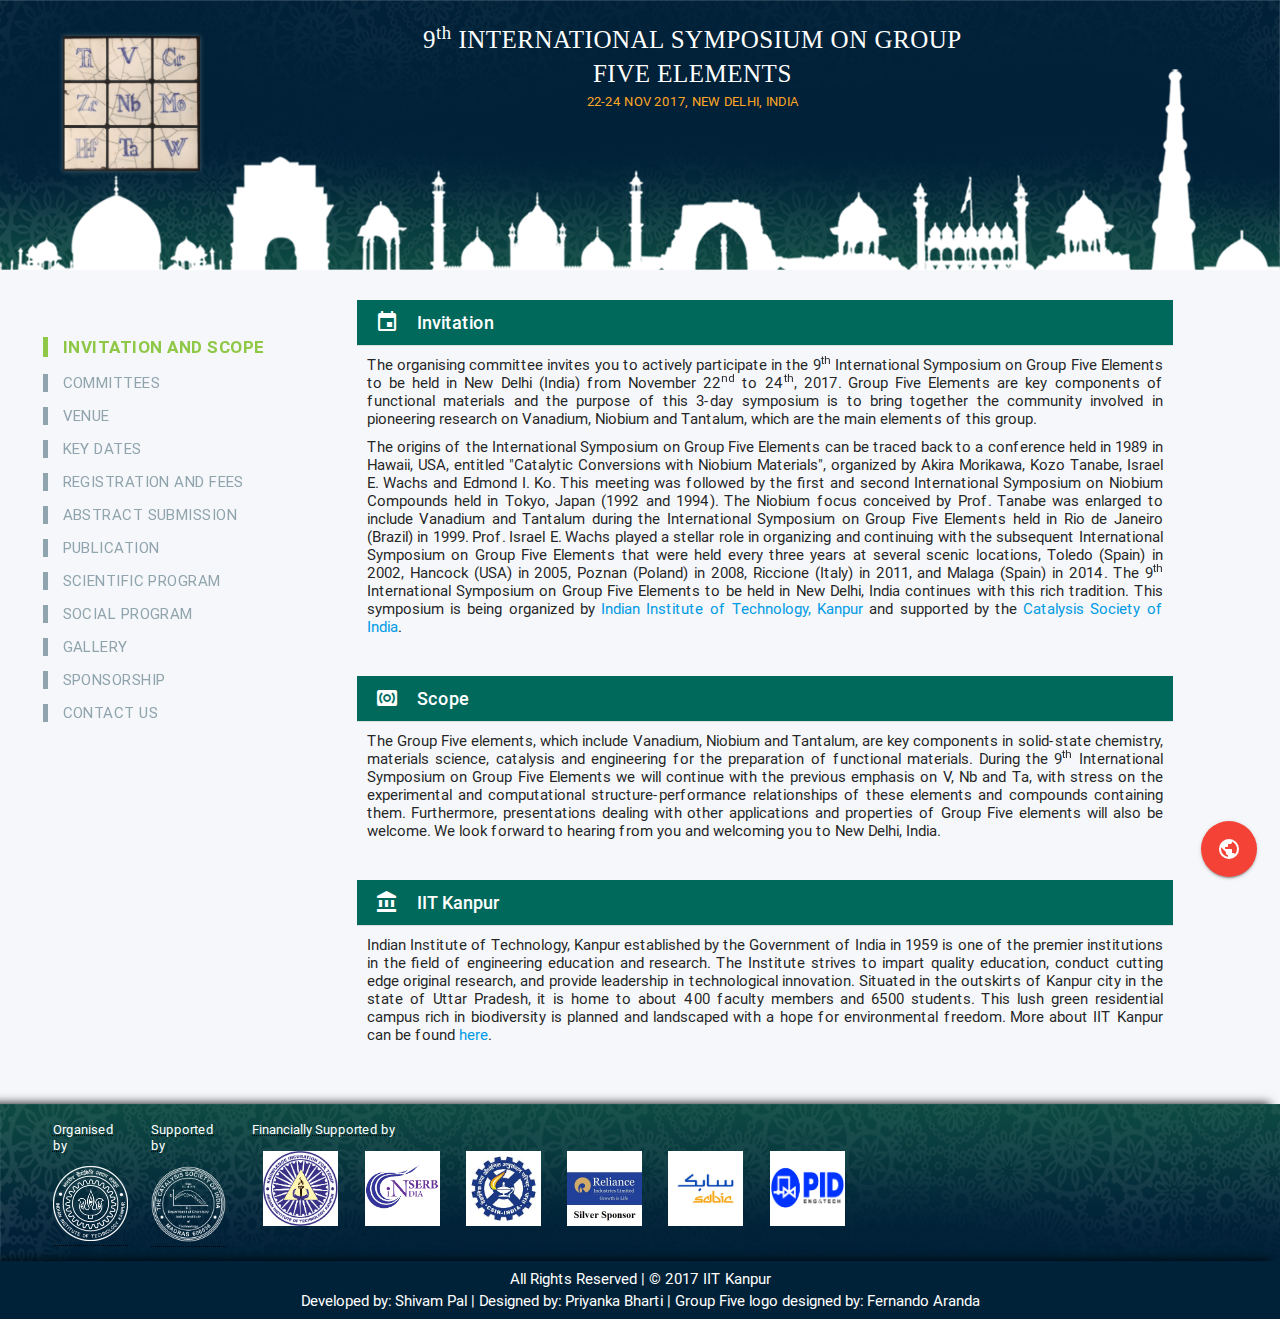
<file: index.html>
<!DOCTYPE html>
<html>
    <head>
        <title>Invitation and Scope</title>
        <link type="text/css" rel="stylesheet" href="static/css/main.css">
         <link href="http://fonts.googleapis.com/icon?family=Material+Icons" rel="stylesheet">
         <link type="text/css" rel="stylesheet" href="static/css/materialize.min.css"  media="screen,projection"/>
         <meta name="viewport" content="width=device-width, initial-scale=1.0"/>
         <script src="static/js/stickyfill.js"></script>
        <link rel="stylesheet" href="static/css/font-awesome.min.css"/>
     	<link rel="stylesheet" href="static/css/font-awesome.css"/>
        <script type="text/javascript" src="static/js/jquery-3.0.0.min.js"></script>
         <script>
     		$(function(){
       			$('#sidebar').Stickyfill();
     		});
            $(document).ready(function(){
                $('.button-collapse').sideNav({
                    menuWidth: 300,
                    edge: 'left',
                    closeOnClick: true,
                    draggable: true,
                });
             });
     	</script>
    </head>
    <body>

        <div class="row" style="margin-bottom : 0px;">
            <div class="col" id="header">
                <div class="col s2">
                    <img src="static/images/logo.png" class="img-responsive logo" alt="logo"/>
                </div>
                <div class="col s9">
                    <p class="head1" style="margin-bottom : 0px; padding-bottom : 0px;">9<sup>th</sup> INTERNATIONAL SYMPOSIUM ON GROUP</p>
                    <p class="head1" style="margin-top : 4px; padding-top : 0px;">FIVE ELEMENTS</p>
                    <p class="head2">22-24 NOV 2017, NEW DELHI, INDIA</p>
                </div>

                <div class="fixed-action-btn toolbar" id="social_option">
                    <a class="btn-floating btn-large red">
                        <i class="large material-icons">public</i>
                    </a>
                    <ul>
                        <li class="waves-effect waves-light"><a href="https://twitter.com/gviitk" target="_blank"><i class="fa fa-twitter" aria-hidden="true"></i></a></li>
                        <li class="waves-effect waves-light"><a href="https://www.linkedin.com/groups/4649727" target="_blank"><i class="fa fa-linkedin" aria-hidden="true"></i></a></li>
                        <li class="waves-effect waves-light"><a href="https://www.facebook.com/groupfive.iitk" target="_blank"><i class="fa fa-facebook" aria-hidden="true"></i></a></li>
                        <li class="waves-effect waves-light"><a href="https://plus.google.com/u/0/104940883370546446791" target="_blank"><i class="fa fa-google-plus" aria-hidden="true"></i></a></li>
                    </ul>
                </div>
            </div>

            <div class="col s12" style="margin-top : 20px;" id="option">
                <div class="col s3">
                    <ul id="slide-out" class="side-nav">
                        <div class="col s12">
                            <a href="index.html"><p class="tab">INVITATION AND SCOPE</p></a>
                            <a href="committees.html"><p class="tab1">COMMITTEES</p></a>
                            <a href="venue.html"><p class="tab1">VENUE</p></a>
                            <a href="key-dates.html"><p class="tab1">KEY DATES</p></a>
                            <a href="registration.html"><p class="tab1">REGISTRATION AND FEES</p></a>
                            <a href="abstract.html"><p class="tab1">ABSTRACT SUBMISSION</p></a>
                            <a href="publication.html"><p class="tab1">PUBLICATION</p></a>
                            <a href="scientific-program.html"><p class="tab1">SCIENTIFIC PROGRAM</p></a>
                            <a href="program.html"><p class="tab1">SOCIAL PROGRAM</p></a>
                            <a href="gallery.html"><p class="tab1">GALLERY</p></a>
                            <a href="sponsorship.html"><p class="tab1">SPONSORSHIP</p></a>
                            <a href="contact.html"><p class="tab1">CONTACT US</p></a>
                        </div>
                    </ul>
                    <a href="#" data-activates="slide-out" class="button-collapse btn-floating btn-large waves-effect waves-light red" id="menu"><i class="material-icons left">list</i></a>
                </div>
                <div class="col s9">
                    <a href="https://plus.google.com/u/0/104940883370546446791" id="social" target="_blank"><i class="fa fa-google-plus-square" aria-hidden="true"></i></a>
                    <a href="https://www.facebook.com/groupfive.iitk" id="social" target="_blank" style="color : #0277bd"><i class="fa fa-facebook-square" aria-hidden="true"></i></a>
                    <a href="https://twitter.com/gviitk" id="social" target="_blank" style="color : #29b6f6;"><i class="fa fa-twitter" aria-hidden="true"></i></a>
                    <a href="https://www.linkedin.com/groups/4649727" id="social" target="_blank" style="color : #0277bd"><i class="fa fa-linkedin-square" aria-hidden="true"></i></a>
                </div>
            </div>

            <div class="col s12" id="mainbox">
                <div class="col m3 l3" id="sidebar" style="padding-top : 20px;">
                    <a href=""><p class="tab">INVITATION AND SCOPE</p></a>
                    <a href="committees.html"><p class="tab1">COMMITTEES</p></a>
                    <a href="venue.html"><p class="tab1">VENUE</p></a>
                    <a href="key-dates.html"><p class="tab1">KEY DATES</p></a>
                    <a href="registration.html"><p class="tab1">REGISTRATION AND FEES</p></a>
                    <a href="abstract.html"><p class="tab1">ABSTRACT SUBMISSION</p></a>
                    <a href="publication.html"><p class="tab1">PUBLICATION</p></a>
                    <a href="scientific-program.html"><p class="tab1">SCIENTIFIC PROGRAM</p></a>
                    <a href="program.html"><p class="tab1">SOCIAL PROGRAM</p></a>
                    <a href="gallery.html"><p class="tab1">GALLERY</p></a>
                    <a href="sponsorship.html"><p class="tab1">SPONSORSHIP</p></a>
                    <a href="contact.html"><p class="tab1">CONTACT US</p></a>
                </div>
                <div class="col s11 m10 offset-m1 l8" id="mainbar">
                    <div class="collapsible-header" id="invitation_option"><i class="material-icons">insert_invitation</i>Invitation</div>
                    <p style="margin : 10px; text-align : justify;">The organising committee invites you to actively participate in the 9<sup>th</sup> International Symposium on Group Five Elements to be held in New Delhi (India) from November 22<sup>nd</sup> to 24<sup>th</sup>, 2017. Group Five Elements are key components of functional materials and the purpose of this 3-day symposium is to bring together the community involved in pioneering research on Vanadium, Niobium and Tantalum, which are the main elements of this group.</p>
                    <p style="margin : 10px; text-align : justify;">The origins of the International Symposium on Group Five Elements can be traced back to a conference held in 1989 in Hawaii, USA, entitled "Catalytic Conversions with Niobium Materials", organized by Akira Morikawa, Kozo Tanabe, Israel E. Wachs and Edmond I. Ko. This meeting was followed by the first and second International Symposium on Niobium Compounds held in Tokyo, Japan (1992 and 1994). The Niobium focus conceived by Prof. Tanabe was enlarged to include Vanadium and Tantalum during the International Symposium on Group Five Elements held in Rio de Janeiro (Brazil) in 1999. Prof. Israel E. Wachs played a stellar role in organizing and continuing with the subsequent International Symposium on Group Five Elements that were held every three years at several scenic locations, Toledo (Spain) in 2002, Hancock (USA) in 2005, Poznan (Poland) in 2008, Riccione (Italy) in 2011, and Malaga (Spain) in 2014. The 9<sup>th</sup> International Symposium on Group Five Elements to be held in New Delhi, India continues with this rich tradition. This symposium is being organized by <a href="http://iitk.ac.in/" target="_blank">Indian Institute of Technology, Kanpur</a> and supported by the <a href="http://www.catalysisindia.org/index.php" target="_blank">Catalysis Society of India</a>.</p>

                    <div class="collapsible-header" id="invitation_option" style="margin-top : 40px;"><i class="material-icons">surround_sound</i>Scope</div>
                    <p style="margin : 10px; text-align : justify;">The Group Five elements, which include Vanadium, Niobium and Tantalum, are key components in solid-state chemistry, materials science, catalysis and engineering for the preparation of functional materials. During the 9<sup>th</sup> International Symposium on Group Five Elements we will continue with the previous emphasis on V, Nb and Ta, with stress on the experimental and computational structure-performance relationships of these elements and compounds containing them. Furthermore, presentations dealing with other applications and properties of Group Five elements will also be welcome. We look forward to hearing from you and welcoming you to New Delhi, India.</p>

                    <div class="collapsible-header" id="invitation_option" style="margin-top : 40px;"><i class="material-icons">account_balance</i>IIT Kanpur</div>
                    <p style="margin : 10px; text-align : justify;">Indian Institute of Technology, Kanpur established by the Government of India in 1959 is one of the premier institutions in the field of engineering education and research. The Institute strives to impart quality education, conduct cutting edge original research, and provide leadership in technological innovation. Situated in the outskirts of Kanpur city in the state of Uttar Pradesh, it is home to about 400 faculty members and 6500 students. This lush green residential campus rich in biodiversity is planned and landscaped with a hope for environmental freedom. More about IIT Kanpur can be found <a href="http://iitk.ac.in/" target="_blank">here</a>.</p>
                </div>
            </div>

            <div class="col s12"  id="footer" style="padding-bottom : 15px; padding-top : 5px;">
                <div class="col s12 l12">
                    <div class="col s6 m2 l1">
                        <abbr title="IIT Kanpur"><p style="color : white; font-size : 13px;">Organised by</p>
                        <a href="http://www.iitk.ac.in/" target="_blank"><img src="static/images/logo1.png" id="logo1"></a></abbr>
                    </div>
                    <div class="col s6 m2 l1" style="padding-left : 10px;">
                        <abbr title="Catalysis Society of India"><p style="color : white; font-size : 13px;">Supported by</p>
                        <a href="http://www.catalysisindia.org/index.php" target="_blank"><img src="static/images/logo2.png"id="logo2"></a></abbr>
                    </div>
                    <div class="col s12 m8 l10">
                        <abbr title="Catalysis Society of India"><p style="color : white; font-size : 13px;">Financially Supported by</p></abbr>
                        <div class="col s6 m2 l1">
                            <a href="http://www.iitk.ac.in/tkic/teqip.htm" target="_blank"><img src="static/images/sponsors/teqip.png"id="logo2"></a>
                        </div>
                        <div class="col s6 m2 l1" style="margin-left : 20px;">
                            <a href="http://www.serb.gov.in/home.php" target="_blank"><img src="static/images/sponsors/serb.png"id="logo2"></a>
                        </div>
                        <div class="col s6 m2 l1" style="margin-left : 20px;">
                            <a href="http://www.csir.res.in/" target="_blank"><img src="static/images/sponsors/csir.jpg"id="logo2"></a>
                        </div>
                        <div class="col s6 m2 l1" style="margin-left : 20px;">
                            <a href="http://www.ril.com/" target="_blank"><img src="static/images/sponsors/reliance.jpg"id="logo2"></a>
                        </div>
                        <div class="col s6 m2 l1" style="margin-left : 20px;">
                            <a href="https://www.sabic.com/en" target="_blank"><img src="static/images/sponsors/sabic.jpeg"id="logo2"></a>
                        </div>
                        <div class="col s6 m2 l1" style="margin-left : 20px;">
                            <a href="http://www.pidengtech.com/" target="_blank"><img src="static/images/sponsors/pid_tech.png"id="logo2"></a>
                        </div>
                    </div>
                </div>
            </div>

            <div class="col s12" id="footer1">
                <p id="footer_statement">All Rights Reserved | &#169; 2017 <a href="http://iitk.ac.in/" style="color : white;">IIT Kanpur</a></p>
                <p id="footer_statement">Developed by: <a href="https://itsshivam.github.io/" style="color : white;">Shivam Pal</a> | Designed by:  Priyanka Bharti | Group Five logo designed by: Fernando Aranda</p>
            </div>

        </div>

        <script type="text/javascript" src="https://code.jquery.com/jquery-2.1.1.min.js"></script>
        <script type="text/javascript" src="static/js/materialize.min.js"></script>
    </body>
 </html>
</file>
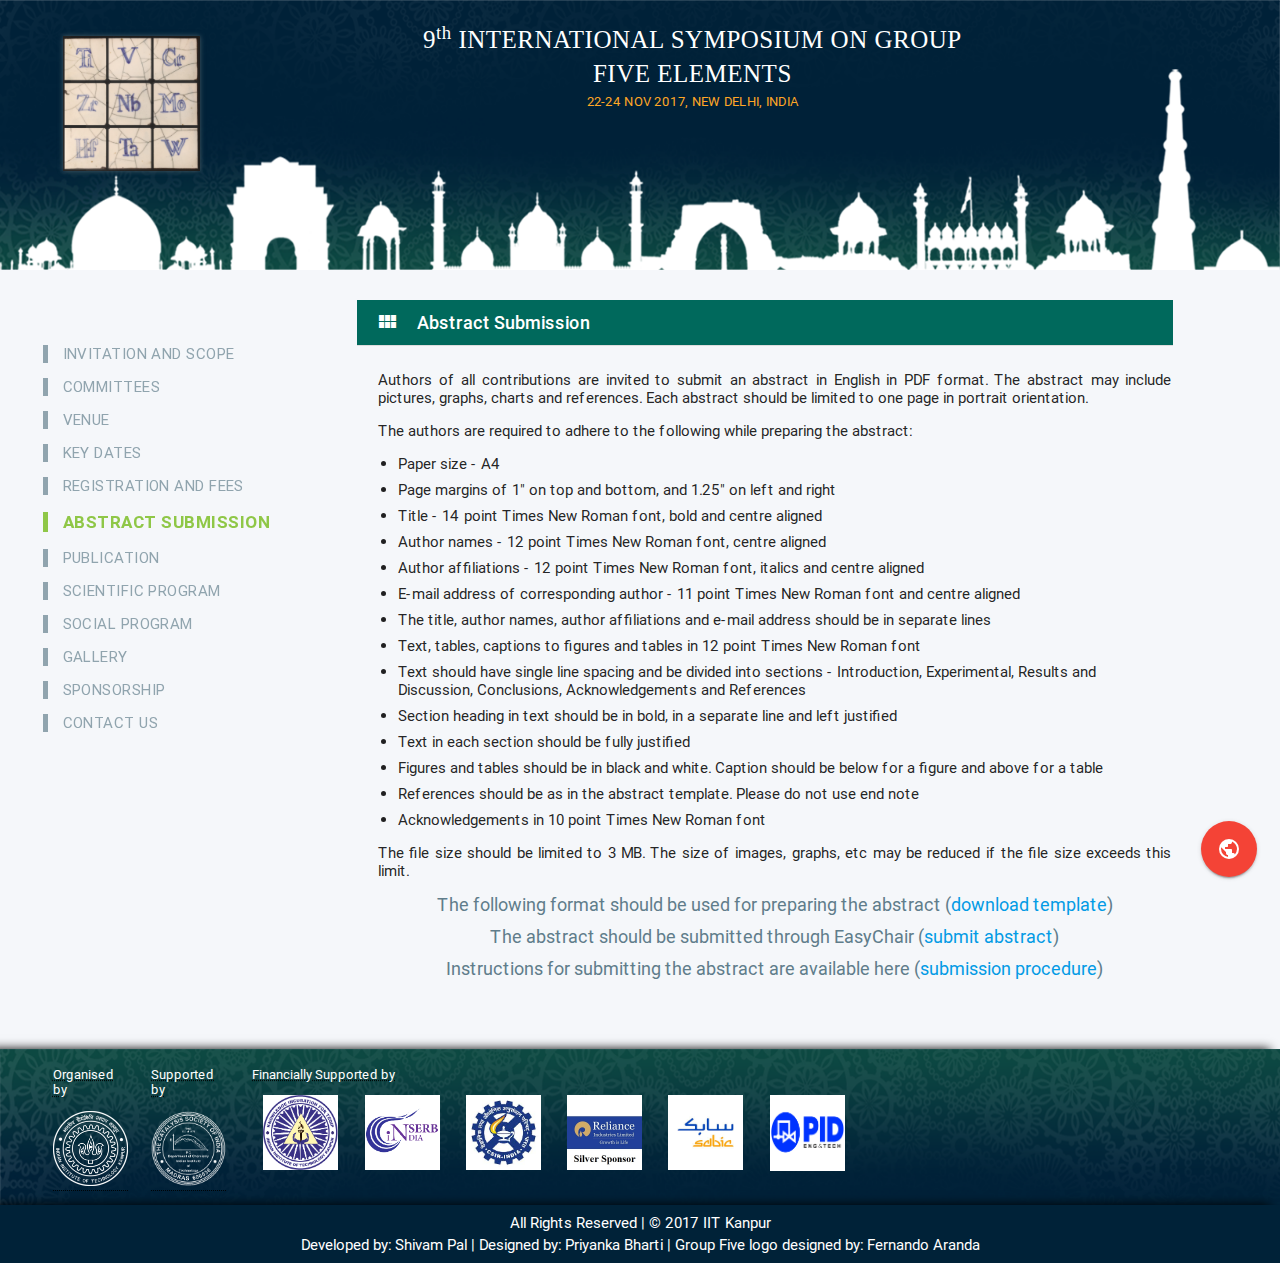
<file: abstract.html>
<!DOCTYPE html>
<html>
    <head>
        <title>Abstract Submission</title>
        <link type="text/css" rel="stylesheet" href="static/css/main.css">
         <link href="http://fonts.googleapis.com/icon?family=Material+Icons" rel="stylesheet">
         <link type="text/css" rel="stylesheet" href="static/css/materialize.min.css"  media="screen,projection"/>
         <meta name="viewport" content="width=device-width, initial-scale=1.0"/>
         <script src="static/js/stickyfill.js"></script>
         <link rel="stylesheet" href="static/css/font-awesome.min.css"/>
     	<link rel="stylesheet" href="static/css/font-awesome.css"/>
         <script type="text/javascript" src="static/js/jquery-3.0.0.min.js"></script>
          <script>
      		$(function(){
        			$('#sidebar').Stickyfill();
      		});
             $(document).ready(function(){
                 $('.button-collapse').sideNav({
                     menuWidth: 300,
                     edge: 'left',
                     closeOnClick: true,
                     draggable: true,
                 });
              });
      	</script>
    </head>
    <body>

        <div class="row" style="margin-bottom : 0px;">
            <div class="col" id="header">
                <div class="col s2">
                    <img src="static/images/logo.png" class="img-responsive logo" alt="logo"/>
                </div>
                <div class="col s9">
                    <p class="head1" style="margin-bottom : 0px; padding-bottom : 0px;">9<sup>th</sup> INTERNATIONAL SYMPOSIUM ON GROUP</p>
                    <p class="head1" style="margin-top : 4px; padding-top : 0px;">FIVE ELEMENTS</p>
                    <p class="head2">22-24 NOV 2017, NEW DELHI, INDIA</p>
                </div>

                <div class="fixed-action-btn toolbar" id="social_option">
                    <a class="btn-floating btn-large red">
                        <i class="large material-icons">public</i>
                    </a>
                    <ul>
                        <li class="waves-effect waves-light"><a href="https://twitter.com/gviitk" target="_blank"><i class="fa fa-twitter" aria-hidden="true"></i></a></li>
                        <li class="waves-effect waves-light"><a href="https://www.linkedin.com/groups/4649727" target="_blank"><i class="fa fa-linkedin" aria-hidden="true"></i></a></li>
                        <li class="waves-effect waves-light"><a href="https://www.facebook.com/groupfive.iitk" target="_blank"><i class="fa fa-facebook" aria-hidden="true"></i></a></li>
                        <li class="waves-effect waves-light"><a href="https://plus.google.com/u/0/104940883370546446791" target="_blank"><i class="fa fa-google-plus" aria-hidden="true"></i></a></li>
                    </ul>
                </div>
            </div>

            <div class="col s12" style="margin-top : 20px;" id="option">
                <div class="col s3">
                    <ul id="slide-out" class="side-nav">
                        <div class="col s12">
                            <a href="index.html"><p class="tab1">INVITATION AND SCOPE</p></a>
                            <a href="committees.html"><p class="tab1">COMMITTEES</p></a>
                            <a href="venue.html"><p class="tab1">VENUE</p></a>
                            <a href="key-dates.html"><p class="tab1">KEY DATES</p></a>
                            <a href="registration.html"><p class="tab1">REGISTRATION AND FEES</p></a>
                            <a href="abstract.html"><p class="tab">ABSTRACT SUBMISSION</p></a>
                            <a href="publication.html"><p class="tab1">PUBLICATION</p></a>
                            <a href="scientific-program.html"><p class="tab1">SCIENTIFIC PROGRAM</p></a>
                            <a href="program.html"><p class="tab1">SOCIAL PROGRAM</p></a>
                            <a href="gallery.html"><p class="tab1">GALLERY</p></a>
                            <a href="sponsorship.html"><p class="tab1">SPONSORSHIP</p></a>
                            <a href="contact.html"><p class="tab1">CONTACT US</p></a>
                        </div>
                    </ul>
                    <a href="#" data-activates="slide-out" class="button-collapse btn-floating btn-large waves-effect waves-light red" id="menu"><i class="material-icons left">list</i></a>
                </div>
                <div class="col s9">
                    <a href="https://plus.google.com/u/0/104940883370546446791" id="social" target="_blank"><i class="fa fa-google-plus-square" aria-hidden="true"></i></a>
                    <a href="https://www.facebook.com/groupfive.iitk" id="social" target="_blank" style="color : #0277bd"><i class="fa fa-facebook-square" aria-hidden="true"></i></a>
                    <a href="https://twitter.com/gviitk" id="social" target="_blank" style="color : #29b6f6;"><i class="fa fa-twitter" aria-hidden="true"></i></a>
                    <a href="https://www.linkedin.com/groups/4649727" id="social" target="_blank" style="color : #0277bd"><i class="fa fa-linkedin-square" aria-hidden="true"></i></a>
                </div>
            </div>

            <div class="col s12" id="mainbox">
                <div class="col m3 l3" id="sidebar" style="padding-top : 30px;">
                    <a href="index.html"><p class="tab1">INVITATION AND SCOPE</p></a>
                    <a href="committees.html"><p class="tab1">COMMITTEES</p></a>
                    <a href="venue.html"><p class="tab1">VENUE</p></a>
                    <a href="key-dates.html"><p class="tab1">KEY DATES</p></a>
                    <a href="registration.html"><p class="tab1">REGISTRATION AND FEES</p></a>
                    <a href="abstract.html"><p class="tab">ABSTRACT SUBMISSION</p></a>
                    <a href="publication.html"><p class="tab1">PUBLICATION</p></a>
                    <a href="scientific-program.html"><p class="tab1">SCIENTIFIC PROGRAM</p></a>
                    <a href="program.html"><p class="tab1">SOCIAL PROGRAM</p></a>
                    <a href="gallery.html"><p class="tab1">GALLERY</p></a>
                    <a href="sponsorship.html"><p class="tab1">SPONSORSHIP</p></a>
                    <a href="contact.html"><p class="tab1">CONTACT US</p></a>
                </div>
                <div class="col s11 m10 offset-m1 l8" id="mainbar">
                    <div class="collapsible-header" id="invitation_option"><i class="material-icons">view_module</i>Abstract Submission</div>
                    <div class="col s12" style="margin : 10px;">
                        <p style="text-align : justify;">Authors of all contributions are invited to submit an abstract in English in PDF format. The abstract may include pictures, graphs, charts and references. Each abstract should be limited to one page in portrait orientation.</p>
                        <p style="text-align : justify;">The authors are required to adhere to the following while preparing the abstract:</p>
                        <div style="margin-left : 20px;">
                            <ul>
                                <li style="list-style-type : disc; margin-bottom : 8px;">Paper size - A4</li>
                                <li style="list-style-type : disc; margin-bottom : 8px;">Page margins of 1" on top and bottom, and 1.25" on left and right</li>
                                <li style="list-style-type : disc; margin-bottom : 8px;">Title - 14 point Times New Roman font, bold and centre aligned</li>
                                <li style="list-style-type : disc; margin-bottom : 8px;">Author names - 12 point Times New Roman font, centre aligned</li>
                                <li style="list-style-type : disc; margin-bottom : 8px;">Author affiliations - 12 point Times New Roman font, italics and centre aligned</li>
                                <li style="list-style-type : disc; margin-bottom : 8px;">E-mail address of corresponding author - 11 point Times New Roman font and centre aligned</li>
                                <li style="list-style-type : disc; margin-bottom : 8px;">The title, author names, author affiliations and e-mail address should be in separate lines</li>
                                <li style="list-style-type : disc; margin-bottom : 8px;">Text, tables, captions to figures and tables in 12 point Times New Roman font</li>
                                <li style="list-style-type : disc; margin-bottom : 8px;">Text should have single line spacing and be divided into sections - Introduction, Experimental, Results and Discussion, Conclusions, Acknowledgements and References</li>
                                <li style="list-style-type : disc; margin-bottom : 8px;">Section heading in text should be in bold, in a separate line and left justified</li>
                                <li style="list-style-type : disc; margin-bottom : 8px;">Text in each section should be fully justified</li>
                                <li style="list-style-type : disc; margin-bottom : 8px;">Figures and tables should be in black and white. Caption should be below for a figure and above for a table</li>
                                <li style="list-style-type : disc; margin-bottom : 8px;">References should be as in the abstract template. Please do not use end note</li>
                                <li style="list-style-type : disc; margin-bottom : 8px;">Acknowledgements in 10 point Times New Roman font</li>
                            </ul>
                        </div>
                        <p style="text-align : justify;">The file size should be limited to 3 MB. The size of images, graphs, etc may be reduced if the file size exceeds this limit.</p>
                        <!-- <p style="text-align : justify;">The authors also have to indicate the preferred form of presentation (oral or poster).</p> -->
                        <h5 class="abstract">The following format should be used for preparing the abstract (<a href ="static/files/abstract.docx" >download template</a>)</h5>
                        <h5 class="abstract">The abstract should be submitted through EasyChair (<a href="https://easychair.org/conferences/?conf=9thgroupv" target="_blank">submit abstract</a>)</h5>
                        <h5 class="abstract">Instructions for submitting the abstract are available here (<a href="static/files/easychair_submission_procedure.pdf" target="_blank">submission procedure</a>)</h5>
                    </div>

                </div>
            </div>

            <div class="col s12"  id="footer" style="padding-bottom : 15px; padding-top : 5px;">
                <div class="col s12 l12">
                    <div class="col s6 m2 l1">
                        <abbr title="IIT Kanpur"><p style="color : white; font-size : 13px;">Organised by</p>
                        <a href="http://www.iitk.ac.in/" target="_blank"><img src="static/images/logo1.png" id="logo1"></a></abbr>
                    </div>
                    <div class="col s6 m2 l1" style="padding-left : 10px;">
                        <abbr title="Catalysis Society of India"><p style="color : white; font-size : 13px;">Supported by</p>
                        <a href="http://www.catalysisindia.org/index.php" target="_blank"><img src="static/images/logo2.png"id="logo2"></a></abbr>
                    </div>
                    <div class="col s12 m8 l10">
                        <abbr title="Catalysis Society of India"><p style="color : white; font-size : 13px;">Financially Supported by</p></abbr>
                        <div class="col s6 m2 l1">
                            <a href="http://www.iitk.ac.in/tkic/teqip.htm" target="_blank"><img src="static/images/sponsors/teqip.png"id="logo2"></a>
                        </div>
                        <div class="col s6 m2 l1" style="margin-left : 20px;">
                            <a href="http://www.serb.gov.in/home.php" target="_blank"><img src="static/images/sponsors/serb.png"id="logo2"></a>
                        </div>
                        <div class="col s6 m2 l1" style="margin-left : 20px;">
                            <a href="http://www.csir.res.in/" target="_blank"><img src="static/images/sponsors/csir.jpg"id="logo2"></a>
                        </div>
                        <div class="col s6 m2 l1" style="margin-left : 20px;">
                            <a href="http://www.ril.com/" target="_blank"><img src="static/images/sponsors/reliance.jpg"id="logo2"></a>
                        </div>
                        <div class="col s6 m2 l1" style="margin-left : 20px;">
                            <a href="https://www.sabic.com/en" target="_blank"><img src="static/images/sponsors/sabic.jpeg"id="logo2"></a>
                        </div>
                        <div class="col s6 m2 l1" style="margin-left : 20px;">
                            <a href="http://www.pidengtech.com/" target="_blank"><img src="static/images/sponsors/pid_tech.png"id="logo2"></a>
                        </div>
                    </div>
                </div>
            </div>

            <div class="col s12" id="footer1">
                <p id="footer_statement">All Rights Reserved | &#169; 2017 <a href="http://iitk.ac.in/" style="color : white;">IIT Kanpur</a></p>
                <p id="footer_statement">Developed by: <a href="https://itsshivam.github.io/" style="color : white;">Shivam Pal</a> | Designed by:  Priyanka Bharti | Group Five logo designed by: Fernando Aranda</p>
            </div>


        </div>
        <script type="text/javascript" src="https://code.jquery.com/jquery-2.1.1.min.js"></script>
        <script type="text/javascript" src="static/js/materialize.min.js"></script>
    </body>
 </html>
</file>
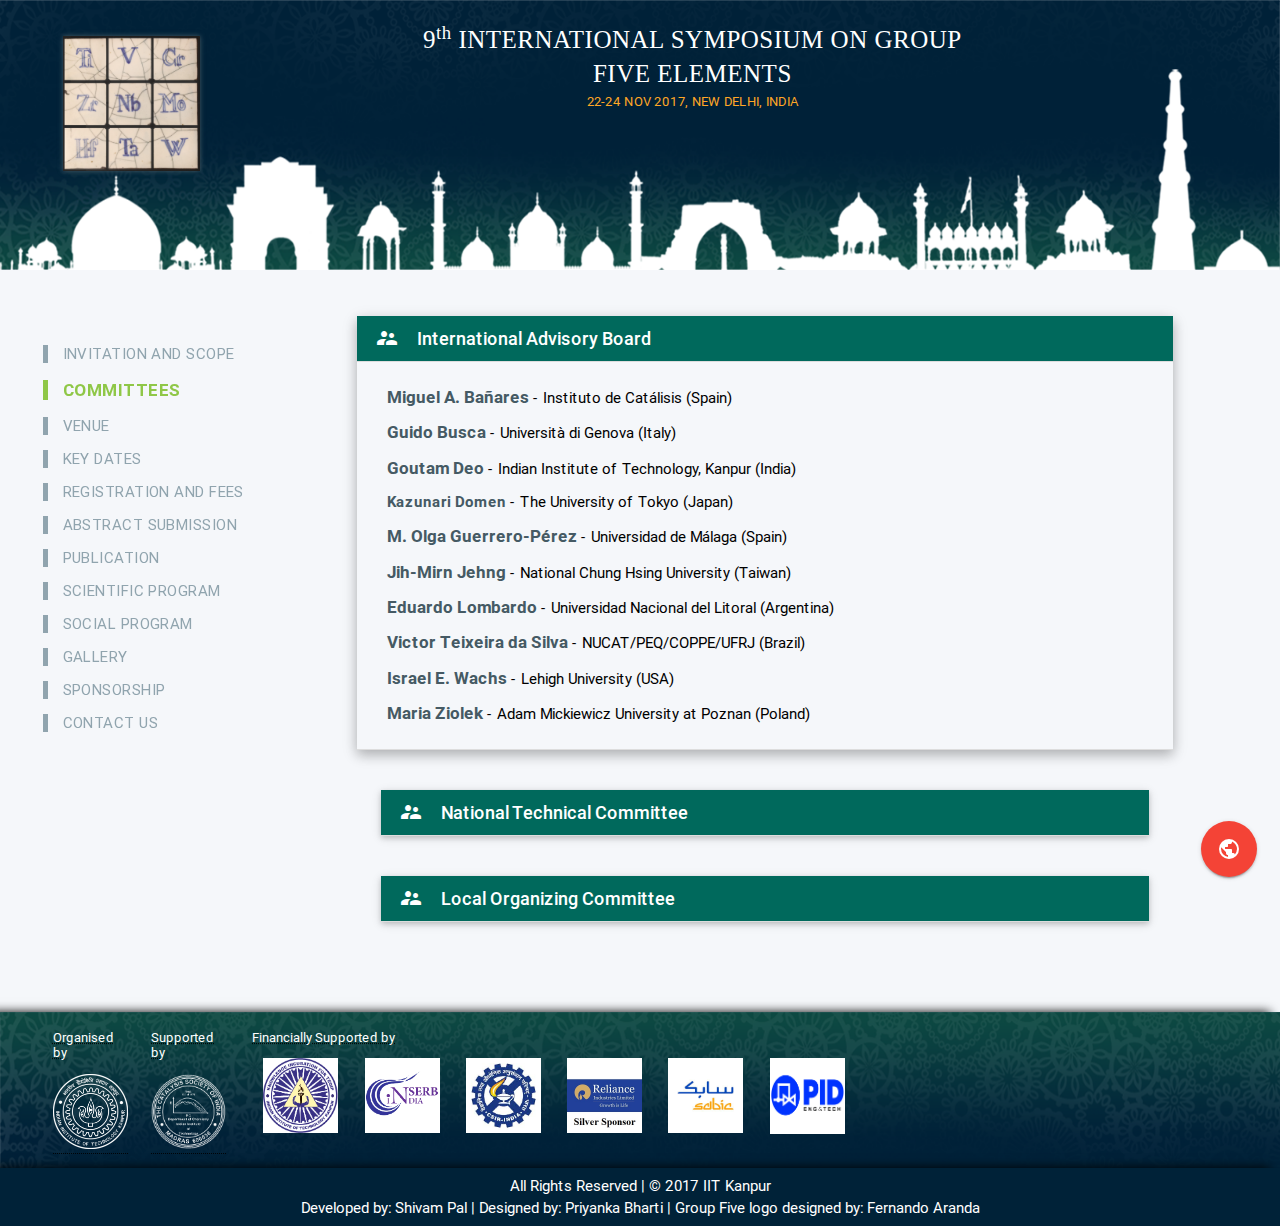
<file: committees.html>
<!DOCTYPE html>
<html>
    <head>
        <title>Committees</title>
        <link type="text/css" rel="stylesheet" href="static/css/main.css">
         <link href="http://fonts.googleapis.com/icon?family=Material+Icons" rel="stylesheet">
         <link type="text/css" rel="stylesheet" href="static/css/materialize.min.css"  media="screen,projection"/>
         <meta name="viewport" content="width=device-width, initial-scale=1.0"/>
         <script src="static/js/stickyfill.js"></script>
         <link rel="stylesheet" href="static/css/font-awesome.min.css"/>
      	<link rel="stylesheet" href="static/css/font-awesome.css"/>
         <script type="text/javascript" src="static/js/jquery-3.0.0.min.js"></script>
          <script>
      		$(function(){
        			$('#sidebar').Stickyfill();
      		});
             $(document).ready(function(){
                 $('.button-collapse').sideNav({
                     menuWidth: 300,
                     edge: 'left',
                     closeOnClick: true,
                     draggable: true,
                 });
                 $('.collapsible').collapsible();
                 $('.carousel').carousel();
              });
      	</script>
    </head>
    <body>

        <div class="row" style="margin-bottom : 0px;">
            <div class="col" id="header">
                <div class="col s2">
                    <img src="static/images/logo.png" class="img-responsive logo" alt="logo"/>
                </div>
                <div class="col s9">
                    <p class="head1" style="margin-bottom : 0px; padding-bottom : 0px;">9<sup>th</sup> INTERNATIONAL SYMPOSIUM ON GROUP</p>
                    <p class="head1" style="margin-top : 4px; padding-top : 0px;">FIVE ELEMENTS</p>
                    <p class="head2">22-24 NOV 2017, NEW DELHI, INDIA</p>
                </div>

                <div class="fixed-action-btn toolbar" id="social_option">
                    <a class="btn-floating btn-large red">
                        <i class="large material-icons">public</i>
                    </a>
                    <ul>
                        <li class="waves-effect waves-light"><a href="https://twitter.com/gviitk" target="_blank"><i class="fa fa-twitter" aria-hidden="true"></i></a></li>
                        <li class="waves-effect waves-light"><a href="https://www.linkedin.com/groups/4649727" target="_blank"><i class="fa fa-linkedin" aria-hidden="true"></i></a></li>
                        <li class="waves-effect waves-light"><a href="https://www.facebook.com/groupfive.iitk" target="_blank"><i class="fa fa-facebook" aria-hidden="true"></i></a></li>
                        <li class="waves-effect waves-light"><a href="https://plus.google.com/u/0/104940883370546446791" target="_blank"><i class="fa fa-google-plus" aria-hidden="true"></i></a></li>
                    </ul>
                </div>
            </div>

            <div class="col s12" style="margin-top : 20px;" id="option">
                <div class="col s3">
                    <ul id="slide-out" class="side-nav">
                        <div class="col s12">
                            <a href="index.html"><p class="tab1">INVITATION AND SCOPE</p></a>
                            <a href="committees.html"><p class="tab">COMMITTEES</p></a>
                            <a href="venue.html"><p class="tab1">VENUE</p></a>
                            <a href="key-dates.html"><p class="tab1">KEY DATES</p></a>
                            <a href="registration.html"><p class="tab1">REGISTRATION AND FEES</p></a>
                            <a href="abstract.html"><p class="tab1">ABSTRACT SUBMISSION</p></a>
                            <a href="publication.html"><p class="tab1">PUBLICATION</p></a>
                            <a href="scientific-program.html"><p class="tab1">SCIENTIFIC PROGRAM</p></a>
                            <a href="program.html"><p class="tab1">SOCIAL PROGRAM</p></a>
                            <a href="gallery.html"><p class="tab1">GALLERY</p></a>
                            <a href="sponsorship.html"><p class="tab1">SPONSORSHIP</p></a>
                            <a href="contact.html"><p class="tab1">CONTACT US</p></a>
                        </div>
                    </ul>
                    <a href="#" data-activates="slide-out" class="button-collapse btn-floating btn-large waves-effect waves-light red" id="menu"><i class="material-icons left">list</i></a>
                </div>
                <div class="col s9">
                    <a href="https://plus.google.com/u/0/104940883370546446791" id="social" target="_blank"><i class="fa fa-google-plus-square" aria-hidden="true"></i></a>
                    <a href="https://www.facebook.com/groupfive.iitk" id="social" target="_blank" style="color : #0277bd"><i class="fa fa-facebook-square" aria-hidden="true"></i></a>
                    <a href="https://twitter.com/gviitk" id="social" target="_blank" style="color : #29b6f6;"><i class="fa fa-twitter" aria-hidden="true"></i></a>
                    <a href="https://www.linkedin.com/groups/4649727" id="social" target="_blank" style="color : #0277bd"><i class="fa fa-linkedin-square" aria-hidden="true"></i></a>
                </div>
            </div>

            <div class="col s12" id="mainbox">
                <div class="col m3 l3" id="sidebar" style="padding-top : 30px;">
                    <a href="index.html"><p class="tab1">INVITATION AND SCOPE</p></a>
                    <a href="committees.html"><p class="tab">COMMITTEES</p></a>
                    <a href="venue.html"><p class="tab1">VENUE</p></a>
                    <a href="key-dates.html"><p class="tab1">KEY DATES</p></a>
                    <a href="registration.html"><p class="tab1">REGISTRATION AND FEES</p></a>
                    <a href="abstract.html"><p class="tab1">ABSTRACT SUBMISSION</p></a>
                    <a href="publication.html"><p class="tab1">PUBLICATION</p></a>
                    <a href="scientific-program.html"><p class="tab1">SCIENTIFIC PROGRAM</p></a>
                    <a href="program.html"><p class="tab1">SOCIAL PROGRAM</p></a>
                    <a href="gallery.html"><p class="tab1">GALLERY</p></a>
                    <a href="sponsorship.html"><p class="tab1">SPONSORSHIP</p></a>
                    <a href="contact.html"><p class="tab1">CONTACT US</p></a>
                </div>
                <div class="col s11 m10 offset-m1 l8" id="mainbar">

                     <ul class="collapsible popout" data-collapsible="accordion">
                         <li style="margin-bottom : 40px;">
                             <div class="collapsible-header active" id="committees_option"><i class="material-icons">supervisor_account</i>International Advisory Board</div>
                             <div class="collapsible-body">
                                 <div style="margin : 20px;">
                                     <a href="http://www.icp.csic.es/banares/banares/Welcome.html" target="_blank" style="color : black;"><p id="zero"><span style="font-weight : 600; font-size : 17px; color : #455a64;">Miguel A. Ba&#241;ares</span> - Instituto de Cat&aacute;lisis (Spain)</p></a>
                                     <a href="http://www.dicca.unige.it/ita/info/staff/persone/GuidoBusca.php" target="_blank" style="color : black;"><p id="zero"><span style="font-weight : 600; font-size : 17px; color : #455a64;">Guido Busca</span> - Universit&agrave; di Genova (Italy)</p></a>
                                     <a href="https://www.iitk.ac.in/che/gd.htm" target="_blank" style="color : black;"><p id="zero"><span style="font-weight : 600; font-size : 17px; color : #455a64;">Goutam Deo</span> - Indian Institute of Technology, Kanpur (India)</p></a>
                                     <a href="http://www.domen.t.u-tokyo.ac.jp/english/index_framepage_E.html" target="_blank" style="color : black;"><p id="zero"><span style="font-weight : 600; font-size : 17;px; color : #455a64;">Kazunari Domen</span> - The University of Tokyo (Japan)</p></a>
                                     <a href="http://www.uma.es/departamento-de-ingenieria-quimica/info/73949/personal-dpto-ing-quimica/" target="_blank" style="color : black;"><p id="zero"><span style="font-weight : 600; font-size : 17px; color : #455a64;">M. Olga Guerrero-P&eacute;rez</span> - Universidad de M&aacute;laga (Spain)</p></a>
                                     <a href="http://www.che.nchu.edu.tw/english/jm-jehng.htm" target="_blank" style="color : black;"><p id="zero"><span style="font-weight : 600; font-size : 17px; color : #455a64;">Jih-Mirn Jehng</span> - National Chung Hsing University (Taiwan)</p></a>
                                     <a href="http://www.fiq.unl.edu.ar/pages/investigacion/infraestructura/centros.php" target="_blank" style="color : black;"><p id="zero"><span style="font-weight : 600; font-size : 17px; color : #455a64;">Eduardo Lombardo</span> - Universidad Nacional del Litoral (Argentina)</p></a>
                                     <a href="http://www.peq.coppe.ufrj.br/global/index.php/en/staff/49-faculty" target="_blank" style="color : black;"><p id="zero"><span style="font-weight : 600; font-size : 17px; color : #455a64;">Victor Teixeira da Silva</span> - NUCAT/PEQ/COPPE/UFRJ (Brazil)</p></a>
                                     <a href="http://www.lehigh.edu/engineering/faculty/profiles/cheme/wachs.html" target="_blank" style="color : black;"><p id="zero"><span style="font-weight : 600; font-size : 17px; color : #455a64;">Israel E. Wachs</span> - Lehigh University (USA)</p></a>
                                     <a href="https://chemia.amu.edu.pl/en/main-page/Faculty-of-Chemistry/faculty-members/prof.-zw.-dr-hab.-maria-zioek" target="_blank" style="color : black;"> <p id="zero"><span style="font-weight : 600; font-size : 17px; color : #455a64;">Maria Ziolek</span> - Adam Mickiewicz University at Poznan (Poland)</p></a>
                                 </div>
                             </div>
                         </li>
                         <li style="margin-bottom : 40px;">
                             <div class="collapsible-header" id="committees_option"><i class="material-icons">supervisor_account</i>National Technical Committee</div>
                             <div class="collapsible-body">
                                 <div style="margin : 20px;">
                                     <a href="https://ahduni.edu.in/seas/people/faculty/deepak-kunzru" target="_blank" style="color : black;"><p id="zero"><span style="font-weight : 600; font-size : 17px; color : #455a64;">Deepak Kunzru</span> - Ahmedabad University, Ahmedabad</p></a>
                                     <p id="zero"><span style="font-weight : 600; font-size : 17px; color : #455a64;">K.V.R. Chary</span> - Indian Institute of Chemical Technology, Hyderabad</p>
                                     <a href="https://sites.google.com/site/mreddyb/" target="_blank" style="color : black;"><p id="zero"><span style="font-weight : 600; font-size : 17px; color : #455a64;">B. Mahipal Reddy</span> - Indian Institute of Chemical Technology, Hyderabad</p></a>
                                     <a href="https://www.iitk.ac.in/che/rp.htm" target="_blank" style="color : black;"><p id="zero"><span style="font-weight : 600; font-size : 17px; color : #455a64;">Raj Ganesh Pala</span> - Indian Institute of Technology, Kanpur</p></a>
                                     <a href="https://www.iitk.ac.in/che/rkg.htm" target="_blank" style="color : black;"><p id="zero"><span style="font-weight : 600; font-size : 17px; color : #455a64;">Raju Kumar Gupta</span> - Indian Institute of Technology, Kanpur</p></a>
                                     <a href="http://che.iith.ac.in/Faculty.html" target="_blank" style="color : black;"><p id="zero"><span style="font-weight : 600; font-size : 17px; color : #455a64;">Debaprasad Shee</span> - Indian Institute of Technology, Hyderabad</p></a>
                                     <p id="zero"><span style="font-weight : 600; font-size : 17px; color : #455a64;">Kamalakanta Routray</span> - Reliance Industries Limited, Mumbai</p>
                                     <a href="https://www.iitk.ac.in/che/gd.htm" target="_blank" style="color : black;"><p id="zero"><span style="font-weight : 600; font-size : 17px; color : #455a64;">Goutam Deo</span> - Indian Institute of Technology, Kanpur</p></a>
                                 </div>
                             </div>
                         </li>
                         <li style="margin-bottom : 40px;">
                             <div class="collapsible-header" id="committees_option"><i class="material-icons">supervisor_account</i>Local Organizing Committee</div>
                             <div class="collapsible-body">
                                 <div style="margin : 20px;">
                                     <a href="https://www.iitk.ac.in/che/rp.htm" target="_blank" style="color : black;"><p id="zero"><span style="font-weight : 600; font-size : 17px; color : #455a64;">Raj Ganesh Pala</span> - Indian Institute of Technology, Kanpur</p></a>
                                     <a href="https://www.iitk.ac.in/che/rkg.htm" target="_blank" style="color : black;"><p id="zero"><span style="font-weight : 600; font-size : 17px; color : #455a64;">Raju Kumar Gupta</span> - Indian Institute of Technology, Kanpur</p></a>
                                     <p id="zero"><span style="font-weight : 600; font-size : 17px; color : #455a64;">Brishti Mitra</span> - Chhatrapati Shahuji Maharaj University, Kanpur</p>
                                     <p id="zero"><span style="font-weight : 600; font-size : 17px; color : #455a64;">Aditya Sandupatla</span> - Indian Institute of Technology, Kanpur</p>
                                     <p id="zero"><span style="font-weight : 600; font-size : 17px; color : #455a64;">Sudhir Charan Nayak</span> - Indian Institute of Technology (ISM), Dhanbad</p>
                                     <a href="https://www.iitk.ac.in/che/gd.htm" target="_blank" style="color : black;"><p id="zero"><span style="font-weight : 600; font-size : 17px; color : #455a64;">Goutam Deo</span> - Indian Institute of Technology, Kanpur</p></a>
                                 </div>
                             </div>
                         </li>
                     </ul>
                </div>
            </div>

            <div class="col s12"  id="footer" style="padding-bottom : 15px; padding-top : 5px;">
                <div class="col s12 l12">
                    <div class="col s6 m2 l1">
                        <abbr title="IIT Kanpur"><p style="color : white; font-size : 13px;">Organised by</p>
                        <a href="http://www.iitk.ac.in/" target="_blank"><img src="static/images/logo1.png" id="logo1"></a></abbr>
                    </div>
                    <div class="col s6 m2 l1" style="padding-left : 10px;">
                        <abbr title="Catalysis Society of India"><p style="color : white; font-size : 13px;">Supported by</p>
                        <a href="http://www.catalysisindia.org/index.php" target="_blank"><img src="static/images/logo2.png"id="logo2"></a></abbr>
                    </div>
                    <div class="col s12 m8 l10">
                        <abbr title="Catalysis Society of India"><p style="color : white; font-size : 13px;">Financially Supported by</p></abbr>
                        <div class="col s6 m2 l1">
                            <a href="http://www.iitk.ac.in/tkic/teqip.htm" target="_blank"><img src="static/images/sponsors/teqip.png"id="logo2"></a>
                        </div>
                        <div class="col s6 m2 l1" style="margin-left : 20px;">
                            <a href="http://www.serb.gov.in/home.php" target="_blank"><img src="static/images/sponsors/serb.png"id="logo2"></a>
                        </div>
                        <div class="col s6 m2 l1" style="margin-left : 20px;">
                            <a href="http://www.csir.res.in/" target="_blank"><img src="static/images/sponsors/csir.jpg"id="logo2"></a>
                        </div>
                        <div class="col s6 m2 l1" style="margin-left : 20px;">
                            <a href="http://www.ril.com/" target="_blank"><img src="static/images/sponsors/reliance.jpg"id="logo2"></a>
                        </div>
                        <div class="col s6 m2 l1" style="margin-left : 20px;">
                            <a href="https://www.sabic.com/en" target="_blank"><img src="static/images/sponsors/sabic.jpeg"id="logo2"></a>
                        </div>
                        <div class="col s6 m2 l1" style="margin-left : 20px;">
                            <a href="http://www.pidengtech.com/" target="_blank"><img src="static/images/sponsors/pid_tech.png"id="logo2"></a>
                        </div>
                    </div>
                </div>
            </div>

            <div class="col s12" id="footer1">
                <p id="footer_statement">All Rights Reserved | &#169; 2017 <a href="http://iitk.ac.in/" style="color : white;">IIT Kanpur</a></p>
                <p id="footer_statement">Developed by: <a href="https://itsshivam.github.io/" style="color : white;">Shivam Pal</a> | Designed by:  Priyanka Bharti | Group Five logo designed by: Fernando Aranda</p>
            </div>


        </div>
        <script type="text/javascript" src="https://code.jquery.com/jquery-2.1.1.min.js"></script>
        <script type="text/javascript" src="static/js/materialize.min.js"></script>
    </body>
 </html>
</file>
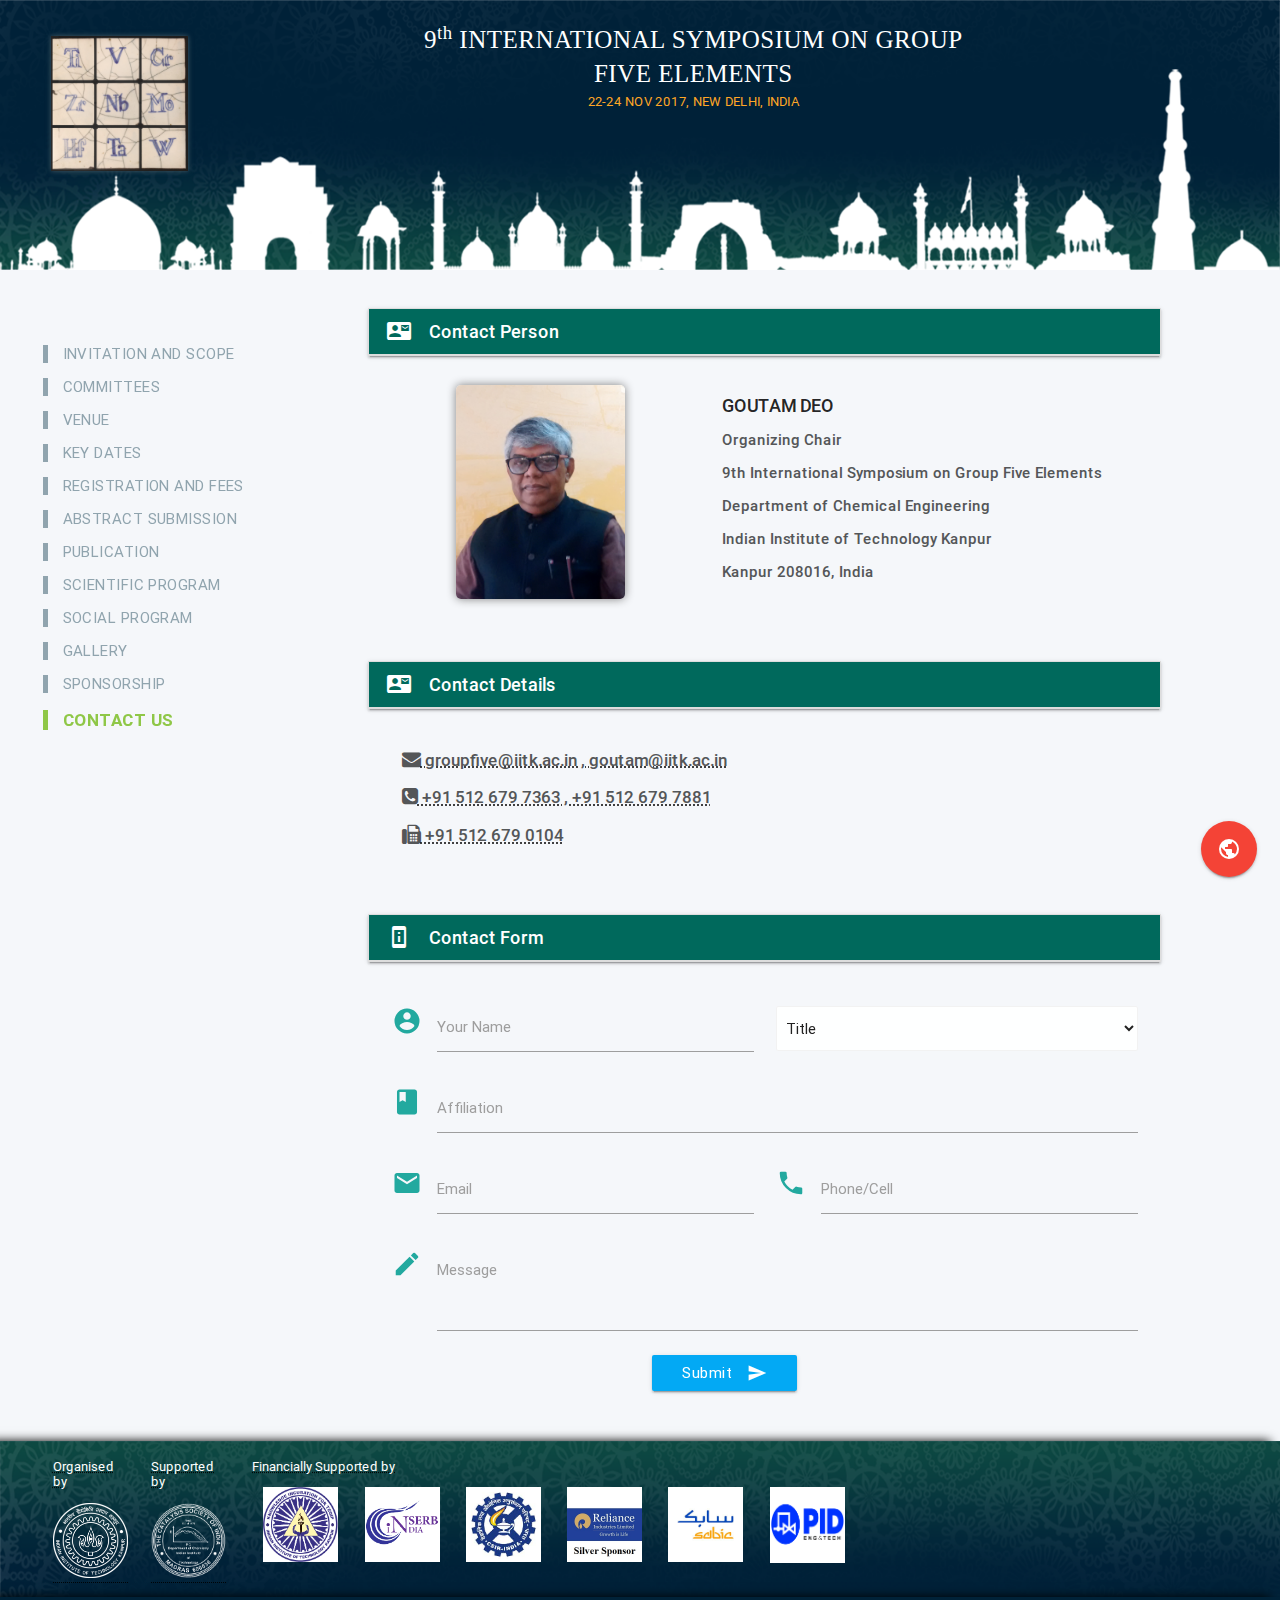
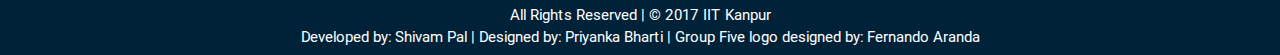
<file: contact.html>
<!DOCTYPE html>
<html>
    <head>
        <title>Contact Us</title>
        <link type="text/css" rel="stylesheet" href="static/css/main.css">
        <script src="https://ajax.googleapis.com/ajax/libs/jquery/3.1.1/jquery.min.js"></script>
         <link href="http://fonts.googleapis.com/icon?family=Material+Icons" rel="stylesheet">
         <link type="text/css" rel="stylesheet" href="static/css/materialize.min.css"  media="screen,projection"/>
         <meta name="viewport" content="width=device-width, initial-scale=1.0"/>
         <script type="text/javascript" src="static/js/jquery-3.0.0.min.js"></script>
         <link rel="stylesheet" href="static/css/font-awesome.min.css"/>
     	<link rel="stylesheet" href="static/css/font-awesome.css"/>
        <script src="static/js/stickyfill.js"></script>
        <script>
            $(function(){
                $('#sidebar').Stickyfill();
            });
            $(document).ready(function(){
                $('.collapsible').collapsible();
                $('.select').material_select();
                $('.button-collapse').sideNav({
                    menuWidth: 300,
                    edge: 'left',
                    closeOnClick: true,
                    draggable: true,
                });
            });
        </script>
    </head>
    <body>

        <div class="row" style="margin-bottom : 0px;">
            <div class="col12" id="header">
                <div class="col s2">
                    <img src="static/images/logo.png" class="img-responsive logo" alt="logo"/>
                </div>
                <div class="col s9">
                    <p class="head1" style="margin-bottom : 0px; padding-bottom : 0px;">9<sup>th</sup> INTERNATIONAL SYMPOSIUM ON GROUP</p>
                    <p class="head1" style="margin-top : 4px; padding-top : 0px;">FIVE ELEMENTS</p>
                    <p class="head2">22-24 NOV 2017, NEW DELHI, INDIA</p>
                </div>

                <div class="fixed-action-btn toolbar" id="social_option">
                    <a class="btn-floating btn-large red">
                        <i class="large material-icons">public</i>
                    </a>
                    <ul>
                        <li class="waves-effect waves-light"><a href="https://twitter.com/gviitk" target="_blank"><i class="fa fa-twitter" aria-hidden="true"></i></a></li>
                        <li class="waves-effect waves-light"><a href="https://www.linkedin.com/groups/4649727" target="_blank"><i class="fa fa-linkedin" aria-hidden="true"></i></a></li>
                        <li class="waves-effect waves-light"><a href="https://www.facebook.com/groupfive.iitk" target="_blank"><i class="fa fa-facebook" aria-hidden="true"></i></a></li>
                        <li class="waves-effect waves-light"><a href="https://plus.google.com/u/0/104940883370546446791" target="_blank"><i class="fa fa-google-plus" aria-hidden="true"></i></a></li>
                    </ul>
                </div>
            </div>

            <div class="col s12" style="margin-top : 20px;" id="option">
                <div class="col s3">
                    <ul id="slide-out" class="side-nav">
                        <div class="col s12">
                            <a href="index.html"><p class="tab1">INVITATION AND SCOPE</p></a>
                            <a href="committees.html"><p class="tab1">COMMITTEES</p></a>
                            <a href="venue.html"><p class="tab1">VENUE</p></a>
                            <a href="key-dates.html"><p class="tab1">KEY DATES</p></a>
                            <a href="registration.html"><p class="tab1">REGISTRATION AND FEES</p></a>
                            <a href="abstract.html"><p class="tab1">ABSTRACT SUBMISSION</p></a>
                            <a href="publication.html"><p class="tab1">PUBLICATION</p></a>
                            <a href="scientific-program.html"><p class="tab1">SCIENTIFIC PROGRAM</p></a>
                            <a href="program.html"><p class="tab1">SOCIAL PROGRAM</p></a>
                            <a href="gallery.html"><p class="tab1">GALLERY</p></a>
                            <a href="sponsorship.html"><p class="tab1">SPONSORSHIP</p></a>
                            <a href="contact.html"><p class="tab">CONTACT US</p></a>
                        </div>
                    </ul>
                    <a href="#" data-activates="slide-out" class="button-collapse btn-floating btn-large waves-effect waves-light red" id="menu"><i class="material-icons left">list</i></a>
                </div>
                <div class="col s9">
                    <a href="https://plus.google.com/u/0/104940883370546446791" id="social" target="_blank"><i class="fa fa-google-plus-square" aria-hidden="true"></i></a>
                    <a href="https://www.facebook.com/groupfive.iitk" id="social" target="_blank" style="color : #0277bd"><i class="fa fa-facebook-square" aria-hidden="true"></i></a>
                    <a href="https://twitter.com/gviitk" id="social" target="_blank" style="color : #29b6f6;"><i class="fa fa-twitter" aria-hidden="true"></i></a>
                    <a href="https://www.linkedin.com/groups/4649727" id="social" target="_blank" style="color : #0277bd"><i class="fa fa-linkedin-square" aria-hidden="true"></i></a>
                </div>
            </div>

            <div class="col s12" id="mainbox">
                <div class="col m3 l3" id="sidebar" style="padding-top : 30px;">
                    <a href="index.html"><p class="tab1">INVITATION AND SCOPE</p></a>
                    <a href="committees.html"><p class="tab1">COMMITTEES</p></a>
                    <a href="venue.html"><p class="tab1">VENUE</p></a>
                    <a href="key-dates.html"><p class="tab1">KEY DATES</p></a>
                    <a href="registration.html"><p class="tab1">REGISTRATION AND FEES</p></a>
                    <a href="abstract.html"><p class="tab1">ABSTRACT SUBMISSION</p></a>
                    <a href="publication.html"><p class="tab1">PUBLICATION</p></a>
                    <a href="scientific-program.html"><p class="tab1">SCIENTIFIC PROGRAM</p></a>
                    <a href="program.html"><p class="tab1">SOCIAL PROGRAM</p></a>
                    <a href="gallery.html"><p class="tab1">GALLERY</p></a>
                    <a href="sponsorship.html"><p class="tab1">SPONSORSHIP</p></a>
                    <a href="contact.html"><p class="tab">CONTACT US</p></a>
                </div>

                <div class="col s11 m10 offset-m1 l8" id="mainbar">
                    <div class="col s12">
                        <ul class="collapsible" data-collapsible="accordion">
                            <li style="margin-bottom : 40px;">
                                <div class="collapsible-header active" id="gallery_option"><i class="material-icons">contact_mail</i>Contact Person</div>
                                <div class="collapsible-body">
                                    <div class="col s12" style="margin-top : 30px;">
                                        <div class="col s8 offset-s2 m3 l3 offset-l1">
                                            <img src="static/images/gdeo.jpg" class="img-responsive professor" width="100%"/>
                                        </div>
                                        <div class="col s12 m8 l7 offset-l1">
                                            <p class="detail1" id="zero">GOUTAM DEO</p>
                                            <p class="detail2" id="zero">Organizing Chair</p>
                                            <p class="detail2" id="zero">9th International Symposium on Group Five Elements</p>
                                            <p class="detail2" id="zero">Department of Chemical Engineering</p>
                                            <p class="detail2" id="zero">Indian Institute of Technology Kanpur</p>
                                            <p class="detail2" id="zero">Kanpur 208016, India</p>
                                    </div>
                                </div>
                            </li>
                        </ul>
                    </div>


                    <div class="col s12" style="margin-top : 50px;">
                        <ul class="collapsible" data-collapsible="accordion">
                            <li style="margin-bottom : 40px;">
                                <div class="collapsible-header active" id="gallery_option"><i class="material-icons">contact_mail</i>Contact Details</div>
                                <div class="collapsible-body">
                                    <div class="col s12" style="margin-top : 30px;">
                                        <div class="col s12">
                                            <abbr title="Email"><p class="detail3" id="zero"><span style="color : #545658; font-size : 19px;"><i class="fa fa-envelope" aria-hidden="true"></i></span> groupfive@iitk.ac.in , goutam@iitk.ac.in</p></abbr>
                                            <abbr title="phone number"><p class="detail3" id="zero"><span style="color : #545658; font-size : 19px;"><i class="fa fa-phone-square" aria-hidden="true"></i></span> +91 512 679 7363 , +91 512 679 7881</p></abbr>
                                            <abbr title="fax"><p class="detail3" id="zero"><span style="color : #545658; font-size : 19px;"><i class="fa fa-fax" aria-hidden="true"></i></span> +91 512 679 0104</p></abbr>
                                        </div>
                                </div>
                            </li>
                        </ul>
                    </div>



                    <div class="col s12" style="margin-top : 50px;">
                        <ul class="collapsible" data-collapsible="accordion">
                            <li style="margin-bottom : 40px;">
                                <div class="collapsible-header active" id="gallery_option"><i class="material-icons">perm_device_information</i>Contact Form</div>
                                <div class="collapsible-body">
                                    <div class="col s12" style="margin-top : 30px;">

                                        <form action="https://groupfive9.000webhostapp.com/" method="get">

                                            <div class="input-field col l6 s12">
                                                <i class="material-icons prefix" style="color : #22a99f;">account_circle</i>
                                                <input id="name" name="name" type="text" class="validate" required>
                                                <label for="name">Your Name</label>
                                            </div>

                                            <div class="input-field col l6 s12">
                                                <select class="browser-default" name="title" required>
                                                    <option value="" disabled selected>Title</option>
                                                    <option value="Prof.">Prof.</option>
                                                    <option value="Dr.">Dr.</option>
                                                    <option value="Mr.">Mr.</option>
                                                    <option value="Ms.">Ms.</option>
                                                </select>
                                            </div>



                                            <div class="input-field col l12 s12">
                                                <i class="material-icons prefix" style="color : #22a99f;">class</i>
                                                <input id="affiliation" name="affiliation" type="text" class="validate" required>
                                                <label for="affiliation">Affiliation</label>
                                            </div>

                                            <div class="input-field col l6 s12">
                                                <i class="material-icons prefix" style="color : #22a99f;">email</i>
                                                <input id="email" type="email" name="email" class="validate" required>
                                                <label for="email">Email</label>
                                            </div>

                                            <div class="input-field col l6 s12">
                                                <i class="material-icons prefix" style="color : #22a99f;">phone</i>
                                                <input id="phone" type="number" name="phone" class="validate">
                                                <label for="phone">Phone/Cell</label>
                                            </div>

                                            <div class="input-field col l12 s12">
                                                <i class="material-icons prefix" style="color : #22a99f;">mode_edit</i>
                                                <textarea id="message" name="message" class="materialize-textarea" required></textarea>
                                                <label for="message">Message</label>
                                            </div>

                                            <div class="col s12">
                                                <div class="col s4 offset-s4">
                                                    <button class="btn waves-effect waves-light" type="submit" name="action" style="background-color : #03a9f4; text-transform : capitalize;">Submit
                                                        <i class="material-icons right">send</i>
                                                    </button>
                                                </div>
                                            </div>

                                        </form>

                                    </div>
                                </div>
                            </li>
                        </ul>
                    </div>
                </div>
            </div>

            <div class="col s12"  id="footer" style="padding-bottom : 15px; padding-top : 5px;">
                <div class="col s12 l12">
                    <div class="col s6 m2 l1">
                        <abbr title="IIT Kanpur"><p style="color : white; font-size : 13px;">Organised by</p>
                        <a href="http://www.iitk.ac.in/" target="_blank"><img src="static/images/logo1.png" id="logo1"></a></abbr>
                    </div>
                    <div class="col s6 m2 l1" style="padding-left : 10px;">
                        <abbr title="Catalysis Society of India"><p style="color : white; font-size : 13px;">Supported by</p>
                        <a href="http://www.catalysisindia.org/index.php" target="_blank"><img src="static/images/logo2.png"id="logo2"></a></abbr>
                    </div>
                    <div class="col s12 m8 l10">
                        <abbr title="Catalysis Society of India"><p style="color : white; font-size : 13px;">Financially Supported by</p></abbr>
                        <div class="col s6 m2 l1">
                            <a href="http://www.iitk.ac.in/tkic/teqip.htm" target="_blank"><img src="static/images/sponsors/teqip.png"id="logo2"></a>
                        </div>
                        <div class="col s6 m2 l1" style="margin-left : 20px;">
                            <a href="http://www.serb.gov.in/home.php" target="_blank"><img src="static/images/sponsors/serb.png"id="logo2"></a>
                        </div>
                        <div class="col s6 m2 l1" style="margin-left : 20px;">
                            <a href="http://www.csir.res.in/" target="_blank"><img src="static/images/sponsors/csir.jpg"id="logo2"></a>
                        </div>
                        <div class="col s6 m2 l1" style="margin-left : 20px;">
                            <a href="http://www.ril.com/" target="_blank"><img src="static/images/sponsors/reliance.jpg"id="logo2"></a>
                        </div>
                        <div class="col s6 m2 l1" style="margin-left : 20px;">
                            <a href="https://www.sabic.com/en" target="_blank"><img src="static/images/sponsors/sabic.jpeg"id="logo2"></a>
                        </div>
                        <div class="col s6 m2 l1" style="margin-left : 20px;">
                            <a href="http://www.pidengtech.com/" target="_blank"><img src="static/images/sponsors/pid_tech.png"id="logo2"></a>
                        </div>
                    </div>
                </div>
            </div>

            <div class="col s12" id="footer1">
                <p id="footer_statement">All Rights Reserved | &#169; 2017 <a href="http://iitk.ac.in/" style="color : white;">IIT Kanpur</a></p>
                <p id="footer_statement">Developed by: <a href="https://itsshivam.github.io/" style="color : white;">Shivam Pal</a> | Designed by:  Priyanka Bharti | Group Five logo designed by: Fernando Aranda</p>
            </div>


        </div>
        <script type="text/javascript" src="https://code.jquery.com/jquery-2.1.1.min.js"></script>
        <script type="text/javascript" src="static/js/materialize.min.js"></script>
    </body>
 </html>
</file>
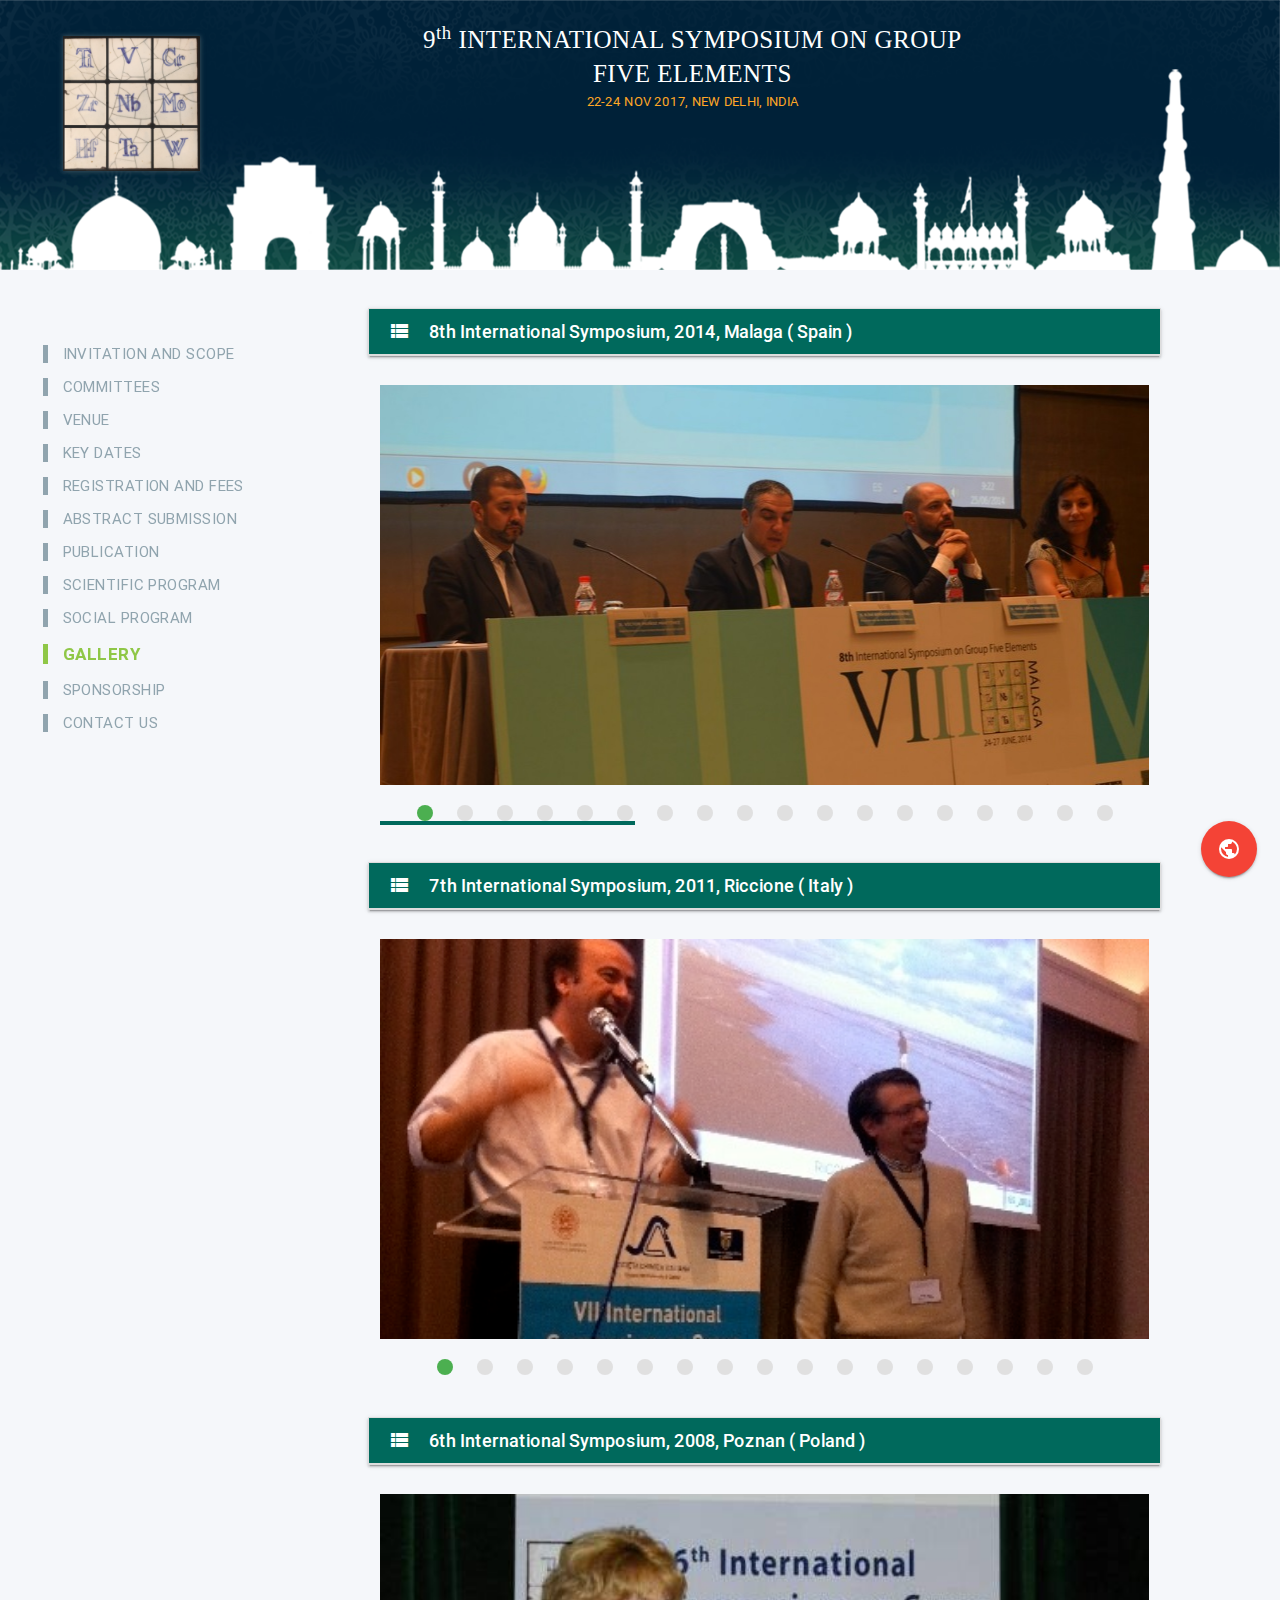
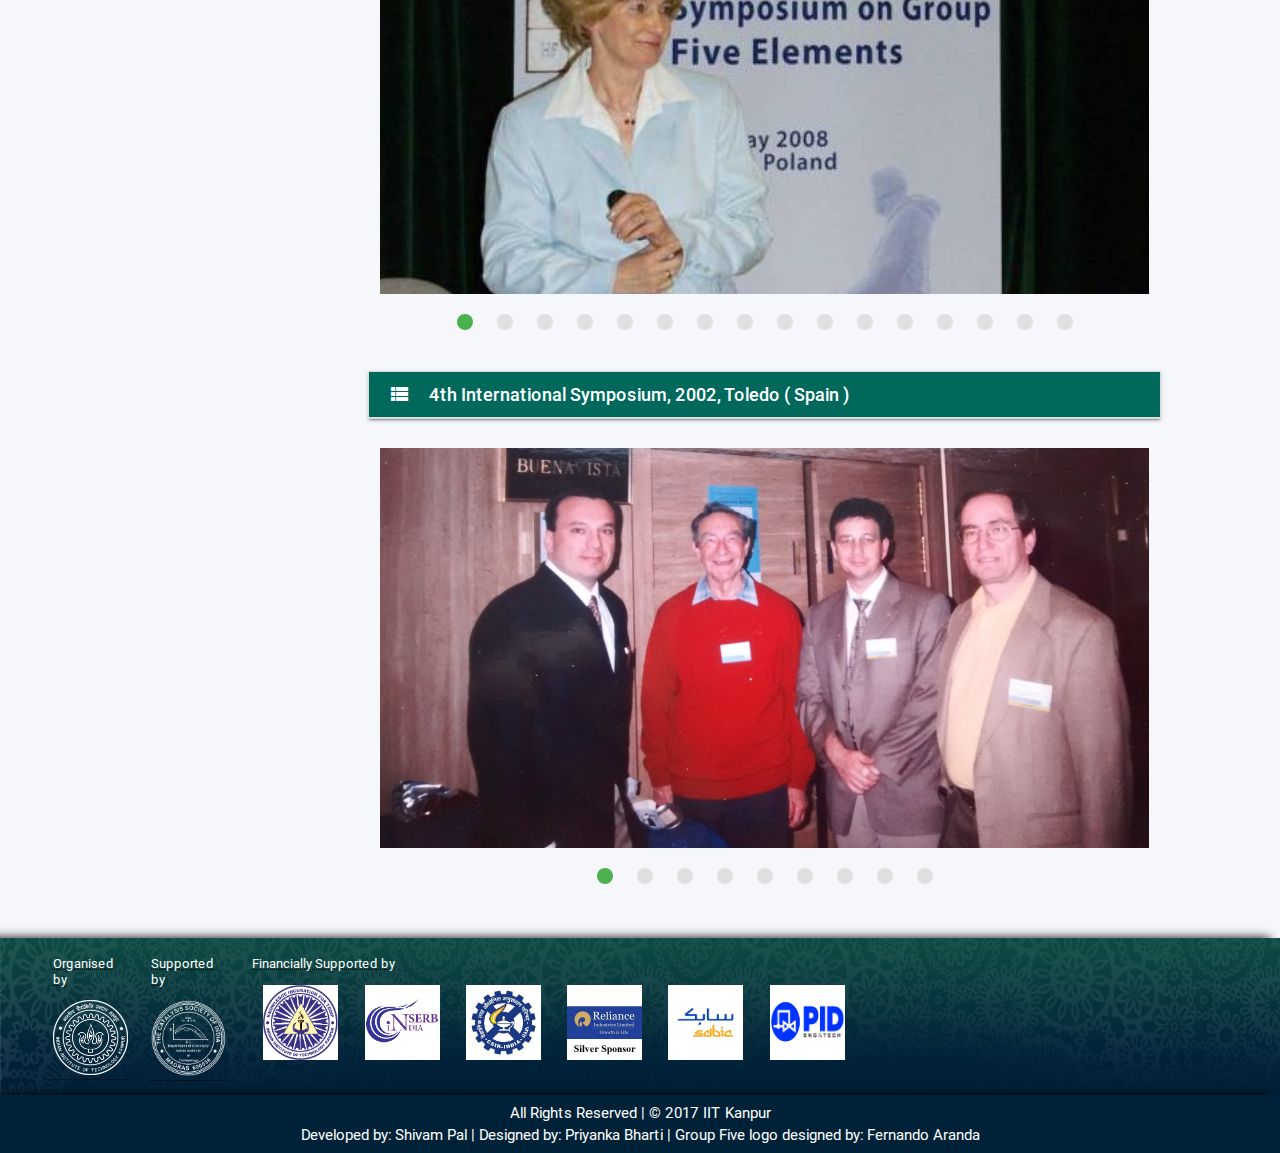
<file: gallery.html>
<!DOCTYPE html>
<html>
    <head>
        <title>Gallery</title>
        <link type="text/css" rel="stylesheet" href="static/css/main.css">
        <script src="https://ajax.googleapis.com/ajax/libs/jquery/3.1.1/jquery.min.js"></script>
         <link href="http://fonts.googleapis.com/icon?family=Material+Icons" rel="stylesheet">
         <link type="text/css" rel="stylesheet" href="static/css/materialize.min.css"  media="screen,projection"/>
         <meta name="viewport" content="width=device-width, initial-scale=1.0"/>
         <script type="text/javascript" src="static/js/jquery-3.0.0.min.js"></script>
         <link rel="stylesheet" href="static/css/font-awesome.min.css"/>
     	<link rel="stylesheet" href="static/css/font-awesome.css"/>
        <script src="static/js/stickyfill.js"></script>
         <script>
             $(function(){
                 $('#sidebar').Stickyfill();
             });
             $(document).ready(function(){
                 $('.collapsible').collapsible();
                 $('.carousel').carousel();
                 $('.slider').slider();
                 $('.materialboxed').materialbox();
                 $('.button-collapse').sideNav({
                     menuWidth: 300,
                     edge: 'left',
                     closeOnClick: true,
                     draggable: true,
                 });
             });
         </script>
    </head>
    <body>

        <div class="row" style="margin-bottom : 0px;">
            <div class="col" id="header">
                <div class="col s2">
                    <img src="static/images/logo.png" class="img-responsive logo" alt="logo"/>
                </div>
                <div class="col s9">
                    <p class="head1" style="margin-bottom : 0px; padding-bottom : 0px;">9<sup>th</sup> INTERNATIONAL SYMPOSIUM ON GROUP</p>
                    <p class="head1" style="margin-top : 4px; padding-top : 0px;">FIVE ELEMENTS</p>
                    <p class="head2">22-24 NOV 2017, NEW DELHI, INDIA</p>
                </div>

                <div class="fixed-action-btn toolbar" id="social_option">
                    <a class="btn-floating btn-large red">
                        <i class="large material-icons">public</i>
                    </a>
                    <ul>
                        <li class="waves-effect waves-light"><a href="https://twitter.com/gviitk" target="_blank"><i class="fa fa-twitter" aria-hidden="true"></i></a></li>
                        <li class="waves-effect waves-light"><a href="https://www.linkedin.com/groups/4649727" target="_blank"><i class="fa fa-linkedin" aria-hidden="true"></i></a></li>
                        <li class="waves-effect waves-light"><a href="https://www.facebook.com/groupfive.iitk" target="_blank"><i class="fa fa-facebook" aria-hidden="true"></i></a></li>
                        <li class="waves-effect waves-light"><a href="https://plus.google.com/u/0/104940883370546446791" target="_blank"><i class="fa fa-google-plus" aria-hidden="true"></i></a></li>
                    </ul>
                </div>
            </div>

            <div class="col s12" style="margin-top : 20px;" id="option">
                <div class="col s3">
                    <ul id="slide-out" class="side-nav">
                        <div class="col s12">
                            <a href="index.html"><p class="tab1">INVITATION AND SCOPE</p></a>
                            <a href="committees.html"><p class="tab1">COMMITTEES</p></a>
                            <a href="venue.html"><p class="tab1">VENUE</p></a>
                            <a href="key-dates.html"><p class="tab1">KEY DATES</p></a>
                            <a href="registration.html"><p class="tab1">REGISTRATION AND FEES</p></a>
                            <a href="abstract.html"><p class="tab1">ABSTRACT SUBMISSION</p></a>
                            <a href="publication.html"><p class="tab1">PUBLICATION</p></a>
                            <a href="scientific-program.html"><p class="tab1">SCIENTIFIC PROGRAM</p></a>
                            <a href="program.html"><p class="tab1">SOCIAL PROGRAM</p></a>
                            <a href="gallery.html"><p class="tab">GALLERY</p></a>
                            <a href="sponsorship.html"><p class="tab1">SPONSORSHIP</p></a>
                            <a href="contact.html"><p class="tab1">CONTACT US</p></a>
                        </div>
                    </ul>
                    <a href="#" data-activates="slide-out" class="button-collapse btn-floating btn-large waves-effect waves-light red" id="menu"><i class="material-icons left">list</i></a>
                </div>
                <div class="col s9">
                    <a href="https://plus.google.com/u/0/104940883370546446791" id="social" target="_blank"><i class="fa fa-google-plus-square" aria-hidden="true"></i></a>
                    <a href="https://www.facebook.com/groupfive.iitk" id="social" target="_blank" style="color : #0277bd"><i class="fa fa-facebook-square" aria-hidden="true"></i></a>
                    <a href="https://twitter.com/gviitk" id="social" target="_blank" style="color : #29b6f6;"><i class="fa fa-twitter" aria-hidden="true"></i></a>
                    <a href="https://www.linkedin.com/groups/4649727" id="social" target="_blank" style="color : #0277bd"><i class="fa fa-linkedin-square" aria-hidden="true"></i></a>
                </div>
            </div>

            <div class="col s12" id="mainbox">
                <div class="col m3 l3" id="sidebar" style="padding-top : 30px;">
                    <a href="index.html"><p class="tab1">INVITATION AND SCOPE</p></a>
                    <a href="committees.html"><p class="tab1">COMMITTEES</p></a>
                    <a href="venue.html"><p class="tab1">VENUE</p></a>
                    <a href="key-dates.html"><p class="tab1">KEY DATES</p></a>
                    <a href="registration.html"><p class="tab1">REGISTRATION AND FEES</p></a>
                    <a href="abstract.html"><p class="tab1">ABSTRACT SUBMISSION</p></a>
                    <a href="publication.html"><p class="tab1">PUBLICATION</p></a>
                    <a href="scientific-program.html"><p class="tab1">SCIENTIFIC PROGRAM</p></a>
                    <a href="program.html"><p class="tab1">SOCIAL PROGRAM</p></a>
                    <a href="gallery.html"><p class="tab">GALLERY</p></a>
                    <a href="sponsorship.html"><p class="tab1">SPONSORSHIP</p></a>
                    <a href="contact.html"><p class="tab1">CONTACT US</p></a>
                </div>
                <div class="col s11 m10 offset-m1 l8" id="mainbar">
                    <div class="col s12">
                        <ul class="collapsible" data-collapsible="accordion">
                            <li style="margin-bottom : 40px;">
                                <div class="collapsible-header active" id="gallery_option"><i class="material-icons">view_list</i>8th International Symposium, 2014, Malaga ( Spain )</div>
                                <div class="collapsible-body">

                                    <div class="col s12" style="margin-top : 30px;">
                                        <div class="slider">
                                            <ul class="slides">
                                                <li><img src="static/images/8th/Mal-1.jpg"></li>
                                                <li><img src="static/images/8th/Mal-2.jpg"></li>
                                                <li><img src="static/images/8th/Mal-3.jpg"></li>
                                                <li><img src="static/images/8th/Mal-4.jpg"></li>
                                                <li><img src="static/images/8th/Mal-5.jpg"></li>
                                                <li><img src="static/images/8th/Mal-6.jpg"></li>
                                                <li><img src="static/images/8th/Mal-7.jpg"></li>
                                                <li><img src="static/images/8th/Mal-8.jpg"></li>
                                                <li><img src="static/images/8th/Mal-9.jpg"></li>
                                                <li><img src="static/images/8th/Mal-10.jpg"></li>
                                                <li><img src="static/images/8th/Mal-11.jpg"></li>
                                                <li><img src="static/images/8th/Mal-12.jpg"></li>
                                                <li><img src="static/images/8th/Mal-13.jpg"></li>
                                                <li><img src="static/images/8th/Mal-14.jpg"></li>
                                                <li><img src="static/images/8th/Mal-15.jpg"></li>
                                                <li><img src="static/images/8th/Mal-16.jpg"></li>
                                                <li><img src="static/images/8th/Mal-17.jpg"></li>
                                                <li><img src="static/images/8th/Mal-18.jpg"></li>
                                                <!-- <li><img src="static/images/8th/Mal-19.jpg"></li>
                                                <li><img src="static/images/8th/Mal-20.jpg"></li>
                                                <li><img src="static/images/8th/Mal-21.jpg"></li> -->
                                            </ul>
                                        </div>
                                    </div>

                                </div>
                            </li>
                        </ul>
                    </div>

                    <div class="col s12" style="margin-top : 30px;">
                        <ul class="collapsible" data-collapsible="accordion">
                            <li style="margin-bottom : 40px;">
                                <div class="collapsible-header active" id="gallery_option"><i class="material-icons">view_list</i>7th International Symposium, 2011, Riccione ( Italy )</div>
                                <div class="collapsible-body">
                                    <div class="col s12" style="margin-top : 30px;">
                                        <div class="slider">
                                            <ul class="slides">
                                                <li><img src="static/images/7th/Ric-1.jpg"></li>
                                                <li><img src="static/images/7th/Ric-2.jpg"></li>
                                                <li><img src="static/images/7th/Ric-3.jpg"></li>
                                                <li><img src="static/images/7th/Ric-4.jpg"></li>
                                                <li><img src="static/images/7th/Ric-5.jpg"></li>
                                                <li><img src="static/images/7th/Ric-6.jpg"></li>
                                                <li><img src="static/images/7th/Ric-7.jpg"></li>
                                                <li><img src="static/images/7th/Ric-8.jpg"></li>
                                                <li><img src="static/images/7th/Ric-9.jpg"></li>
                                                <li><img src="static/images/7th/Ric-10.jpg"></li>
                                                <li><img src="static/images/7th/Ric-11.jpg"></li>
                                                <li><img src="static/images/7th/Ric-12.jpg"></li>
                                                <li><img src="static/images/7th/Ric-13.jpg"></li>
                                                <li><img src="static/images/7th/Ric-14.jpg"></li>
                                                <li><img src="static/images/7th/Ric-15.jpg"></li>
                                                <li><img src="static/images/7th/Ric-16.jpg"></li>
                                                <li><img src="static/images/7th/Ric-17.jpg"></li>
                                            </ul>
                                        </div>
                                    </div>
                                </div>
                            </li>
                        </ul>
                    </div>

                    <div class="col s12" style="margin-top : 30px;">
                        <ul class="collapsible" data-collapsible="accordion">
                            <li style="margin-bottom : 40px;">
                                <div class="collapsible-header active" id="gallery_option"><i class="material-icons">view_list</i>6th International Symposium, 2008, Poznan ( Poland )</div>
                                <div class="collapsible-body">
                                    <div class="col s12" style="margin-top : 30px;">
                                        <div class="slider">
                                            <ul class="slides">
                                                <li><img src="static/images/6th/Poz-1.jpg"></li>
                                                <li><img src="static/images/6th/Poz-2.jpg"></li>
                                                <li><img src="static/images/6th/Poz-3.jpg"></li>
                                                <li><img src="static/images/6th/Poz-4.jpg"></li>
                                                <li><img src="static/images/6th/Poz-5.jpg"></li>
                                                <li><img src="static/images/6th/Poz-6.jpg"></li>
                                                <li><img src="static/images/6th/Poz-7.jpg"></li>
                                                <li><img src="static/images/6th/Poz-8.jpg"></li>
                                                <li><img src="static/images/6th/Poz-9.jpg"></li>
                                                <li><img src="static/images/6th/Poz-10.jpg"></li>
                                                <li><img src="static/images/6th/Poz-11.jpg"></li>
                                                <li><img src="static/images/6th/Poz-12.jpg"></li>
                                                <li><img src="static/images/6th/Poz-13.jpg"></li>
                                                <li><img src="static/images/6th/Poz-14.jpg"></li>
                                                <li><img src="static/images/6th/Poz-15.jpg"></li>
                                                <li><img src="static/images/6th/Poz-16.jpg"></li>
                                            </ul>
                                        </div>
                                    </div>
                                </div>
                            </li>
                        </ul>
                    </div>

                    <div class="col s12" style="margin-top : 30px;">
                        <ul class="collapsible" data-collapsible="accordion">
                            <li style="margin-bottom : 40px;">
                                <div class="collapsible-header active" id="gallery_option"><i class="material-icons">view_list</i>4th International Symposium, 2002, Toledo ( Spain )</div>
                                <div class="collapsible-body">
                                    <div class="col s12" style="margin-top : 30px;">
                                        <div class="slider">
                                            <ul class="slides">
                                                <li><img src="static/images/4th/Tol-1.jpg"></li>
                                                <li><img src="static/images/4th/Tol-2.jpg"></li>
                                                <li><img src="static/images/4th/Tol-3.jpg"></li>
                                                <li><img src="static/images/4th/Tol-4.jpg"></li>
                                                <li><img src="static/images/4th/Tol-5.jpg"></li>
                                                <li><img src="static/images/4th/Tol-6.jpg"></li>
                                                <li><img src="static/images/4th/Tol-7.jpg"></li>
                                                <li><img src="static/images/4th/Tol-8.jpg"></li>
                                                <li><img src="static/images/4th/Tol-9.jpg"></li>
                                            </ul>
                                        </div>
                                    </div>
                                </div>
                            </li>
                        </ul>
                    </div>


                </div>
            </div>

            <div class="col s12"  id="footer" style="padding-bottom : 15px; padding-top : 5px;">
                <div class="col s12 l12">
                    <div class="col s6 m2 l1">
                        <abbr title="IIT Kanpur"><p style="color : white; font-size : 13px;">Organised by</p>
                        <a href="http://www.iitk.ac.in/" target="_blank"><img src="static/images/logo1.png" id="logo1"></a></abbr>
                    </div>
                    <div class="col s6 m2 l1" style="padding-left : 10px;">
                        <abbr title="Catalysis Society of India"><p style="color : white; font-size : 13px;">Supported by</p>
                        <a href="http://www.catalysisindia.org/index.php" target="_blank"><img src="static/images/logo2.png"id="logo2"></a></abbr>
                    </div>
                    <div class="col s12 m8 l10">
                        <abbr title="Catalysis Society of India"><p style="color : white; font-size : 13px;">Financially Supported by</p></abbr>
                        <div class="col s6 m2 l1">
                            <a href="http://www.iitk.ac.in/tkic/teqip.htm" target="_blank"><img src="static/images/sponsors/teqip.png"id="logo2"></a>
                        </div>
                        <div class="col s6 m2 l1" style="margin-left : 20px;">
                            <a href="http://www.serb.gov.in/home.php" target="_blank"><img src="static/images/sponsors/serb.png"id="logo2"></a>
                        </div>
                        <div class="col s6 m2 l1" style="margin-left : 20px;">
                            <a href="http://www.csir.res.in/" target="_blank"><img src="static/images/sponsors/csir.jpg"id="logo2"></a>
                        </div>
                        <div class="col s6 m2 l1" style="margin-left : 20px;">
                            <a href="http://www.ril.com/" target="_blank"><img src="static/images/sponsors/reliance.jpg"id="logo2"></a>
                        </div>
                        <div class="col s6 m2 l1" style="margin-left : 20px;">
                            <a href="https://www.sabic.com/en" target="_blank"><img src="static/images/sponsors/sabic.jpeg"id="logo2"></a>
                        </div>
                        <div class="col s6 m2 l1" style="margin-left : 20px;">
                            <a href="http://www.pidengtech.com/" target="_blank"><img src="static/images/sponsors/pid_tech.png"id="logo2"></a>
                        </div>
                    </div>
                </div>
            </div>

            <div class="col s12" id="footer1">
                <p id="footer_statement">All Rights Reserved | &#169; 2017 <a href="http://iitk.ac.in/" style="color : white;">IIT Kanpur</a></p>
                <p id="footer_statement">Developed by: <a href="https://itsshivam.github.io/" style="color : white;">Shivam Pal</a> | Designed by:  Priyanka Bharti | Group Five logo designed by: Fernando Aranda</p>
            </div>


        </div>
        <script type="text/javascript" src="https://code.jquery.com/jquery-2.1.1.min.js"></script>
        <script type="text/javascript" src="static/js/materialize.min.js"></script>
    </body>
 </html>
</file>
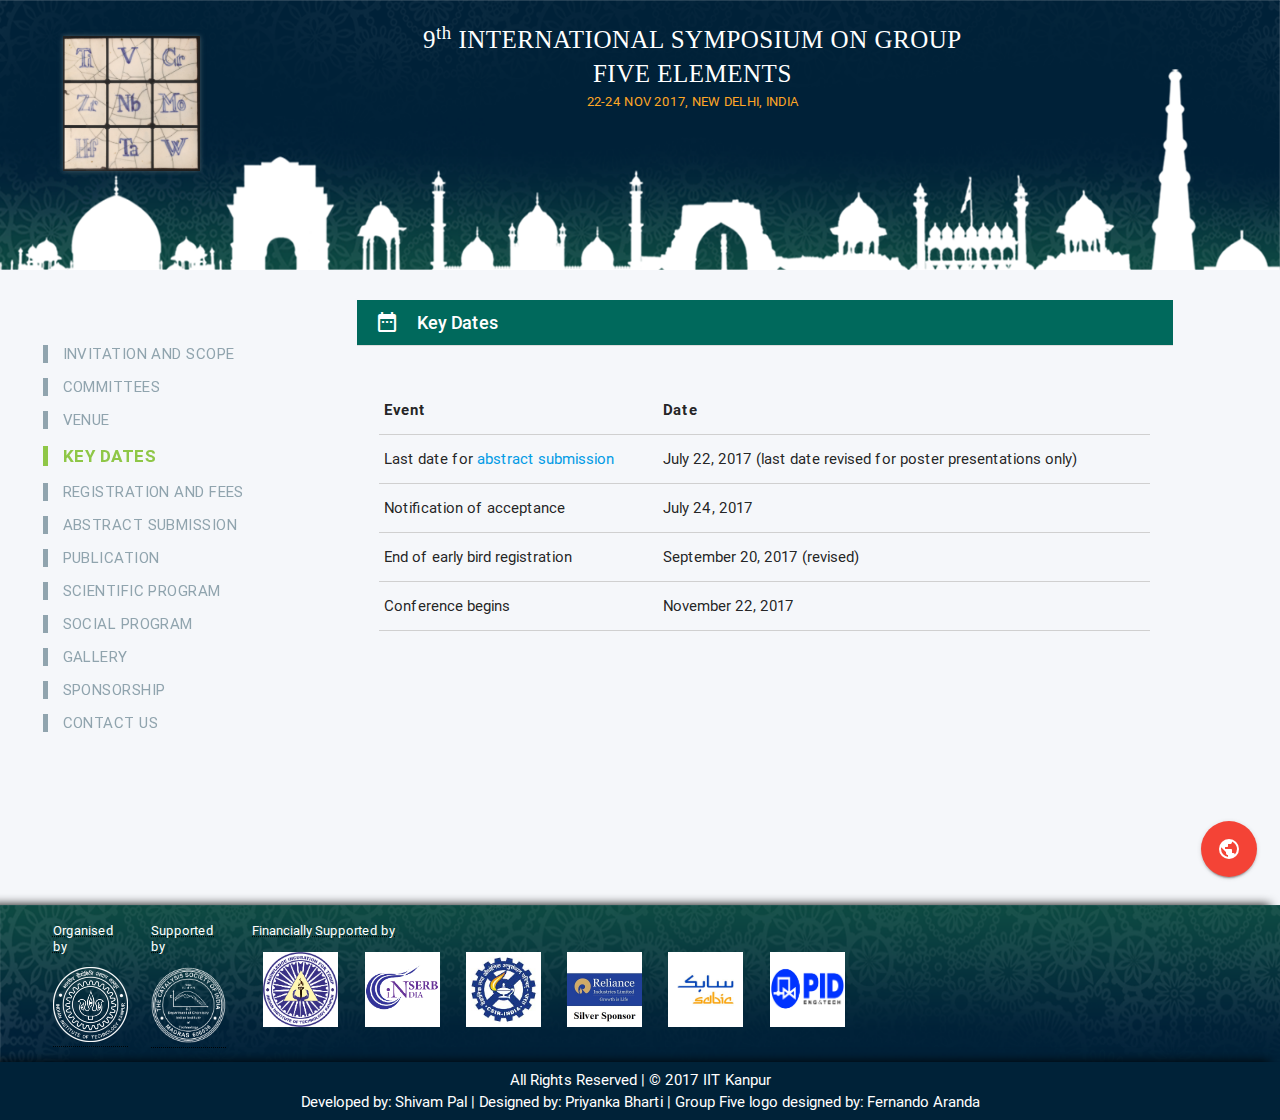
<file: key-dates.html>
<!DOCTYPE html>
<html>
    <head>
        <title>Key Dates</title>
        <link type="text/css" rel="stylesheet" href="static/css/main.css">
         <link href="http://fonts.googleapis.com/icon?family=Material+Icons" rel="stylesheet">
         <link type="text/css" rel="stylesheet" href="static/css/materialize.min.css"  media="screen,projection"/>
        <meta name="viewport" content="width=device-width, initial-scale=1.0"/>
        <script src="static/js/stickyfill.js"></script>
         <link rel="stylesheet" href="static/css/font-awesome.min.css"/>
      	 <link rel="stylesheet" href="static/css/font-awesome.css"/>
         <script type="text/javascript" src="static/js/jquery-3.0.0.min.js"></script>
          <script>
      		$(function(){
        			$('#sidebar').Stickyfill();
      		});
             $(document).ready(function(){
                 $('.button-collapse').sideNav({
                     menuWidth: 300,
                     edge: 'left',
                     closeOnClick: true,
                     draggable: true,
                 });
              });
      	</script>
    </head>
    <body>

        <div class="row" style="margin-bottom : 0px;">
            <div class="col" id="header">
                <div class="col s2">
                    <img src="static/images/logo.png" class="img-responsive logo" alt="logo"/>
                </div>
                <div class="col s9">
                    <p class="head1" style="margin-bottom : 0px; padding-bottom : 0px;">9<sup>th</sup> INTERNATIONAL SYMPOSIUM ON GROUP</p>
                    <p class="head1" style="margin-top : 4px; padding-top : 0px;">FIVE ELEMENTS</p>
                    <p class="head2">22-24 NOV 2017, NEW DELHI, INDIA</p>
                </div>

                <div class="fixed-action-btn toolbar" id="social_option">
                    <a class="btn-floating btn-large red">
                        <i class="large material-icons">public</i>
                    </a>
                    <ul>
                        <li class="waves-effect waves-light"><a href="https://twitter.com/gviitk" target="_blank"><i class="fa fa-twitter" aria-hidden="true"></i></a></li>
                        <li class="waves-effect waves-light"><a href="https://www.linkedin.com/groups/4649727" target="_blank"><i class="fa fa-linkedin" aria-hidden="true"></i></a></li>
                        <li class="waves-effect waves-light"><a href="https://www.facebook.com/groupfive.iitk" target="_blank"><i class="fa fa-facebook" aria-hidden="true"></i></a></li>
                        <li class="waves-effect waves-light"><a href="https://plus.google.com/u/0/104940883370546446791" target="_blank"><i class="fa fa-google-plus" aria-hidden="true"></i></a></li>
                    </ul>
                </div>
            </div>

            <div class="col s12" style="margin-top : 20px;" id="option">
                <div class="col s3">
                    <ul id="slide-out" class="side-nav">
                        <div class="col s12">
                            <a href="index.html"><p class="tab1">INVITATION AND SCOPE</p></a>
                            <a href="committees.html"><p class="tab1">COMMITTEES</p></a>
                            <a href="venue.html"><p class="tab1">VENUE</p></a>
                            <a href="key-dates.html"><p class="tab">KEY DATES</p></a>
                            <a href="registration.html"><p class="tab1">REGISTRATION AND FEES</p></a>
                            <a href="abstract.html"><p class="tab1">ABSTRACT SUBMISSION</p></a>
                            <a href="publication.html"><p class="tab1">PUBLICATION</p></a>
                            <a href="scientific-program.html"><p class="tab1">SCIENTIFIC PROGRAM</p></a>
                            <a href="program.html"><p class="tab1">SOCIAL PROGRAM</p></a>
                            <a href="gallery.html"><p class="tab1">GALLERY</p></a>
                            <a href="sponsorship.html"><p class="tab1">SPONSORSHIP</p></a>
                            <a href="contact.html"><p class="tab1">CONTACT US</p></a>
                        </div>
                    </ul>
                    <a href="#" data-activates="slide-out" class="button-collapse btn-floating btn-large waves-effect waves-light red" id="menu"><i class="material-icons left">list</i></a>
                </div>
                <div class="col s9">
                    <a href="https://plus.google.com/u/0/104940883370546446791" id="social" target="_blank"><i class="fa fa-google-plus-square" aria-hidden="true"></i></a>
                    <a href="https://www.facebook.com/groupfive.iitk" id="social" target="_blank" style="color : #0277bd"><i class="fa fa-facebook-square" aria-hidden="true"></i></a>
                    <a href="https://twitter.com/gviitk" id="social" target="_blank" style="color : #29b6f6;"><i class="fa fa-twitter" aria-hidden="true"></i></a>
                    <a href="https://www.linkedin.com/groups/4649727" id="social" target="_blank" style="color : #0277bd"><i class="fa fa-linkedin-square" aria-hidden="true"></i></a>
                </div>
            </div>

            <div class="col s12" id="mainbox">
                <div class="col m3 l3" id="sidebar" style="padding-top : 30px;">
                    <a href="index.html"><p class="tab1">INVITATION AND SCOPE</p></a>
                    <a href="committees.html"><p class="tab1">COMMITTEES</p></a>
                    <a href="venue.html"><p class="tab1">VENUE</p></a>
                    <a href="key-dates.html"><p class="tab">KEY DATES</p></a>
                    <a href="registration.html"><p class="tab1">REGISTRATION AND FEES</p></a>
                    <a href="abstract.html"><p class="tab1">ABSTRACT SUBMISSION</p></a>
                    <a href="publication.html"><p class="tab1">PUBLICATION</p></a>
                    <a href="scientific-program.html"><p class="tab1">SCIENTIFIC PROGRAM</p></a>
                    <a href="program.html"><p class="tab1">SOCIAL PROGRAM</p></a>
                    <a href="gallery.html"><p class="tab1">GALLERY</p></a>
                    <a href="sponsorship.html"><p class="tab1">SPONSORSHIP</p></a>
                    <a href="contact.html"><p class="tab1">CONTACT US</p></a>
                </div>
                <div class="col s11 m10 offset-m1 l8" id="mainbar">
                    <div class="collapsible-header" id="invitation_option"><i class="material-icons">date_range</i>Key Dates</div>
                    <div class="col s12">
                        <div class="col s12" style="margin-top : 40px;">
                            <table class="bordered highlight responsive-teble">
                                <thead>
                                  <tr>
                                      <th data-field="id">Event</th>
                                      <th data-field="name">Date</th>
                                  </tr>
                                </thead>
                                <tbody>
                                    <tr>
                                        <td>Last date for <a href="abstract.html">abstract submission</a></td>
                                        <td>July 22, 2017 (last date revised for poster presentations only)</td>
                                    </tr>
                                    <tr>
                                        <td>Notification of acceptance</td>
                                        <td>July 24, 2017</td>
                                    </tr>
                                    <tr>
                                        <td>End of early bird registration</td>
                                        <td>September 20, 2017 (revised)</td>
                                    </tr>
                                    <tr>
                                        <td>Conference begins</td>
                                        <td>November 22, 2017</td>
                                    </tr>
                                </tbody>
                            </table>
                        </div>
                    </div>
                </div>
            </div>

            <div class="col s12"  id="footer" style="padding-bottom : 15px; padding-top : 5px;">
                <div class="col s12 l12">
                    <div class="col s6 m2 l1">
                        <abbr title="IIT Kanpur"><p style="color : white; font-size : 13px;">Organised by</p>
                        <a href="http://www.iitk.ac.in/" target="_blank"><img src="static/images/logo1.png" id="logo1"></a></abbr>
                    </div>
                    <div class="col s6 m2 l1" style="padding-left : 10px;">
                        <abbr title="Catalysis Society of India"><p style="color : white; font-size : 13px;">Supported by</p>
                        <a href="http://www.catalysisindia.org/index.php" target="_blank"><img src="static/images/logo2.png"id="logo2"></a></abbr>
                    </div>
                    <div class="col s12 m8 l10">
                        <abbr title="Catalysis Society of India"><p style="color : white; font-size : 13px;">Financially Supported by</p></abbr>
                        <div class="col s6 m2 l1">
                            <a href="http://www.iitk.ac.in/tkic/teqip.htm" target="_blank"><img src="static/images/sponsors/teqip.png"id="logo2"></a>
                        </div>
                        <div class="col s6 m2 l1" style="margin-left : 20px;">
                            <a href="http://www.serb.gov.in/home.php" target="_blank"><img src="static/images/sponsors/serb.png"id="logo2"></a>
                        </div>
                        <div class="col s6 m2 l1" style="margin-left : 20px;">
                            <a href="http://www.csir.res.in/" target="_blank"><img src="static/images/sponsors/csir.jpg"id="logo2"></a>
                        </div>
                        <div class="col s6 m2 l1" style="margin-left : 20px;">
                            <a href="http://www.ril.com/" target="_blank"><img src="static/images/sponsors/reliance.jpg"id="logo2"></a>
                        </div>
                        <div class="col s6 m2 l1" style="margin-left : 20px;">
                            <a href="https://www.sabic.com/en" target="_blank"><img src="static/images/sponsors/sabic.jpeg"id="logo2"></a>
                        </div>
                        <div class="col s6 m2 l1" style="margin-left : 20px;">
                            <a href="http://www.pidengtech.com/" target="_blank"><img src="static/images/sponsors/pid_tech.png"id="logo2"></a>
                        </div>
                    </div>
                </div>
            </div>

            <div class="col s12" id="footer1">
                <p id="footer_statement">All Rights Reserved | &#169; 2017 <a href="http://iitk.ac.in/" style="color : white;">IIT Kanpur</a></p>
                <p id="footer_statement">Developed by: <a href="https://itsshivam.github.io/" style="color : white;">Shivam Pal</a> | Designed by:  Priyanka Bharti | Group Five logo designed by: Fernando Aranda</p>
            </div>


        </div>
        <script type="text/javascript" src="https://code.jquery.com/jquery-2.1.1.min.js"></script>
        <script type="text/javascript" src="static/js/materialize.min.js"></script>
    </body>
 </html>
</file>
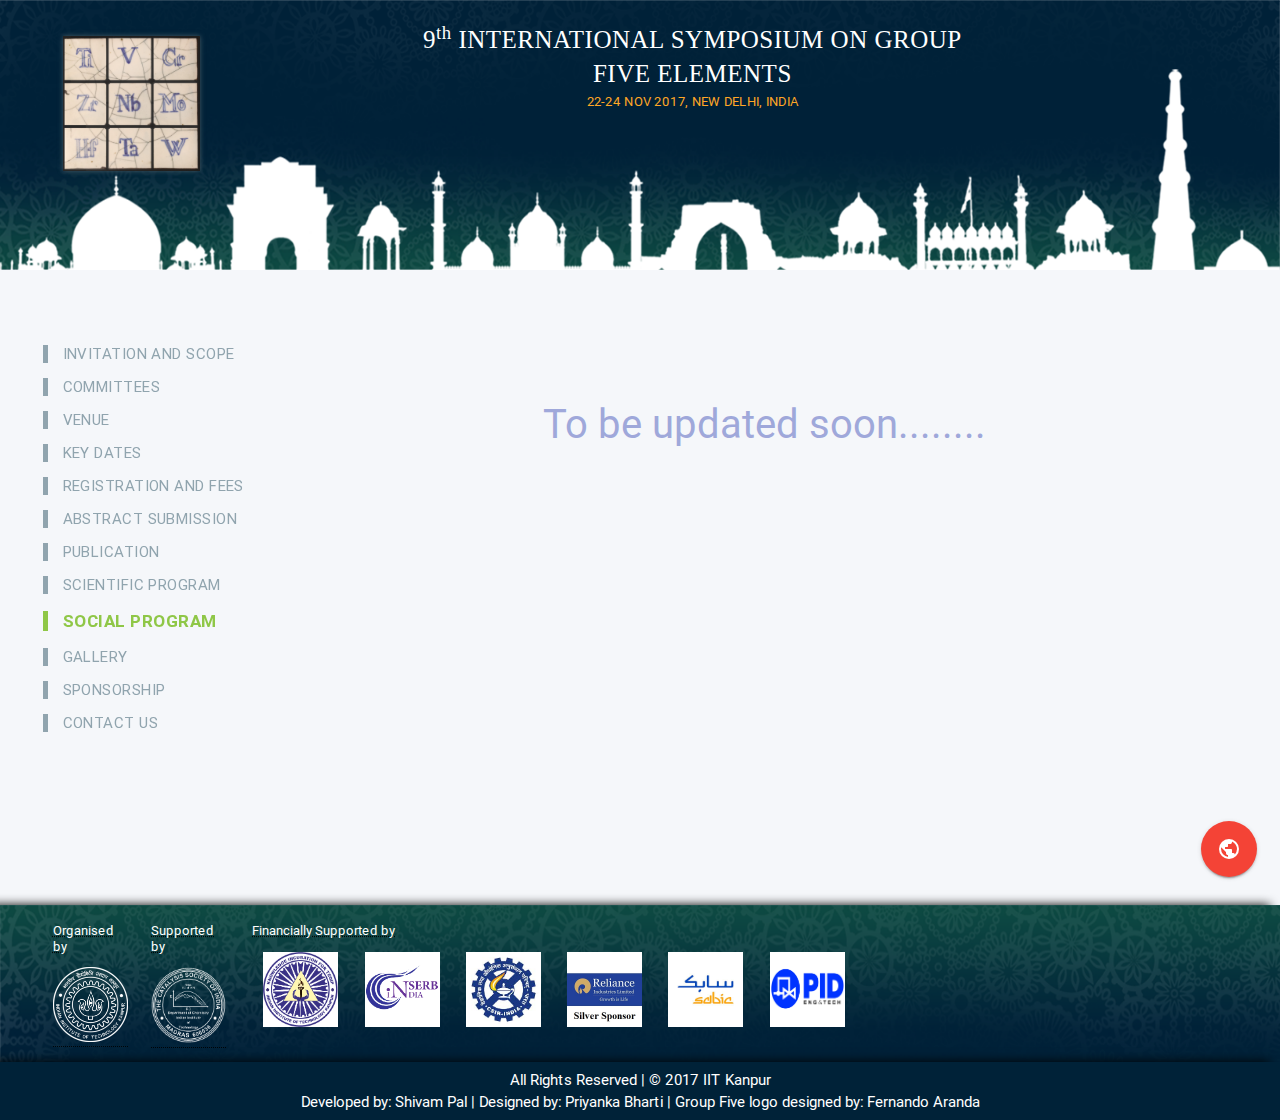
<file: program.html>
<!DOCTYPE html>
<html>
    <head>
        <title>Social Program</title>
        <link type="text/css" rel="stylesheet" href="static/css/main.css">
         <link href="http://fonts.googleapis.com/icon?family=Material+Icons" rel="stylesheet">
         <link type="text/css" rel="stylesheet" href="static/css/materialize.min.css"  media="screen,projection"/>
         <meta name="viewport" content="width=device-width, initial-scale=1.0"/>
         <script src="static/js/stickyfill.js"></script>
         <link rel="stylesheet" href="static/css/font-awesome.min.css"/>
      	<link rel="stylesheet" href="static/css/font-awesome.css"/>
         <script type="text/javascript" src="static/js/jquery-3.0.0.min.js"></script>
          <script>
      		$(function(){
        			$('#sidebar').Stickyfill();
      		});
             $(document).ready(function(){
                 $('.button-collapse').sideNav({
                     menuWidth: 300,
                     edge: 'left',
                     closeOnClick: true,
                     draggable: true,
                 });
              });
      	</script>
    </head>
    <body>

        <div class="row" style="margin-bottom : 0px;">
            <div class="col" id="header">
                <div class="col s2">
                    <img src="static/images/logo.png" class="img-responsive logo" alt="logo"/>
                </div>
                <div class="col s9">
                    <p class="head1" style="margin-bottom : 0px; padding-bottom : 0px;">9<sup>th</sup> INTERNATIONAL SYMPOSIUM ON GROUP</p>
                    <p class="head1" style="margin-top : 4px; padding-top : 0px;">FIVE ELEMENTS</p>
                    <p class="head2">22-24 NOV 2017, NEW DELHI, INDIA</p>
                </div>

                <div class="fixed-action-btn toolbar" id="social_option">
                    <a class="btn-floating btn-large red">
                        <i class="large material-icons">public</i>
                    </a>
                    <ul>
                        <li class="waves-effect waves-light"><a href="https://twitter.com/gviitk" target="_blank"><i class="fa fa-twitter" aria-hidden="true"></i></a></li>
                        <li class="waves-effect waves-light"><a href="https://www.linkedin.com/groups/4649727" target="_blank"><i class="fa fa-linkedin" aria-hidden="true"></i></a></li>
                        <li class="waves-effect waves-light"><a href="https://www.facebook.com/groupfive.iitk" target="_blank"><i class="fa fa-facebook" aria-hidden="true"></i></a></li>
                        <li class="waves-effect waves-light"><a href="https://plus.google.com/u/0/104940883370546446791" target="_blank"><i class="fa fa-google-plus" aria-hidden="true"></i></a></li>
                    </ul>
                </div>
            </div>

            <div class="col s12" style="margin-top : 20px;" id="option">
                <div class="col s3">
                    <ul id="slide-out" class="side-nav">
                        <div class="col s12">
                            <a href="index.html"><p class="tab1">INVITATION AND SCOPE</p></a>
                            <a href="committees.html"><p class="tab1">COMMITTEES</p></a>
                            <a href="venue.html"><p class="tab1">VENUE</p></a>
                            <a href="key-dates.html"><p class="tab1">KEY DATES</p></a>
                            <a href="registration.html"><p class="tab1">REGISTRATION AND FEES</p></a>
                            <a href="abstract.html"><p class="tab1">ABSTRACT SUBMISSION</p></a>
                            <a href="publication.html"><p class="tab1">PUBLICATION</p></a>
                            <a href="scientific-program.html"><p class="tab1">SCIENTIFIC PROGRAM</p></a>
                            <a href="program.html"><p class="tab">SOCIAL PROGRAM</p></a>
                            <a href="gallery.html"><p class="tab1">GALLERY</p></a>
                            <a href="sponsorship.html"><p class="tab1">SPONSORSHIP</p></a>
                            <a href="contact.html"><p class="tab1">CONTACT US</p></a>
                        </div>
                    </ul>
                    <a href="#" data-activates="slide-out" class="button-collapse btn-floating btn-large waves-effect waves-light red" id="menu"><i class="material-icons left">list</i></a>
                </div>
                <div class="col s9">
                    <a href="https://plus.google.com/u/0/104940883370546446791" id="social" target="_blank"><i class="fa fa-google-plus-square" aria-hidden="true"></i></a>
                    <a href="https://www.facebook.com/groupfive.iitk" id="social" target="_blank" style="color : #0277bd"><i class="fa fa-facebook-square" aria-hidden="true"></i></a>
                    <a href="https://twitter.com/gviitk" id="social" target="_blank" style="color : #29b6f6;"><i class="fa fa-twitter" aria-hidden="true"></i></a>
                    <a href="https://www.linkedin.com/groups/4649727" id="social" target="_blank" style="color : #0277bd"><i class="fa fa-linkedin-square" aria-hidden="true"></i></a>
                </div>
            </div>

            <div class="col s12" id="mainbox">
                <div class="col m3 l3" id="sidebar" style="padding-top : 30px;">
                    <a href="index.html"><p class="tab1">INVITATION AND SCOPE</p></a>
                    <a href="committees.html"><p class="tab1">COMMITTEES</p></a>
                    <a href="venue.html"><p class="tab1">VENUE</p></a>
                    <a href="key-dates.html"><p class="tab1">KEY DATES</p></a>
                    <a href="registration.html"><p class="tab1">REGISTRATION AND FEES</p></a>
                    <a href="abstract.html"><p class="tab1">ABSTRACT SUBMISSION</p></a>
                    <a href="publication.html"><p class="tab1">PUBLICATION</p></a>
                    <a href="scientific-program.html"><p class="tab1">SCIENTIFIC PROGRAM</p></a>
                    <a href="program.html"><p class="tab">SOCIAL PROGRAM</p></a>
                    <a href="gallery.html"><p class="tab1">GALLERY</p></a>
                    <a href="sponsorship.html"><p class="tab1">SPONSORSHIP</p></a>
                    <a href="contact.html"><p class="tab1">CONTACT US</p></a>
                </div>
                <div class="col s11 m10 offset-m1 l8" id="mainbar">
                    <div class="col s12">
                        <p class="update" style="font-size: 40px;
                        text-align: center;
                        color : #9fa8da;
                        margin-top: 100px;">To be updated soon........</p>
                    </div>

                </div>
            </div>

            <div class="col s12"  id="footer" style="padding-bottom : 15px; padding-top : 5px;">
                <div class="col s12 l12">
                    <div class="col s6 m2 l1">
                        <abbr title="IIT Kanpur"><p style="color : white; font-size : 13px;">Organised by</p>
                        <a href="http://www.iitk.ac.in/" target="_blank"><img src="static/images/logo1.png" id="logo1"></a></abbr>
                    </div>
                    <div class="col s6 m2 l1" style="padding-left : 10px;">
                        <abbr title="Catalysis Society of India"><p style="color : white; font-size : 13px;">Supported by</p>
                        <a href="http://www.catalysisindia.org/index.php" target="_blank"><img src="static/images/logo2.png"id="logo2"></a></abbr>
                    </div>
                    <div class="col s12 m8 l10">
                        <abbr title="Catalysis Society of India"><p style="color : white; font-size : 13px;">Financially Supported by</p></abbr>
                        <div class="col s6 m2 l1">
                            <a href="http://www.iitk.ac.in/tkic/teqip.htm" target="_blank"><img src="static/images/sponsors/teqip.png"id="logo2"></a>
                        </div>
                        <div class="col s6 m2 l1" style="margin-left : 20px;">
                            <a href="http://www.serb.gov.in/home.php" target="_blank"><img src="static/images/sponsors/serb.png"id="logo2"></a>
                        </div>
                        <div class="col s6 m2 l1" style="margin-left : 20px;">
                            <a href="http://www.csir.res.in/" target="_blank"><img src="static/images/sponsors/csir.jpg"id="logo2"></a>
                        </div>
                        <div class="col s6 m2 l1" style="margin-left : 20px;">
                            <a href="http://www.ril.com/" target="_blank"><img src="static/images/sponsors/reliance.jpg"id="logo2"></a>
                        </div>
                        <div class="col s6 m2 l1" style="margin-left : 20px;">
                            <a href="https://www.sabic.com/en" target="_blank"><img src="static/images/sponsors/sabic.jpeg"id="logo2"></a>
                        </div>
                        <div class="col s6 m2 l1" style="margin-left : 20px;">
                            <a href="http://www.pidengtech.com/" target="_blank"><img src="static/images/sponsors/pid_tech.png"id="logo2"></a>
                        </div>
                    </div>
                </div>
            </div>

            <div class="col s12" id="footer1">
                <p id="footer_statement">All Rights Reserved | &#169; 2017 <a href="http://iitk.ac.in/" style="color : white;">IIT Kanpur</a></p>
                <p id="footer_statement">Developed by: <a href="https://itsshivam.github.io/" style="color : white;">Shivam Pal</a> | Designed by:  Priyanka Bharti | Group Five logo designed by: Fernando Aranda</p>
            </div>


        </div>
        <script type="text/javascript" src="https://code.jquery.com/jquery-2.1.1.min.js"></script>
        <script type="text/javascript" src="static/js/materialize.min.js"></script>
    </body>
 </html>
</file>
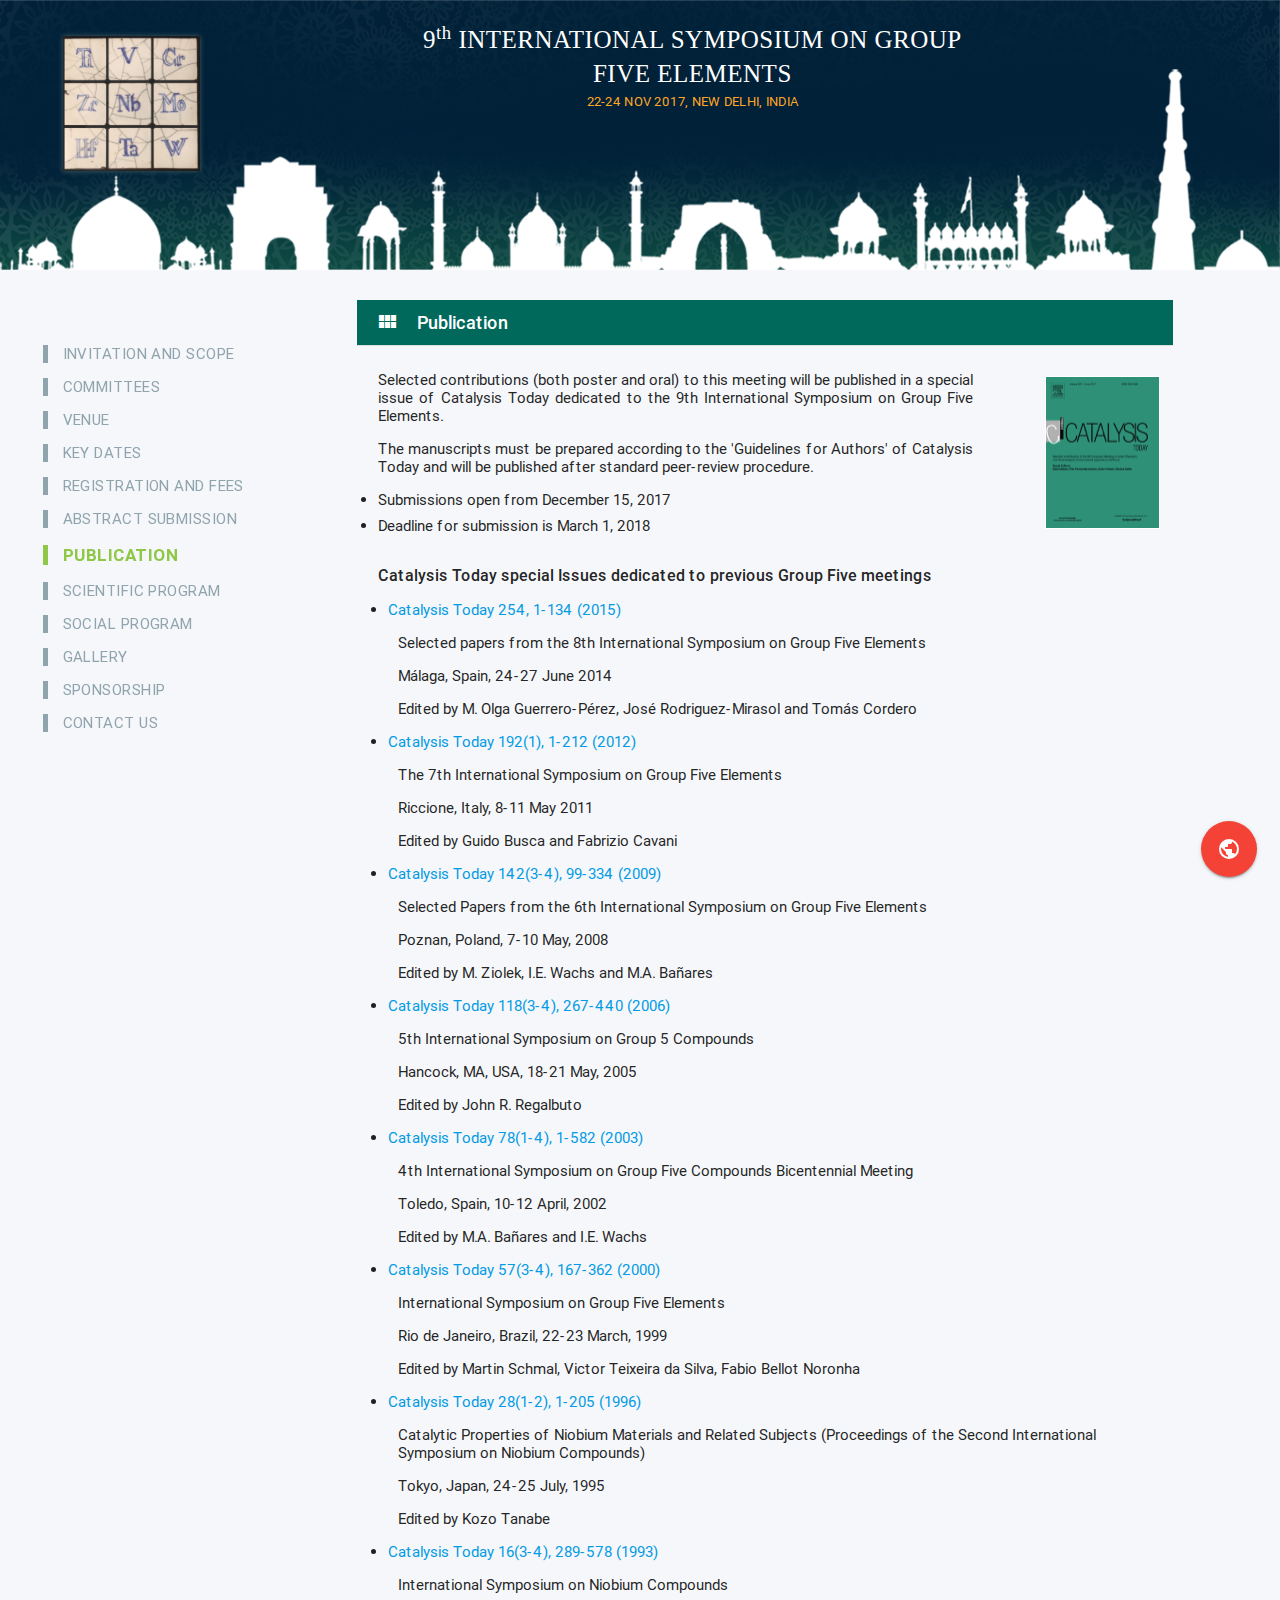
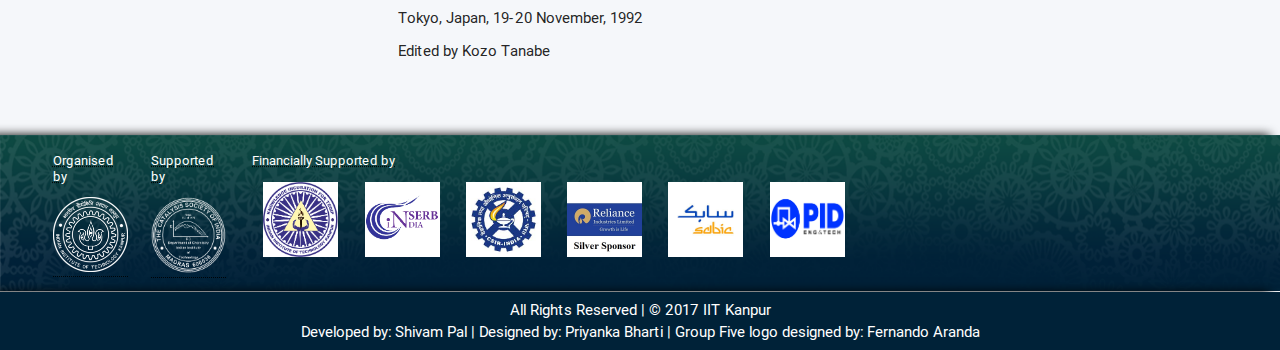
<file: publication.html>
<!DOCTYPE html>
<html>
    <head>
        <title>Publication</title>
        <link type="text/css" rel="stylesheet" href="static/css/main.css">
         <link href="http://fonts.googleapis.com/icon?family=Material+Icons" rel="stylesheet">
         <link type="text/css" rel="stylesheet" href="static/css/materialize.min.css"  media="screen,projection"/>
         <meta name="viewport" content="width=device-width, initial-scale=1.0"/>
         <script src="static/js/stickyfill.js"></script>
         <link rel="stylesheet" href="static/css/font-awesome.min.css"/>
      	<link rel="stylesheet" href="static/css/font-awesome.css"/>
         <script type="text/javascript" src="static/js/jquery-3.0.0.min.js"></script>
          <script>
      		$(function(){
        			$('#sidebar').Stickyfill();
      		});
             $(document).ready(function(){
                 $('.button-collapse').sideNav({
                     menuWidth: 300,
                     edge: 'left',
                     closeOnClick: true,
                     draggable: true,
                 });
              });
      	</script>
    </head>
    <body>

        <div class="row" style="margin-bottom : 0px;">
            <div class="col" id="header">
                <div class="col s2">
                    <img src="static/images/logo.png" class="img-responsive logo" alt="logo"/>
                </div>
                <div class="col s9">
                    <p class="head1" style="margin-bottom : 0px; padding-bottom : 0px;">9<sup>th</sup> INTERNATIONAL SYMPOSIUM ON GROUP</p>
                    <p class="head1" style="margin-top : 4px; padding-top : 0px;">FIVE ELEMENTS</p>
                    <p class="head2">22-24 NOV 2017, NEW DELHI, INDIA</p>
                </div>

                <div class="fixed-action-btn toolbar" id="social_option">
                    <a class="btn-floating btn-large red">
                        <i class="large material-icons">public</i>
                    </a>
                    <ul>
                        <li class="waves-effect waves-light"><a href="https://twitter.com/gviitk" target="_blank"><i class="fa fa-twitter" aria-hidden="true"></i></a></li>
                        <li class="waves-effect waves-light"><a href="https://www.linkedin.com/groups/4649727" target="_blank"><i class="fa fa-linkedin" aria-hidden="true"></i></a></li>
                        <li class="waves-effect waves-light"><a href="https://www.facebook.com/groupfive.iitk" target="_blank"><i class="fa fa-facebook" aria-hidden="true"></i></a></li>
                        <li class="waves-effect waves-light"><a href="https://plus.google.com/u/0/104940883370546446791" target="_blank"><i class="fa fa-google-plus" aria-hidden="true"></i></a></li>
                    </ul>
                </div>
            </div>

            <div class="col s12" style="margin-top : 20px;" id="option">
                <div class="col s3">
                    <ul id="slide-out" class="side-nav">
                        <div class="col s12">
                            <a href="index.html"><p class="tab1">INVITATION AND SCOPE</p></a>
                            <a href="committees.html"><p class="tab1">COMMITTEES</p></a>
                            <a href="venue.html"><p class="tab1">VENUE</p></a>
                            <a href="key-dates.html"><p class="tab1">KEY DATES</p></a>
                            <a href="registration.html"><p class="tab1">REGISTRATION AND FEES</p></a>
                            <a href="abstract.html"><p class="tab1">ABSTRACT SUBMISSION</p></a>
                            <a href="publication.html"><p class="tab">PUBLICATION</p></a>
                            <a href="scientific-program.html"><p class="tab1">SCIENTIFIC PROGRAM</p></a>
                            <a href="program.html"><p class="tab1">SOCIAL PROGRAM</p></a>
                            <a href="gallery.html"><p class="tab1">GALLERY</p></a>
                            <a href="sponsorship.html"><p class="tab1">SPONSORSHIP</p></a>
                            <a href="contact.html"><p class="tab1">CONTACT US</p></a>
                        </div>
                    </ul>
                    <a href="#" data-activates="slide-out" class="button-collapse btn-floating btn-large waves-effect waves-light red" id="menu"><i class="material-icons left">list</i></a>
                </div>
                <div class="col s9">
                    <a href="https://plus.google.com/u/0/104940883370546446791" id="social" target="_blank"><i class="fa fa-google-plus-square" aria-hidden="true"></i></a>
                    <a href="https://www.facebook.com/groupfive.iitk" id="social" target="_blank" style="color : #0277bd"><i class="fa fa-facebook-square" aria-hidden="true"></i></a>
                    <a href="https://twitter.com/gviitk" id="social" target="_blank" style="color : #29b6f6;"><i class="fa fa-twitter" aria-hidden="true"></i></a>
                    <a href="https://www.linkedin.com/groups/4649727" id="social" target="_blank" style="color : #0277bd"><i class="fa fa-linkedin-square" aria-hidden="true"></i></a>
                </div>
            </div>

            <div class="col s12" id="mainbox">
                <div class="col m3 l3" id="sidebar" style="padding-top : 30px;">
                    <a href="index.html"><p class="tab1">INVITATION AND SCOPE</p></a>
                    <a href="committees.html"><p class="tab1">COMMITTEES</p></a>
                    <a href="venue.html"><p class="tab1">VENUE</p></a>
                    <a href="key-dates.html"><p class="tab1">KEY DATES</p></a>
                    <a href="registration.html"><p class="tab1">REGISTRATION AND FEES</p></a>
                    <a href="abstract.html"><p class="tab1">ABSTRACT SUBMISSION</p></a>
                    <a href="publication.html"><p class="tab">PUBLICATION</p></a>
                    <a href="scientific-program.html"><p class="tab1">SCIENTIFIC PROGRAM</p></a>
                    <a href="program.html"><p class="tab1">SOCIAL PROGRAM</p></a>
                    <a href="gallery.html"><p class="tab1">GALLERY</p></a>
                    <a href="sponsorship.html"><p class="tab1">SPONSORSHIP</p></a>
                    <a href="contact.html"><p class="tab1">CONTACT US</p></a>
                </div>
                <div class="col s11 m10 offset-m1 l8" id="mainbar">
                    <div class="collapsible-header" id="invitation_option"><i class="material-icons">view_module</i>Publication</div>
                    <div class="col s12" style="margin : 10px;">
                        <div class="col s12 m9" style="margin : 0px; padding : 0px;">
                            <p style="text-align : justify;">Selected contributions (both poster and oral) to this meeting will be published in a special issue of Catalysis Today dedicated to the 9th International Symposium on Group Five Elements.</p>
                            <p style="text-align : justify;">The manuscripts must be prepared according to the 'Guidelines for Authors' of Catalysis Today and will be published after standard peer-review procedure.</p>
                            <ul>
                                <li style="list-style-type : disc; margin-bottom : 8px;">Submissions open from December 15, 2017</li>
                                <li style="list-style-type : disc; margin-bottom : 8px;">Deadline for submission is March 1, 2018</li>
                            </ul>
                        </div>
                        <div class="col s12 m3" style="margin-top : 20px;">
                            <img src="static/images/catalyst.png" style="float: right;">
                        </div>
                        <div class="col s12" style="margin : 0px; padding : 0px;">
                            <p style="font-size : 16px;"><strong>Catalysis Today special Issues dedicated to previous Group Five meetings</strong></p>
                            <ul style="padding-left : 10px;">
                                <li style="list-style-type : disc;">
                                    <p><a href="http://www.sciencedirect.com/science/journal/09205861/254" target="_blank">Catalysis Today 254, 1-134 (2015)</a></p>
                                    <p style="margin-left : 10px;">Selected papers from the 8th International Symposium on Group Five Elements</p>
                                    <p style="margin-left : 10px;">M&#225;laga, Spain, 24-27 June 2014</p>
                                    <p style="margin-left : 10px;">Edited by M. Olga Guerrero-P&#233;rez, Jos&#233; Rodriguez-Mirasol and Tom&#225;s Cordero</p>
                                </li>

                                <li style="list-style-type : disc;">
                                    <p><a href="http://www.sciencedirect.com/science/journal/09205861/192/1" target="_blank">Catalysis Today 192(1), 1-212 (2012)</a></p>
                                    <p style="margin-left : 10px;">The 7th International Symposium on Group Five Elements</p>
                                    <p style="margin-left : 10px;">Riccione, Italy, 8-11 May 2011</p>
                                    <p style="margin-left : 10px;">Edited by Guido Busca and Fabrizio Cavani</p>
                                </li>

                                <li style="list-style-type : disc;">
                                    <p><a href="http://www.sciencedirect.com/science/journal/09205861/142/3-4" target="_blank">Catalysis Today 142(3-4), 99-334 (2009)</a></p>
                                    <p style="margin-left : 10px;">Selected Papers from the 6th International Symposium on Group Five Elements</p>
                                    <p style="margin-left : 10px;">Poznan, Poland, 7-10 May, 2008</p>
                                    <p style="margin-left : 10px;">Edited by M. Ziolek, I.E. Wachs and M.A. Ba&#241;ares</p>
                                </li>

                                <li style="list-style-type : disc;">
                                    <p><a href="http://www.sciencedirect.com/science/journal/09205861/118/3-4" target="_blank">Catalysis Today 118(3-4), 267-440 (2006)</a></p>
                                    <p style="margin-left : 10px;">5th International Symposium on Group 5 Compounds</p>
                                    <p style="margin-left : 10px;">Hancock, MA, USA, 18-21 May, 2005</p>
                                    <p style="margin-left : 10px;">Edited by John R. Regalbuto</p>
                                </li>

                                <li style="list-style-type : disc;">
                                    <p><a href="http://www.sciencedirect.com/science/journal/09205861/78/1-4" target="_blank">Catalysis Today 78(1-4), 1-582 (2003)</a></p>
                                    <p style="margin-left : 10px;">4th International Symposium on Group Five Compounds Bicentennial Meeting</p>
                                    <p style="margin-left : 10px;">Toledo, Spain, 10-12 April, 2002</p>
                                    <p style="margin-left : 10px;">Edited by M.A. Ba&#241;ares and I.E. Wachs</p>
                                </li>

                                <li style="list-style-type : disc;">
                                    <p><a href="http://www.sciencedirect.com/science/journal/09205861/57/3-4" target="_blank">Catalysis Today 57(3-4), 167-362 (2000)</a></p>
                                    <p style="margin-left : 10px;">International Symposium on Group Five Elements</p>
                                    <p style="margin-left : 10px;">Rio de Janeiro, Brazil, 22-23 March, 1999</p>
                                    <p style="margin-left : 10px;">Edited by Martin Schmal, Victor Teixeira da Silva, Fabio Bellot Noronha</p>
                                </li>

                                <li style="list-style-type : disc;">
                                    <p><a href="http://www.sciencedirect.com/science/journal/09205861/28/1-2" target="_blank">Catalysis Today 28(1-2), 1-205 (1996)</a></p>
                                    <p style="margin-left : 10px;">Catalytic Properties of Niobium Materials and Related Subjects (Proceedings of the Second International Symposium on Niobium Compounds)</p>
                                    <p style="margin-left : 10px;">Tokyo, Japan, 24-25 July, 1995</p>
                                    <p style="margin-left : 10px;">Edited by Kozo Tanabe</p>
                                </li style="list-style-type : disc;">

                                <li style="list-style-type : disc;">
                                    <p><a href="http://www.sciencedirect.com/science/journal/09205861/16/3-4" target="_blank">Catalysis Today 16(3-4), 289-578 (1993)</a></p>
                                    <p style="margin-left : 10px;">International Symposium on Niobium Compounds</p>
                                    <p style="margin-left : 10px;">Tokyo, Japan, 19-20 November, 1992</p>
                                    <p style="margin-left : 10px;">Edited by Kozo Tanabe</p>
                                </li>

                            </ul>
                        </div>
                    </div>
                </div>
            </div>

            <div class="col s12"  id="footer" style="padding-bottom : 15px; padding-top : 5px;">
                <div class="col s12 l12">
                    <div class="col s6 m2 l1">
                        <abbr title="IIT Kanpur"><p style="color : white; font-size : 13px;">Organised by</p>
                        <a href="http://www.iitk.ac.in/" target="_blank"><img src="static/images/logo1.png" id="logo1"></a></abbr>
                    </div>
                    <div class="col s6 m2 l1" style="padding-left : 10px;">
                        <abbr title="Catalysis Society of India"><p style="color : white; font-size : 13px;">Supported by</p>
                        <a href="http://www.catalysisindia.org/index.php" target="_blank"><img src="static/images/logo2.png"id="logo2"></a></abbr>
                    </div>
                    <div class="col s12 m8 l10">
                        <abbr title="Catalysis Society of India"><p style="color : white; font-size : 13px;">Financially Supported by</p></abbr>
                        <div class="col s6 m2 l1">
                            <a href="http://www.iitk.ac.in/tkic/teqip.htm" target="_blank"><img src="static/images/sponsors/teqip.png"id="logo2"></a>
                        </div>
                        <div class="col s6 m2 l1" style="margin-left : 20px;">
                            <a href="http://www.serb.gov.in/home.php" target="_blank"><img src="static/images/sponsors/serb.png"id="logo2"></a>
                        </div>
                        <div class="col s6 m2 l1" style="margin-left : 20px;">
                            <a href="http://www.csir.res.in/" target="_blank"><img src="static/images/sponsors/csir.jpg"id="logo2"></a>
                        </div>
                        <div class="col s6 m2 l1" style="margin-left : 20px;">
                            <a href="http://www.ril.com/" target="_blank"><img src="static/images/sponsors/reliance.jpg"id="logo2"></a>
                        </div>
                        <div class="col s6 m2 l1" style="margin-left : 20px;">
                            <a href="https://www.sabic.com/en" target="_blank"><img src="static/images/sponsors/sabic.jpeg"id="logo2"></a>
                        </div>
                        <div class="col s6 m2 l1" style="margin-left : 20px;">
                            <a href="http://www.pidengtech.com/" target="_blank"><img src="static/images/sponsors/pid_tech.png"id="logo2"></a>
                        </div>
                    </div>
                </div>
            </div>

            <div class="col s12" id="footer1">
                <p id="footer_statement">All Rights Reserved | &#169; 2017 <a href="http://iitk.ac.in/" style="color : white;">IIT Kanpur</a></p>
                <p id="footer_statement">Developed by: <a href="https://itsshivam.github.io/" style="color : white;">Shivam Pal</a> | Designed by:  Priyanka Bharti | Group Five logo designed by: Fernando Aranda</p>
            </div>


        </div>
        <script type="text/javascript" src="https://code.jquery.com/jquery-2.1.1.min.js"></script>
        <script type="text/javascript" src="static/js/materialize.min.js"></script>
    </body>
 </html>
</file>
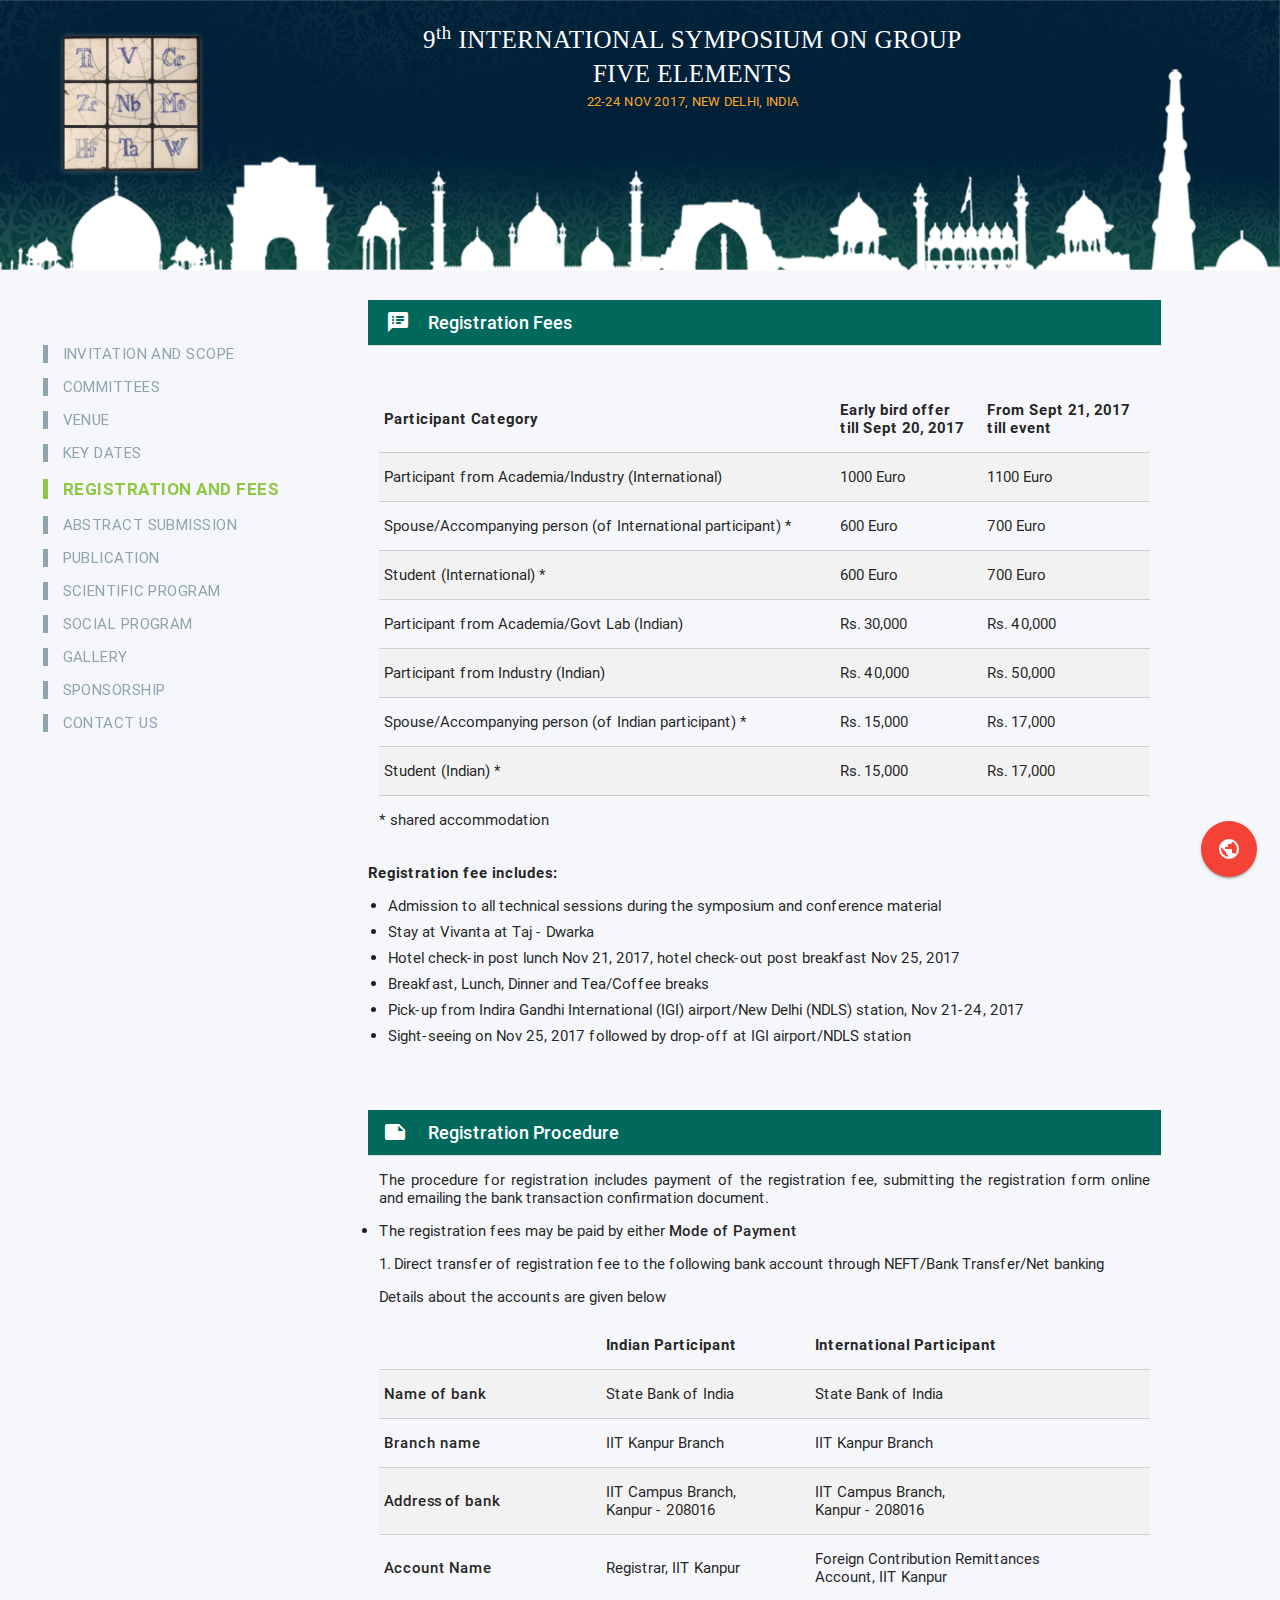
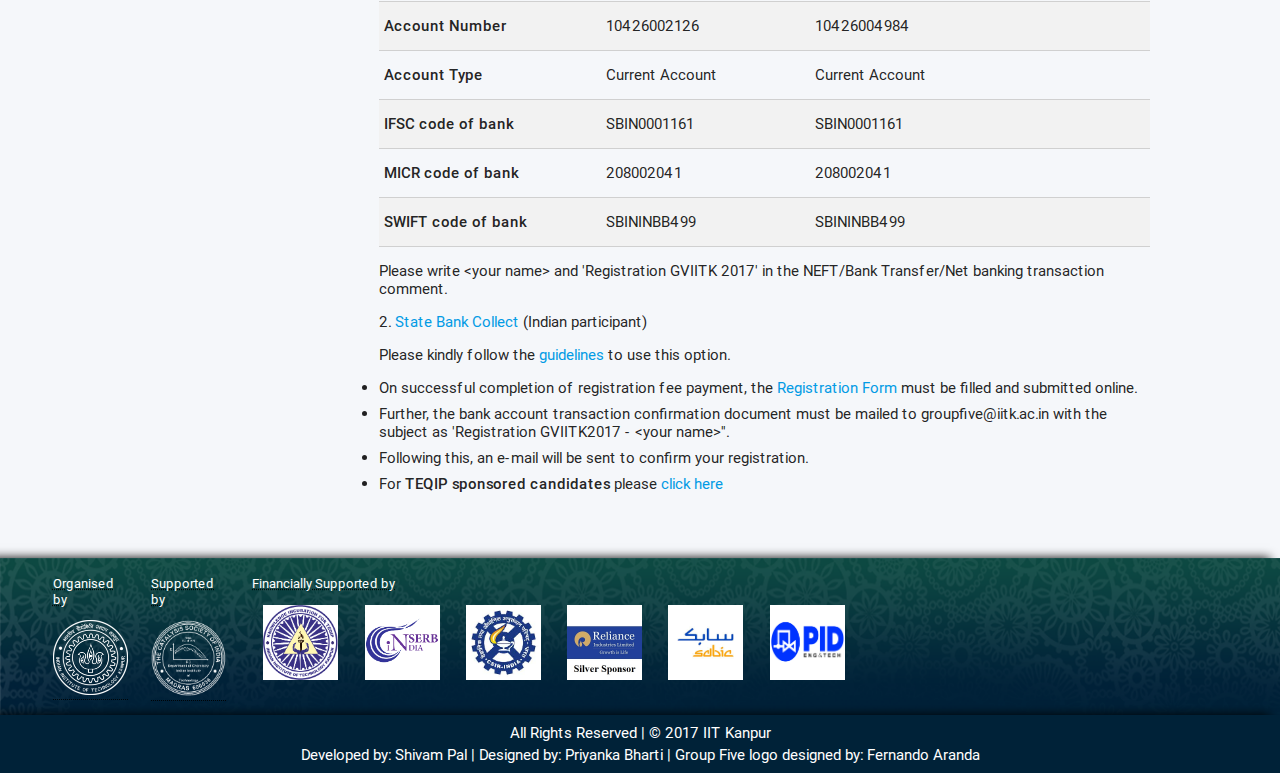
<file: registration.html>
<!DOCTYPE html>
<html>
    <head>
        <title>Registration and Fees</title>
        <link type="text/css" rel="stylesheet" href="static/css/main.css">
         <link href="http://fonts.googleapis.com/icon?family=Material+Icons" rel="stylesheet">
         <link type="text/css" rel="stylesheet" href="static/css/materialize.min.css"  media="screen,projection"/>
         <meta name="viewport" content="width=device-width, initial-scale=1.0"/>
         <script src="static/js/stickyfill.js"></script>
         <link rel="stylesheet" href="static/css/font-awesome.min.css"/>
      	<link rel="stylesheet" href="static/css/font-awesome.css"/>
         <script type="text/javascript" src="static/js/jquery-3.0.0.min.js"></script>
          <script>
      		$(function(){
        			$('#sidebar').Stickyfill();
      		});
             $(document).ready(function(){
                 $('.button-collapse').sideNav({
                     menuWidth: 300,
                     edge: 'left',
                     closeOnClick: true,
                     draggable: true,
                 });
              });
      	</script>
    </head>
    <body>

        <div class="row" style="margin-bottom : 0px;">
            <div class="col" id="header">
                <div class="col s2">
                    <img src="static/images/logo.png" class="img-responsive logo" alt="logo"/>
                </div>
                <div class="col s9">
                    <p class="head1" style="margin-bottom : 0px; padding-bottom : 0px;">9<sup>th</sup> INTERNATIONAL SYMPOSIUM ON GROUP</p>
                    <p class="head1" style="margin-top : 4px; padding-top : 0px;">FIVE ELEMENTS</p>
                    <p class="head2">22-24 NOV 2017, NEW DELHI, INDIA</p>
                </div>

                <div class="fixed-action-btn toolbar" id="social_option">
                    <a class="btn-floating btn-large red">
                        <i class="large material-icons">public</i>
                    </a>
                    <ul>
                        <li class="waves-effect waves-light"><a href="https://twitter.com/gviitk" target="_blank"><i class="fa fa-twitter" aria-hidden="true"></i></a></li>
                        <li class="waves-effect waves-light"><a href="https://www.linkedin.com/groups/4649727" target="_blank"><i class="fa fa-linkedin" aria-hidden="true"></i></a></li>
                        <li class="waves-effect waves-light"><a href="https://www.facebook.com/groupfive.iitk" target="_blank"><i class="fa fa-facebook" aria-hidden="true"></i></a></li>
                        <li class="waves-effect waves-light"><a href="https://plus.google.com/u/0/104940883370546446791" target="_blank"><i class="fa fa-google-plus" aria-hidden="true"></i></a></li>
                    </ul>
                </div>
            </div>

            <div class="col s12" style="margin-top : 20px;" id="option">
                <div class="col s3">
                    <ul id="slide-out" class="side-nav">
                        <div class="col s12">
                            <a href="index.html"><p class="tab1">INVITATION AND SCOPE</p></a>
                            <a href="committees.html"><p class="tab1">COMMITTEES</p></a>
                            <a href="venue.html"><p class="tab1">VENUE</p></a>
                            <a href="key-dates.html"><p class="tab1">KEY DATES</p></a>
                            <a href="registration.html"><p class="tab">REGISTRATION AND FEES</p></a>
                            <a href="abstract.html"><p class="tab1">ABSTRACT SUBMISSION</p></a>
                            <a href="publication.html"><p class="tab1">PUBLICATION</p></a>
                            <a href="scientific-program.html"><p class="tab1">SCIENTIFIC PROGRAM</p></a>
                            <a href="program.html"><p class="tab1">SOCIAL PROGRAM</p></a>
                            <a href="gallery.html"><p class="tab1">GALLERY</p></a>
                            <a href="sponsorship.html"><p class="tab1">SPONSORSHIP</p></a>
                            <a href="contact.html"><p class="tab1">CONTACT US</p></a>
                        </div>
                    </ul>
                    <a href="#" data-activates="slide-out" class="button-collapse btn-floating btn-large waves-effect waves-light red" id="menu"><i class="material-icons left">list</i></a>
                </div>
                <div class="col s9">
                    <a href="https://plus.google.com/u/0/104940883370546446791" id="social" target="_blank"><i class="fa fa-google-plus-square" aria-hidden="true"></i></a>
                    <a href="https://www.facebook.com/groupfive.iitk" id="social" target="_blank" style="color : #0277bd"><i class="fa fa-facebook-square" aria-hidden="true"></i></a>
                    <a href="https://twitter.com/gviitk" id="social" target="_blank" style="color : #29b6f6;"><i class="fa fa-twitter" aria-hidden="true"></i></a>
                    <a href="https://www.linkedin.com/groups/4649727" id="social" target="_blank" style="color : #0277bd"><i class="fa fa-linkedin-square" aria-hidden="true"></i></a>
                </div>
            </div>

            <div class="col s12" id="mainbox">
                <div class="col m3 l3" id="sidebar" style="padding-top : 30px;">
                    <a href="index.html"><p class="tab1">INVITATION AND SCOPE</p></a>
                    <a href="committees.html"><p class="tab1">COMMITTEES</p></a>
                    <a href="venue.html"><p class="tab1">VENUE</p></a>
                    <a href="key-dates.html"><p class="tab1">KEY DATES</p></a>
                    <a href="registration.html"><p class="tab">REGISTRATION AND FEES</p></a>
                    <a href="abstract.html"><p class="tab1">ABSTRACT SUBMISSION</p></a>
                    <a href="publication.html"><p class="tab1">PUBLICATION</p></a>
                    <a href="scientific-program.html"><p class="tab1">SCIENTIFIC PROGRAM</p></a>
                    <a href="program.html"><p class="tab1">SOCIAL PROGRAM</p></a>
                    <a href="gallery.html"><p class="tab1">GALLERY</p></a>
                    <a href="sponsorship.html"><p class="tab1">SPONSORSHIP</p></a>
                    <a href="contact.html"><p class="tab1">CONTACT US</p></a>
                </div>
                <div class="col s11 m10 offset-m1 l8" id="mainbar">
                    <div class="col s12">
                        <div class="collapsible-header" id="invitation_option"><i class="material-icons">speaker_notes</i>Registration Fees</div>

                        <div class="col s12" style="margin-top : 40px; margin-bottom : 20px;">
                            <table class="bordered highlight striped responsive-teble">
                                <thead>
                                    <tr>
                                        <th data-field="id">Participant Category</th>
                                        <th data-field="name">Early bird offer<br/>till Sept 20, 2017</th>
                                        <th data-field="price">From Sept 21, 2017<br/>till event</th>
                                    </tr>
                                </thead>
                                <tbody>
                                    <tr>
                                        <td>Participant from Academia/Industry (International)</td>
                                        <td>1000 Euro</td>
                                        <td>1100 Euro</td>
                                    </tr>
                                    <tr>
                                        <td>Spouse/Accompanying person (of International participant) *</td>
                                        <td>600 Euro</td>
                                        <td>700 Euro</td>
                                    </tr>
                                    <tr>
                                        <td>Student (International) *</td>
                                        <td>600 Euro</td>
                                        <td>700 Euro</td>
                                    </tr>
                                    <tr>
                                        <td>Participant from Academia/Govt Lab (Indian)</td>
                                        <td>Rs. 30,000</td>
                                        <td>Rs. 40,000</td>
                                    </tr>
                                    <tr>
                                        <td>Participant from Industry (Indian)</td>
                                        <td>Rs. 40,000</td>
                                        <td>Rs. 50,000</td>
                                    </tr>
                                    <tr>
                                        <td>Spouse/Accompanying person (of Indian participant) *</td>
                                        <td>Rs. 15,000</td>
                                        <td>Rs. 17,000</td>
                                    </tr>
                                    <tr>
                                        <td>Student (Indian) *</td>
                                        <td>Rs. 15,000</td>
                                        <td>Rs. 17,000</td>
                                    </tr>
                                </tbody>
                            </table>
                            <p>* shared accommodation</p>
                        </div>

                        <div>
                            <p style="font-weight : bold;">Registration fee includes:</p>
                            <div style="margin-left : 20px;">
                                <ul>
                                    <li style="list-style-type : disc; margin-bottom : 8px;">Admission to all technical sessions during the symposium and conference material</li>
                                    <li style="list-style-type : disc; margin-bottom : 8px;">Stay at Vivanta at Taj - Dwarka</li>
                                    <li style="list-style-type : disc; margin-bottom : 8px;">Hotel check-in post lunch Nov 21, 2017, hotel check-out post breakfast Nov 25, 2017</li>
                                    <li style="list-style-type : disc; margin-bottom : 8px;">Breakfast, Lunch, Dinner and Tea/Coffee breaks</li>
                                    <li style="list-style-type : disc; margin-bottom : 8px;">Pick-up from Indira Gandhi International (IGI) airport/New Delhi (NDLS) station, Nov 21-24, 2017</li>
                                    <li style="list-style-type : disc; margin-bottom : 8px;">Sight-seeing on Nov 25, 2017 followed by drop-off at IGI airport/NDLS station</li>
                                </ul>
                            </div>
                        </div>
                    </div>

                    <div class="col s12" style="margin-top : 50px;">
                        <div class="collapsible-header" id="invitation_option"><i class="material-icons">notes</i>Registration Procedure</div>
                        <div class="col s12">
                            <p style="text-align : justify;">The procedure for registration includes payment of the registration fee, submitting the registration form online and emailing the bank transaction confirmation document.</p>
                            <ul>
                                <li style="list-style-type : disc; margin-bottom : 8px;">The registration fees may be paid by either <strong>Mode of Payment</strong>
                                    <p>1. Direct transfer of registration fee to the following bank account through NEFT/Bank Transfer/Net banking</p>
                                    <p>Details about the accounts are given below</p>
                                    <table class="bordered highlight striped responsive-teble">
                                        <thead>
                                            <tr>
                                                <th data-field="id"></th>
                                                <th data-field="name">Indian Participant</th>
                                                <th data-field="price">International Participant</th>
                                            </tr>
                                        </thead>
                                        <tbody>
                                            <tr>
                                                <td><strong>Name of bank</strong></td>
                                                <td>State Bank of India</td>
                                                <td>State Bank of India</td>
                                            </tr>
                                            <tr>
                                                <td><strong>Branch name</strong></td>
                                                <td>IIT Kanpur Branch</td>
                                                <td>IIT Kanpur Branch</td>
                                            </tr>
                                            <tr>
                                                <td><strong>Address of bank</strong></td>
                                                <td>IIT Campus Branch,<br/>Kanpur - 208016</td>
                                                <td>IIT Campus Branch,<br/>Kanpur - 208016</td>
                                            </tr>
                                            <tr>
                                                <td><strong>Account Name</strong></td>
                                                <td>Registrar, IIT Kanpur</td>
                                                <td>Foreign Contribution Remittances<br/>Account, IIT Kanpur</td>
                                            </tr>
                                            <tr>
                                                <td><strong>Account Number</strong></td>
                                                <td>10426002126</td>
                                                <td>10426004984</td>
                                            </tr>
                                            <tr>
                                                <td><strong>Account Type</strong></td>
                                                <td>Current Account</td>
                                                <td>Current Account</td>
                                            </tr>
                                            <tr>
                                                <td><strong>IFSC code of bank</strong></td>
                                                <td>SBIN0001161</td>
                                                <td>SBIN0001161</td>
                                            </tr>
                                            <tr>
                                                <td><strong>MICR code of bank</strong></td>
                                                <td>208002041</td>
                                                <td>208002041</td>
                                            </tr>
                                            <tr>
                                                <td><strong>SWIFT code of bank</strong></td>
                                                <td>SBININBB499</td>
                                                <td>SBININBB499</td>
                                            </tr>
                                        </tbody>
                                    </table>
                                    <p>Please write &lt;your name&gt; and 'Registration GVIITK 2017' in the NEFT/Bank Transfer/Net banking transaction comment.</p>
                                    <p>2. <a href="https://www.onlinesbi.com/prelogin/icollecthome.htm?corpID=820088" target="_blank">State Bank Collect</a> (Indian participant)</p>
                                    <p>Please kindly follow the <a href="static/files/sbi_collect.pdf" target="_blank">guidelines</a> to use this option.</p>
                            </ul>

                            <ul>
                                <li style="list-style-type : disc; margin-bottom : 8px;">On successful completion of registration fee payment, the <a href="https://docs.google.com/forms/d/e/1FAIpQLScMdoojtSBN-h4E5PcbSgAXCD_lE6tGJ_UHKG3fu653kshCyg/viewform" target="_blank">Registration Form</a> must be filled and submitted online.</li>
                                <li style="list-style-type : disc; margin-bottom : 8px;">Further, the bank account transaction confirmation document must be mailed to groupfive@iitk.ac.in with the subject as 'Registration GVIITK2017 - &lt;your name&gt;''.</li>
                                <li style="list-style-type : disc; margin-bottom : 8px;">Following this, an e-mail will be sent to confirm your registration.</li>
                                <li style="list-style-type : disc; margin-bottom : 8px;">For <strong>TEQIP sponsored candidates</strong> please <a href="http://www.iitk.ac.in/tkic/workshop/International%20Symposium/" target="_blank">click here</a></li>
                            </ul>
                        </div>
                    </div>



                </div>
            </div>

            <div class="col s12"  id="footer" style="padding-bottom : 15px; padding-top : 5px;">
                <div class="col s12 l12">
                    <div class="col s6 m2 l1">
                        <abbr title="IIT Kanpur"><p style="color : white; font-size : 13px;">Organised by</p>
                        <a href="http://www.iitk.ac.in/" target="_blank"><img src="static/images/logo1.png" id="logo1"></a></abbr>
                    </div>
                    <div class="col s6 m2 l1" style="padding-left : 10px;">
                        <abbr title="Catalysis Society of India"><p style="color : white; font-size : 13px;">Supported by</p>
                        <a href="http://www.catalysisindia.org/index.php" target="_blank"><img src="static/images/logo2.png"id="logo2"></a></abbr>
                    </div>
                    <div class="col s12 m8 l10">
                        <abbr title="Catalysis Society of India"><p style="color : white; font-size : 13px;">Financially Supported by</p></abbr>
                        <div class="col s6 m2 l1">
                            <a href="http://www.iitk.ac.in/tkic/teqip.htm" target="_blank"><img src="static/images/sponsors/teqip.png"id="logo2"></a>
                        </div>
                        <div class="col s6 m2 l1" style="margin-left : 20px;">
                            <a href="http://www.serb.gov.in/home.php" target="_blank"><img src="static/images/sponsors/serb.png"id="logo2"></a>
                        </div>
                        <div class="col s6 m2 l1" style="margin-left : 20px;">
                            <a href="http://www.csir.res.in/" target="_blank"><img src="static/images/sponsors/csir.jpg"id="logo2"></a>
                        </div>
                        <div class="col s6 m2 l1" style="margin-left : 20px;">
                            <a href="http://www.ril.com/" target="_blank"><img src="static/images/sponsors/reliance.jpg"id="logo2"></a>
                        </div>
                        <div class="col s6 m2 l1" style="margin-left : 20px;">
                            <a href="https://www.sabic.com/en" target="_blank"><img src="static/images/sponsors/sabic.jpeg"id="logo2"></a>
                        </div>
                        <div class="col s6 m2 l1" style="margin-left : 20px;">
                            <a href="http://www.pidengtech.com/" target="_blank"><img src="static/images/sponsors/pid_tech.png"id="logo2"></a>
                        </div>
                    </div>
                </div>
            </div>

            <div class="col s12" id="footer1">
                <p id="footer_statement">All Rights Reserved | &#169; 2017 <a href="http://iitk.ac.in/" style="color : white;">IIT Kanpur</a></p>
                <p id="footer_statement">Developed by: <a href="https://itsshivam.github.io/" style="color : white;">Shivam Pal</a> | Designed by:  Priyanka Bharti | Group Five logo designed by: Fernando Aranda</p>
            </div>


        </div>
        <script type="text/javascript" src="https://code.jquery.com/jquery-2.1.1.min.js"></script>
        <script type="text/javascript" src="static/js/materialize.min.js"></script>
    </body>
 </html>
</file>
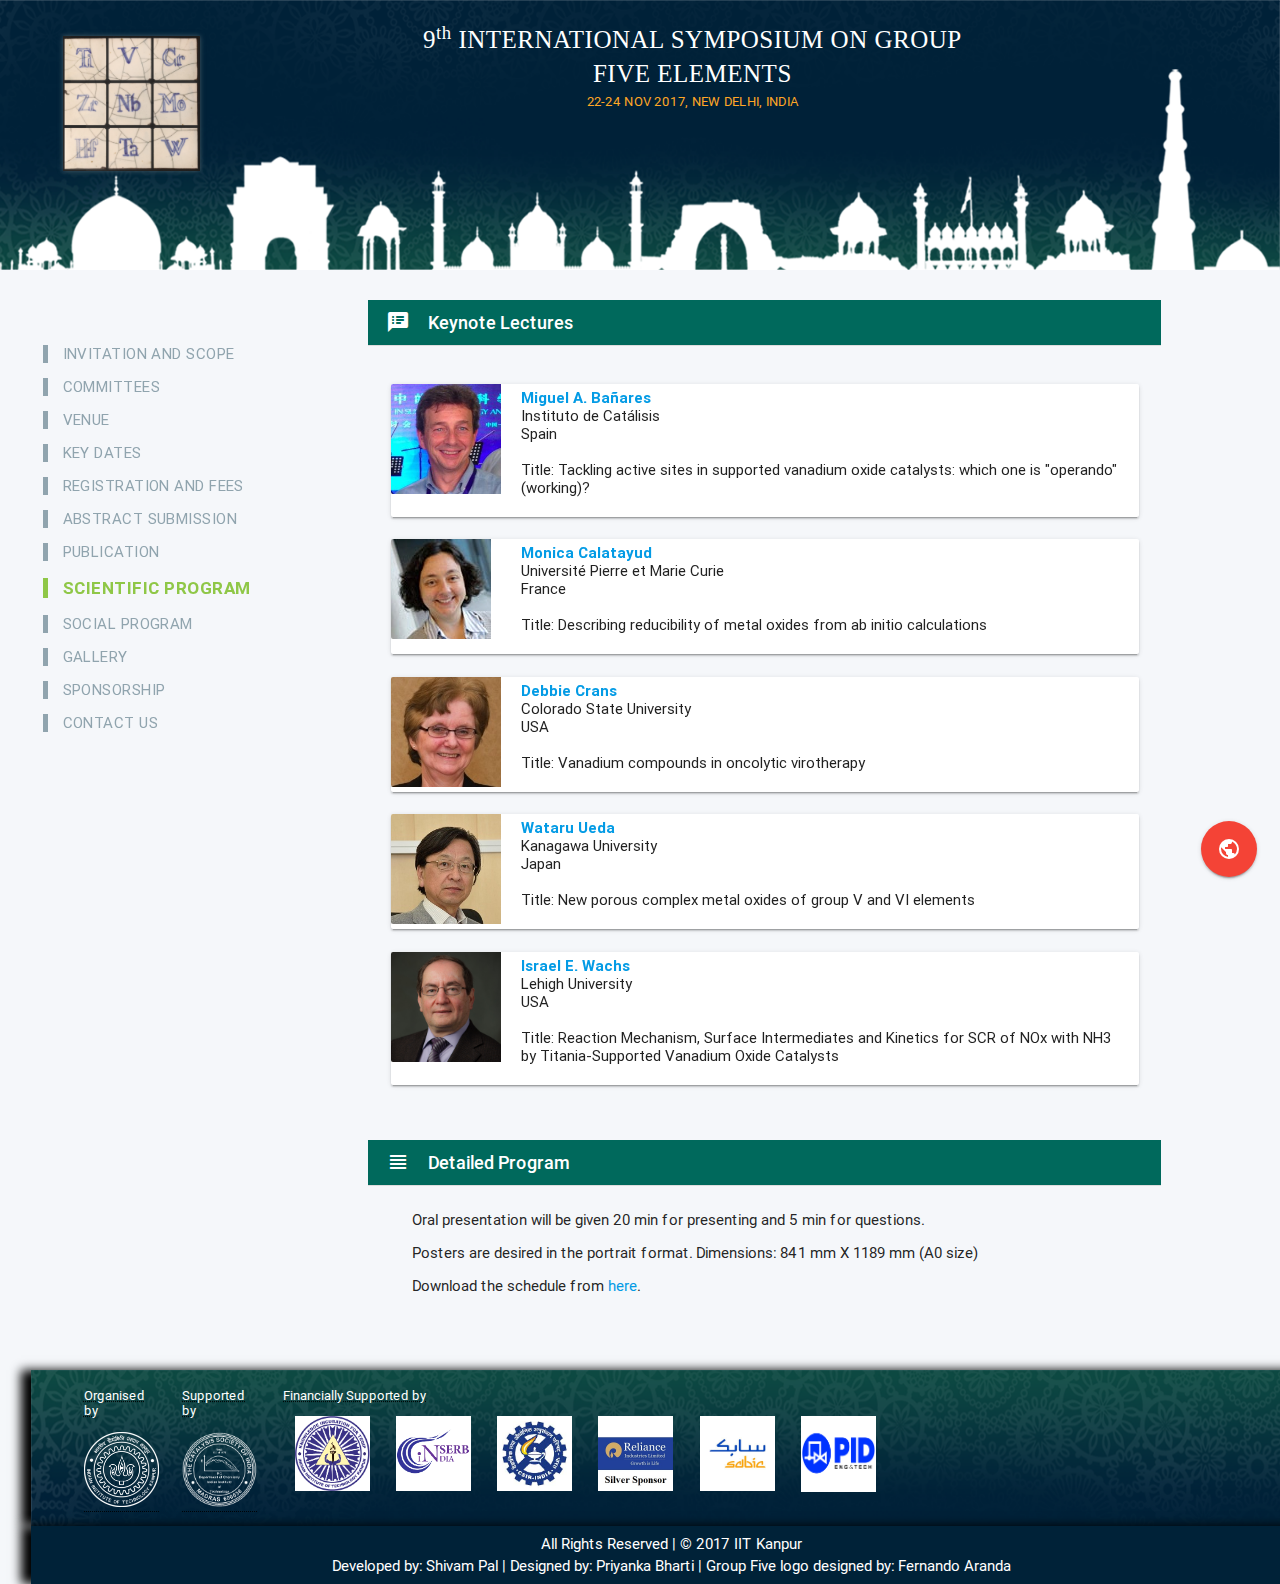
<file: scientific-program.html>
<!DOCTYPE html>
<html>
    <head>
        <title>Scientific Program</title>
        <link type="text/css" rel="stylesheet" href="static/css/main.css">
         <link href="http://fonts.googleapis.com/icon?family=Material+Icons" rel="stylesheet">
         <link type="text/css" rel="stylesheet" href="static/css/materialize.min.css"  media="screen,projection"/>
         <meta name="viewport" content="width=device-width, initial-scale=1.0"/>
         <script src="static/js/stickyfill.js"></script>
         <link rel="stylesheet" href="static/css/font-awesome.min.css"/>
      	<link rel="stylesheet" href="static/css/font-awesome.css"/>
         <script type="text/javascript" src="static/js/jquery-3.0.0.min.js"></script>
          <script>
      		$(function(){
        			$('#sidebar').Stickyfill();
      		});
             $(document).ready(function(){
                 $('.button-collapse').sideNav({
                     menuWidth: 300,
                     edge: 'left',
                     closeOnClick: true,
                     draggable: true,
                 });
              });
      	</script>
    </head>
    <body>

        <div class="row" style="margin-bottom : 0px;">
            <div class="col" id="header">
                <div class="col s2">
                    <img src="static/images/logo.png" class="img-responsive logo" alt="logo"/>
                </div>
                <div class="col s9">
                    <p class="head1" style="margin-bottom : 0px; padding-bottom : 0px;">9<sup>th</sup> INTERNATIONAL SYMPOSIUM ON GROUP</p>
                    <p class="head1" style="margin-top : 4px; padding-top : 0px;">FIVE ELEMENTS</p>
                    <p class="head2">22-24 NOV 2017, NEW DELHI, INDIA</p>
                </div>

                <div class="fixed-action-btn toolbar" id="social_option">
                    <a class="btn-floating btn-large red">
                        <i class="large material-icons">public</i>
                    </a>
                    <ul>
                        <li class="waves-effect waves-light"><a href="https://twitter.com/gviitk" target="_blank"><i class="fa fa-twitter" aria-hidden="true"></i></a></li>
                        <li class="waves-effect waves-light"><a href="https://www.linkedin.com/groups/4649727" target="_blank"><i class="fa fa-linkedin" aria-hidden="true"></i></a></li>
                        <li class="waves-effect waves-light"><a href="https://www.facebook.com/groupfive.iitk" target="_blank"><i class="fa fa-facebook" aria-hidden="true"></i></a></li>
                        <li class="waves-effect waves-light"><a href="https://plus.google.com/u/0/104940883370546446791" target="_blank"><i class="fa fa-google-plus" aria-hidden="true"></i></a></li>
                    </ul>
                </div>
            </div>

            <div class="col s12" style="margin-top : 20px;" id="option">
                <div class="col s3">
                    <ul id="slide-out" class="side-nav">
                        <div class="col s12">
                            <a href="index.html"><p class="tab1">INVITATION AND SCOPE</p></a>
                            <a href="committees.html"><p class="tab1">COMMITTEES</p></a>
                            <a href="venue.html"><p class="tab1">VENUE</p></a>
                            <a href="key-dates.html"><p class="tab1">KEY DATES</p></a>
                            <a href="registration.html"><p class="tab1">REGISTRATION AND FEES</p></a>
                            <a href="abstract.html"><p class="tab1">ABSTRACT SUBMISSION</p></a>
                            <a href="publication.html"><p class="tab1">PUBLICATION</p></a>
                            <a href="scientific-program.html"><p class="tab">SCIENTIFIC PROGRAM</p></a>
                            <a href="program.html"><p class="tab1">SOCIAL PROGRAM</p></a>
                            <a href="gallery.html"><p class="tab1">GALLERY</p></a>
                            <a href="sponsorship.html"><p class="tab1">SPONSORSHIP</p></a>
                            <a href="contact.html"><p class="tab1">CONTACT US</p></a>
                        </div>
                    </ul>
                    <a href="#" data-activates="slide-out" class="button-collapse btn-floating btn-large waves-effect waves-light red" id="menu"><i class="material-icons left">list</i></a>
                </div>
                <div class="col s9">
                    <a href="https://plus.google.com/u/0/104940883370546446791" id="social" target="_blank"><i class="fa fa-google-plus-square" aria-hidden="true"></i></a>
                    <a href="https://www.facebook.com/groupfive.iitk" id="social" target="_blank" style="color : #0277bd"><i class="fa fa-facebook-square" aria-hidden="true"></i></a>
                    <a href="https://twitter.com/gviitk" id="social" target="_blank" style="color : #29b6f6;"><i class="fa fa-twitter" aria-hidden="true"></i></a>
                    <a href="https://www.linkedin.com/groups/4649727" id="social" target="_blank" style="color : #0277bd"><i class="fa fa-linkedin-square" aria-hidden="true"></i></a>
                </div>
            </div>

            <div class="col s12" id="mainbox">
                <div class="col m3 l3" id="sidebar" style="padding-top : 30px;">
                    <a href="index.html"><p class="tab1">INVITATION AND SCOPE</p></a>
                    <a href="committees.html"><p class="tab1">COMMITTEES</p></a>
                    <a href="venue.html"><p class="tab1">VENUE</p></a>
                    <a href="key-dates.html"><p class="tab1">KEY DATES</p></a>
                    <a href="registration.html"><p class="tab1">REGISTRATION AND FEES</p></a>
                    <a href="abstract.html"><p class="tab1">ABSTRACT SUBMISSION</p></a>
                    <a href="publication.html"><p class="tab1">PUBLICATION</p></a>
                    <a href="scientific-program.html"><p class="tab">SCIENTIFIC PROGRAM</p></a>
                    <a href="program.html"><p class="tab1">SOCIAL PROGRAM</p></a>
                    <a href="gallery.html"><p class="tab1">GALLERY</p></a>
                    <a href="sponsorship.html"><p class="tab1">SPONSORSHIP</p></a>
                    <a href="contact.html"><p class="tab1">CONTACT US</p></a>
                </div>

                <div class="col s11 m10 offset-m1 l8" id="mainbar">
                    <div class="col s12">
                        <div class="collapsible-header" id="invitation_option"><i class="material-icons">speaker_notes</i>Keynote Lectures</div>
                        <div class="col s12" style="margin-top : 30px;">
                            <div class="col s12 m12 l12">
                                <div class="card horizontal">
                                    <div class="card-image col s4 l2 m2" style="margin : 0px; padding : 0px; width : 110px;">
                                        <img src="static/images/miguel.jpg" >
                                    </div>
                                    <div class="card-stacked">
                                        <div class="card-content" style="padding-top : 5px;">
                                            <a href="http://www.icp.csic.es/banares/banares/Welcome.html" target="_blank"><p class="name">Miguel A. Ba&#241;ares</p></a>
                                            <p>Instituto de Cat&aacute;lisis</p>
                                            <p>Spain</p>
					    <br>
					    <p>Title: Tackling active sites in supported vanadium oxide catalysts: which one is "operando" (working)?</p>
                                        </div>
                                    </div>
                                </div>
                            </div>
                            <div class="col s12 m12 l12">
                                <div class="card horizontal">
                                    <div class="card-image col s4 l3 m3" style="margin : 0px; padding : 0px; width : 110px;">
                                        <img src="static/images/monica.jpg" >
                                    </div>
                                    <div class="card-stacked">
                                        <div class="card-content" style="padding-top : 5px;">
                                            <a href="https://sites.google.com/site/calatayudantonino/home" target="_blank"><p class="name">Monica Calatayud</p></a>
                                            <p>Universit&eacute; Pierre et Marie Curie</p>
                                            <p>France</p>
					    <br>
					    <p>Title: Describing reducibility of metal oxides from ab initio calculations</p>
                                        </div>
                                    </div>
                                </div>
                            </div>
                        </div>
                        <div class="col s12">
                            <div class="col s12 m12 l12">
                                <div class="card horizontal">
                                    <div class="card-image col s4 l3 m3" style="margin : 0px; padding : 0px; width : 110px;">
                                        <img src="static/images/debbie.jpg" >
                                    </div>
                                    <div class="card-stacked">
                                        <div class="card-content" style="padding-top : 5px;">
                                            <a href="http://www.chem.colostate.edu/people/crans/" target="_blank"><p class="name">Debbie Crans</p></a>
                                            <p>Colorado State University</p>
                                            <p>USA</p>
					    <br>
					    <p>Title: Vanadium compounds in oncolytic virotherapy</p>
                                        </div>
                                    </div>
                                </div>
                            </div>
                            <div class="col s12 m12 l12">
                                <div class="card horizontal">
                                    <div class="card-image col s4 l3 m3" style="margin : 0px; padding : 0px; width : 110px;">
                                        <img src="static/images/wataru.jpg" >
                                    </div>
                                    <div class="card-stacked">
                                        <div class="card-content" style="padding-top : 5px;">
                                            <a href="http://apchem2.kanagawa-u.ac.jp/uedalab/english.html" target="_blank"><p class="name">Wataru Ueda</p></a>
                                            <p>Kanagawa University</p>
                                            <p>Japan</p>
					    <br>
					    <p>Title: New porous complex metal oxides of group V and VI elements</p>
                                        </div>
                                    </div>
                                </div>
                            </div>
			    <div class="col s12 m12 l12">
                                <div class="card horizontal">
                                    <div class="card-image col s4 l3 m3" style="margin : 0px; padding : 0px; width : 110px;">
                                        <img src="static/images/israel.jpg" >
                                    </div>
                                    <div class="card-stacked">
                                        <div class="card-content" style="padding-top : 5px;">
                                            <a href="http://www.lehigh.edu/engineering/faculty/profiles/cheme/wachs.html" target="_blank"><p class="name">Israel E. Wachs</p></a>
                                            <p>Lehigh University</p>
                                            <p>USA</p>
		       	                    <br>
				            <p>Title: Reaction Mechanism, Surface Intermediates and Kinetics for SCR of NOx with NH3 by Titania-Supported Vanadium Oxide Catalysts</p>
                                        </div>
                                    </div>
                                </div>
                            </div>
                        </div>
                    </div>

                    <!-- <div class="col s12" style="margin-top : 40px;">
                        <div class="collapsible-header" id="invitation_option"><i class="material-icons">view_headline</i>Detailed Program</div>
                    </div> -->

                    <div class="col s12" style="margin-top : 40px;">
                        <div class="collapsible-header" id="invitation_option"><i class="material-icons">view_headline</i>Detailed Program</div>
                        <div class="col s12">
			 <div class="col s12" style="margin : 10px;">
                            <div class="col s12">
				                <p style="text-align : justify;">Oral presentation will be given 20 min for presenting and 5 min for questions.</p>
				                <p style="text-align : justify;">Posters are desired in the portrait format. Dimensions: 841 mm X 1189 mm (A0 size)</p>
				                <p style="text-align : justify;">Download the schedule from <a href=
                                "static/files/Tentative_Schedule.doc">here</a>.</p>
                            </div>
                        </div>
                    </div>
                </div>
            </div>

            <div class="col s12"  id="footer" style="padding-bottom : 15px; padding-top : 5px;">
                <div class="col s12 l12">
                    <div class="col s6 m2 l1">
                        <abbr title="IIT Kanpur"><p style="color : white; font-size : 13px;">Organised by</p>
                        <a href="http://www.iitk.ac.in/" target="_blank"><img src="static/images/logo1.png" id="logo1"></a></abbr>
                    </div>
                    <div class="col s6 m2 l1" style="padding-left : 10px;">
                        <abbr title="Catalysis Society of India"><p style="color : white; font-size : 13px;">Supported by</p>
                        <a href="http://www.catalysisindia.org/index.php" target="_blank"><img src="static/images/logo2.png"id="logo2"></a></abbr>
                    </div>
                    <div class="col s12 m8 l10">
                        <abbr title="Catalysis Society of India"><p style="color : white; font-size : 13px;">Financially Supported by</p></abbr>
                        <div class="col s6 m2 l1">
                            <a href="http://www.iitk.ac.in/tkic/teqip.htm" target="_blank"><img src="static/images/sponsors/teqip.png"id="logo2"></a>
                        </div>
                        <div class="col s6 m2 l1" style="margin-left : 20px;">
                            <a href="http://www.serb.gov.in/home.php" target="_blank"><img src="static/images/sponsors/serb.png"id="logo2"></a>
                        </div>
                        <div class="col s6 m2 l1" style="margin-left : 20px;">
                            <a href="http://www.csir.res.in/" target="_blank"><img src="static/images/sponsors/csir.jpg"id="logo2"></a>
                        </div>
                        <div class="col s6 m2 l1" style="margin-left : 20px;">
                            <a href="http://www.ril.com/" target="_blank"><img src="static/images/sponsors/reliance.jpg"id="logo2"></a>
                        </div>
                        <div class="col s6 m2 l1" style="margin-left : 20px;">
                            <a href="https://www.sabic.com/en" target="_blank"><img src="static/images/sponsors/sabic.jpeg"id="logo2"></a>
                        </div>
                        <div class="col s6 m2 l1" style="margin-left : 20px;">
                            <a href="http://www.pidengtech.com/" target="_blank"><img src="static/images/sponsors/pid_tech.png"id="logo2"></a>
                        </div>
                    </div>
                </div>
            </div>

            <div class="col s12" id="footer1">
                <p id="footer_statement">All Rights Reserved | &#169; 2017 <a href="http://iitk.ac.in/" style="color : white;">IIT Kanpur</a></p>
                <p id="footer_statement">Developed by: <a href="https://itsshivam.github.io/" style="color : white;">Shivam Pal</a> | Designed by:  Priyanka Bharti | Group Five logo designed by: Fernando Aranda</p>
            </div>


        </div>
        <script type="text/javascript" src="https://code.jquery.com/jquery-2.1.1.min.js"></script>
        <script type="text/javascript" src="static/js/materialize.min.js"></script>
    </body>
 </html>
</file>
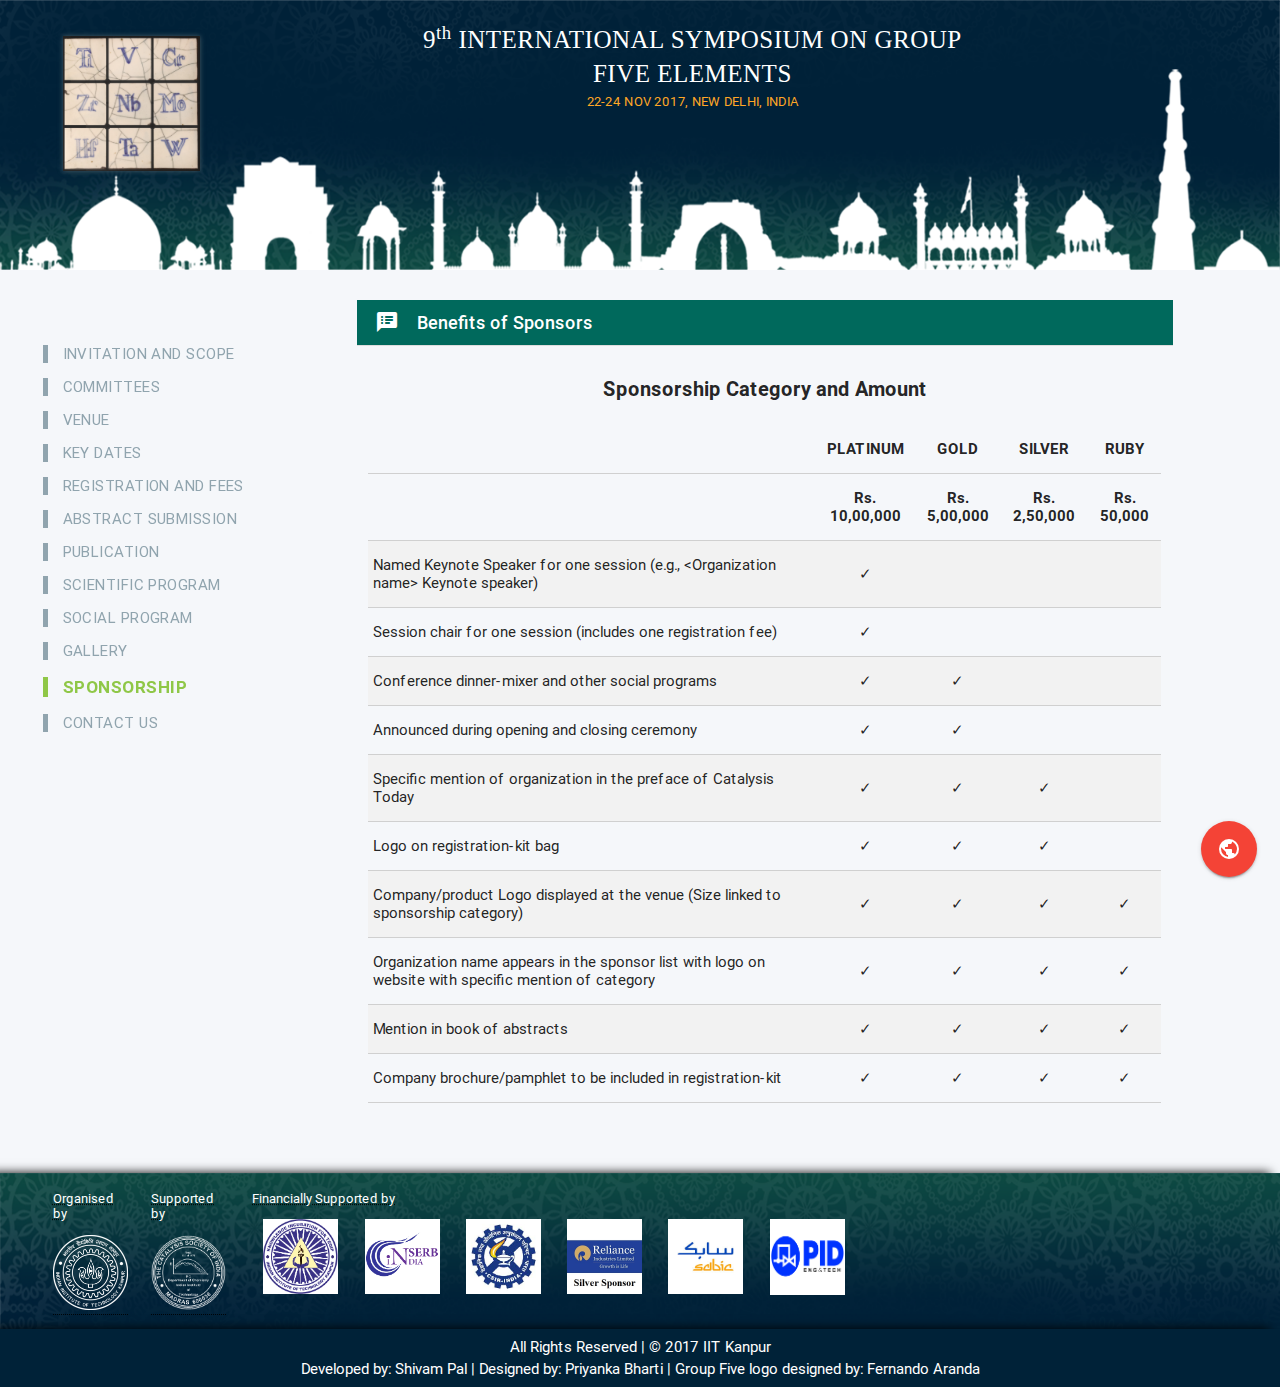
<file: sponsorship.html>
<!DOCTYPE html>
<html>
    <head>
        <title>Sponsorships</title>
        <link type="text/css" rel="stylesheet" href="static/css/main.css">
         <link href="http://fonts.googleapis.com/icon?family=Material+Icons" rel="stylesheet">
         <link type="text/css" rel="stylesheet" href="static/css/materialize.min.css"  media="screen,projection"/>
         <meta name="viewport" content="width=device-width, initial-scale=1.0"/>
         <script src="static/js/stickyfill.js"></script>
         <link rel="stylesheet" href="static/css/font-awesome.min.css"/>
      	<link rel="stylesheet" href="static/css/font-awesome.css"/>
         <script type="text/javascript" src="static/js/jquery-3.0.0.min.js"></script>
          <script>
      		$(function(){
        			$('#sidebar').Stickyfill();
      		});
             $(document).ready(function(){
                 $('.button-collapse').sideNav({
                     menuWidth: 300,
                     edge: 'left',
                     closeOnClick: true,
                     draggable: true,
                 });
              });
      	</script>
    </head>
    <body>

        <div class="row" style="margin-bottom : 0px;">
            <div class="col" id="header">
                <div class="col s2">
                    <img src="static/images/logo.png" class="img-responsive logo" alt="logo"/>
                </div>
                <div class="col s9">
                    <p class="head1" style="margin-bottom : 0px; padding-bottom : 0px;">9<sup>th</sup> INTERNATIONAL SYMPOSIUM ON GROUP</p>
                    <p class="head1" style="margin-top : 4px; padding-top : 0px;">FIVE ELEMENTS</p>
                    <p class="head2">22-24 NOV 2017, NEW DELHI, INDIA</p>
                </div>

                <div class="fixed-action-btn toolbar" id="social_option">
                    <a class="btn-floating btn-large red">
                        <i class="large material-icons">public</i>
                    </a>
                    <ul>
                        <li class="waves-effect waves-light"><a href="https://twitter.com/gviitk" target="_blank"><i class="fa fa-twitter" aria-hidden="true"></i></a></li>
                        <li class="waves-effect waves-light"><a href="https://www.linkedin.com/groups/4649727" target="_blank"><i class="fa fa-linkedin" aria-hidden="true"></i></a></li>
                        <li class="waves-effect waves-light"><a href="https://www.facebook.com/groupfive.iitk" target="_blank"><i class="fa fa-facebook" aria-hidden="true"></i></a></li>
                        <li class="waves-effect waves-light"><a href="https://plus.google.com/u/0/104940883370546446791" target="_blank"><i class="fa fa-google-plus" aria-hidden="true"></i></a></li>
                    </ul>
                </div>
            </div>

            <div class="col s12" style="margin-top : 20px;" id="option">
                <div class="col s3">
                    <ul id="slide-out" class="side-nav">
                        <div class="col s12">
                            <a href="index.html"><p class="tab1">INVITATION AND SCOPE</p></a>
                            <a href="committees.html"><p class="tab1">COMMITTEES</p></a>
                            <a href="venue.html"><p class="tab1">VENUE</p></a>
                            <a href="key-dates.html"><p class="tab1">KEY DATES</p></a>
                            <a href="registration.html"><p class="tab1">REGISTRATION AND FEES</p></a>
                            <a href="abstract.html"><p class="tab1">ABSTRACT SUBMISSION</p></a>
                            <a href="publication.html"><p class="tab1">PUBLICATION</p></a>
                            <a href="scientific-program.html"><p class="tab1">SCIENTIFIC PROGRAM</p></a>
                            <a href="program.html"><p class="tab">SOCIAL PROGRAM</p></a>
                            <a href="gallery.html"><p class="tab1">GALLERY</p></a>
                            <a href="sponsorship.html"><p class="tab1">SPONSORSHIP</p></a>
                            <a href="contact.html"><p class="tab1">CONTACT US</p></a>
                        </div>
                    </ul>
                    <a href="#" data-activates="slide-out" class="button-collapse btn-floating btn-large waves-effect waves-light red" id="menu"><i class="material-icons left">list</i></a>
                </div>
                <div class="col s9">
                    <a href="https://plus.google.com/u/0/104940883370546446791" id="social" target="_blank"><i class="fa fa-google-plus-square" aria-hidden="true"></i></a>
                    <a href="https://www.facebook.com/groupfive.iitk" id="social" target="_blank" style="color : #0277bd"><i class="fa fa-facebook-square" aria-hidden="true"></i></a>
                    <a href="https://twitter.com/gviitk" id="social" target="_blank" style="color : #29b6f6;"><i class="fa fa-twitter" aria-hidden="true"></i></a>
                    <a href="https://www.linkedin.com/groups/4649727" id="social" target="_blank" style="color : #0277bd"><i class="fa fa-linkedin-square" aria-hidden="true"></i></a>
                </div>
            </div>

            <div class="col s12" id="mainbox">
                <div class="col m3 l3" id="sidebar" style="padding-top : 30px;">
                    <a href="index.html"><p class="tab1">INVITATION AND SCOPE</p></a>
                    <a href="committees.html"><p class="tab1">COMMITTEES</p></a>
                    <a href="venue.html"><p class="tab1">VENUE</p></a>
                    <a href="key-dates.html"><p class="tab1">KEY DATES</p></a>
                    <a href="registration.html"><p class="tab1">REGISTRATION AND FEES</p></a>
                    <a href="abstract.html"><p class="tab1">ABSTRACT SUBMISSION</p></a>
                    <a href="publication.html"><p class="tab1">PUBLICATION</p></a>
                    <a href="scientific-program.html"><p class="tab1">SCIENTIFIC PROGRAM</p></a>
                    <a href="program.html"><p class="tab1">SOCIAL PROGRAM</p></a>
                    <a href="gallery.html"><p class="tab1">GALLERY</p></a>
                    <a href="sponsorship.html"><p class="tab">SPONSORSHIP</p></a>
                    <a href="contact.html"><p class="tab1">CONTACT US</p></a>
                </div>
                <div class="col s11 m10 offset-m1 l8" id="mainbar">
                    <div class="collapsible-header" id="invitation_option"><i class="material-icons">speaker_notes</i>Benefits of Sponsors</div>
                    <h1 style="font-size : 20px; text-align : center; font-weight : bold;">Sponsorship Category and Amount</h1>
                    <div class="col s12" style="margin-bottom : 20px;">
                        <table class="bordered highlight striped responsive-teble centered">
                            <thead>
                                <tr>
                                    <th data-field="id"></th>
                                    <th data-field="platinum">PLATINUM</th>
                                    <th data-field="gold">GOLD</th>
                                    <th data-field="silver">SILVER</th>
                                    <th data-field="ruby">RUBY</th>
                                </tr>
                            </thead>
                            <thead>
                                <tr>
                                    <th data-field="id"></th>
                                    <th data-field="platinum">Rs. 10,00,000</th>
                                    <th data-field="gold">Rs. 5,00,000</th>
                                    <th data-field="silver">Rs. 2,50,000</th>
                                    <th data-field="ruby">Rs. 50,000</th>
                                </tr>
                            </thead>
                            <tbody>
                                <tr>
                                    <td style="text-align : left;">Named Keynote Speaker for one session (e.g., &#60;Organization name&#62; Keynote speaker)</td>
                                    <td>&#10003;</td>
                                    <td></td>
                                    <td></td>
                                    <td></td>
                                </tr>
                                <tr>
                                    <td style="text-align : left;">Session chair for one session (includes one registration fee)</td>
                                    <td>&#10003;</td>
                                    <td></td>
                                    <td></td>
                                    <td></td>
                                </tr>
                                <tr>
                                    <td style="text-align : left;">Conference dinner-mixer and other social programs</td>
                                    <td>&#10003;</td>
                                    <td>&#10003;</td>
                                    <td></td>
                                    <td></td>
                                </tr>
                                <tr>
                                    <td style="text-align : left;">Announced during opening and closing ceremony</td>
                                    <td>&#10003;</td>
                                    <td>&#10003;</td>
                                    <td></td>
                                    <td></td>
                                </tr>
                                <tr>
                                    <td style="text-align : left;">Specific mention of organization in the preface of Catalysis Today</td>
                                    <td>&#10003;</td>
                                    <td>&#10003;</td>
                                    <td>&#10003;</td>
                                    <td></td>
                                </tr>
                                <tr>
                                    <td style="text-align : left;">Logo on registration-kit bag</td>
                                    <td>&#10003;</td>
                                    <td>&#10003;</td>
                                    <td>&#10003;</td>
                                    <td></td>
                                </tr>
                                <tr>
                                    <td style="text-align : left;">Company/product Logo displayed at the venue (Size linked to sponsorship category)</td>
                                    <td>&#10003;</td>
                                    <td>&#10003;</td>
                                    <td>&#10003;</td>
                                    <td>&#10003;</td>
                                </tr>
                                <tr>
                                    <td style="text-align : left;">Organization name appears in the sponsor list with logo on website with specific mention of category</td>
                                    <td>&#10003;</td>
                                    <td>&#10003;</td>
                                    <td>&#10003;</td>
                                    <td>&#10003;</td>
                                </tr>
                                <tr>
                                    <td style="text-align : left;">Mention in book of abstracts</td>
                                    <td>&#10003;</td>
                                    <td>&#10003;</td>
                                    <td>&#10003;</td>
                                    <td>&#10003;</td>
                                </tr>
                                <tr>
                                    <td style="text-align : left;">Company brochure/pamphlet to be included in registration-kit</td>
                                    <td>&#10003;</td>
                                    <td>&#10003;</td>
                                    <td>&#10003;</td>
                                    <td>&#10003;</td>
                                </tr>
                            </tbody>
                        </table>
                    </div>
                </div>
            </div>

            <div class="col s12"  id="footer" style="padding-bottom : 15px; padding-top : 5px;">
                <div class="col s12 l12">
                    <div class="col s6 m2 l1">
                        <abbr title="IIT Kanpur"><p style="color : white; font-size : 13px;">Organised by</p>
                        <a href="http://www.iitk.ac.in/" target="_blank"><img src="static/images/logo1.png" id="logo1"></a></abbr>
                    </div>
                    <div class="col s6 m2 l1" style="padding-left : 10px;">
                        <abbr title="Catalysis Society of India"><p style="color : white; font-size : 13px;">Supported by</p>
                        <a href="http://www.catalysisindia.org/index.php" target="_blank"><img src="static/images/logo2.png"id="logo2"></a></abbr>
                    </div>
                    <div class="col s12 m8 l10">
                        <abbr title="Catalysis Society of India"><p style="color : white; font-size : 13px;">Financially Supported by</p></abbr>
                        <div class="col s6 m2 l1">
                            <a href="http://www.iitk.ac.in/tkic/teqip.htm" target="_blank"><img src="static/images/sponsors/teqip.png"id="logo2"></a>
                        </div>
                        <div class="col s6 m2 l1" style="margin-left : 20px;">
                            <a href="http://www.serb.gov.in/home.php" target="_blank"><img src="static/images/sponsors/serb.png"id="logo2"></a>
                        </div>
                        <div class="col s6 m2 l1" style="margin-left : 20px;">
                            <a href="http://www.csir.res.in/" target="_blank"><img src="static/images/sponsors/csir.jpg"id="logo2"></a>
                        </div>
                        <div class="col s6 m2 l1" style="margin-left : 20px;">
                            <a href="http://www.ril.com/" target="_blank"><img src="static/images/sponsors/reliance.jpg"id="logo2"></a>
                        </div>
                        <div class="col s6 m2 l1" style="margin-left : 20px;">
                            <a href="https://www.sabic.com/en" target="_blank"><img src="static/images/sponsors/sabic.jpeg"id="logo2"></a>
                        </div>
                        <div class="col s6 m2 l1" style="margin-left : 20px;">
                            <a href="http://www.pidengtech.com/" target="_blank"><img src="static/images/sponsors/pid_tech.png"id="logo2"></a>
                        </div>
                    </div>
                </div>
            </div>

            <div class="col s12" id="footer1">
                <p id="footer_statement">All Rights Reserved | &#169; 2017 <a href="http://iitk.ac.in/" style="color : white;">IIT Kanpur</a></p>
                <p id="footer_statement">Developed by: <a href="https://itsshivam.github.io/" style="color : white;">Shivam Pal</a> | Designed by:  Priyanka Bharti | Group Five logo designed by: Fernando Aranda</p>
            </div>


        </div>
        <script type="text/javascript" src="https://code.jquery.com/jquery-2.1.1.min.js"></script>
        <script type="text/javascript" src="static/js/materialize.min.js"></script>
    </body>
 </html>
</file>
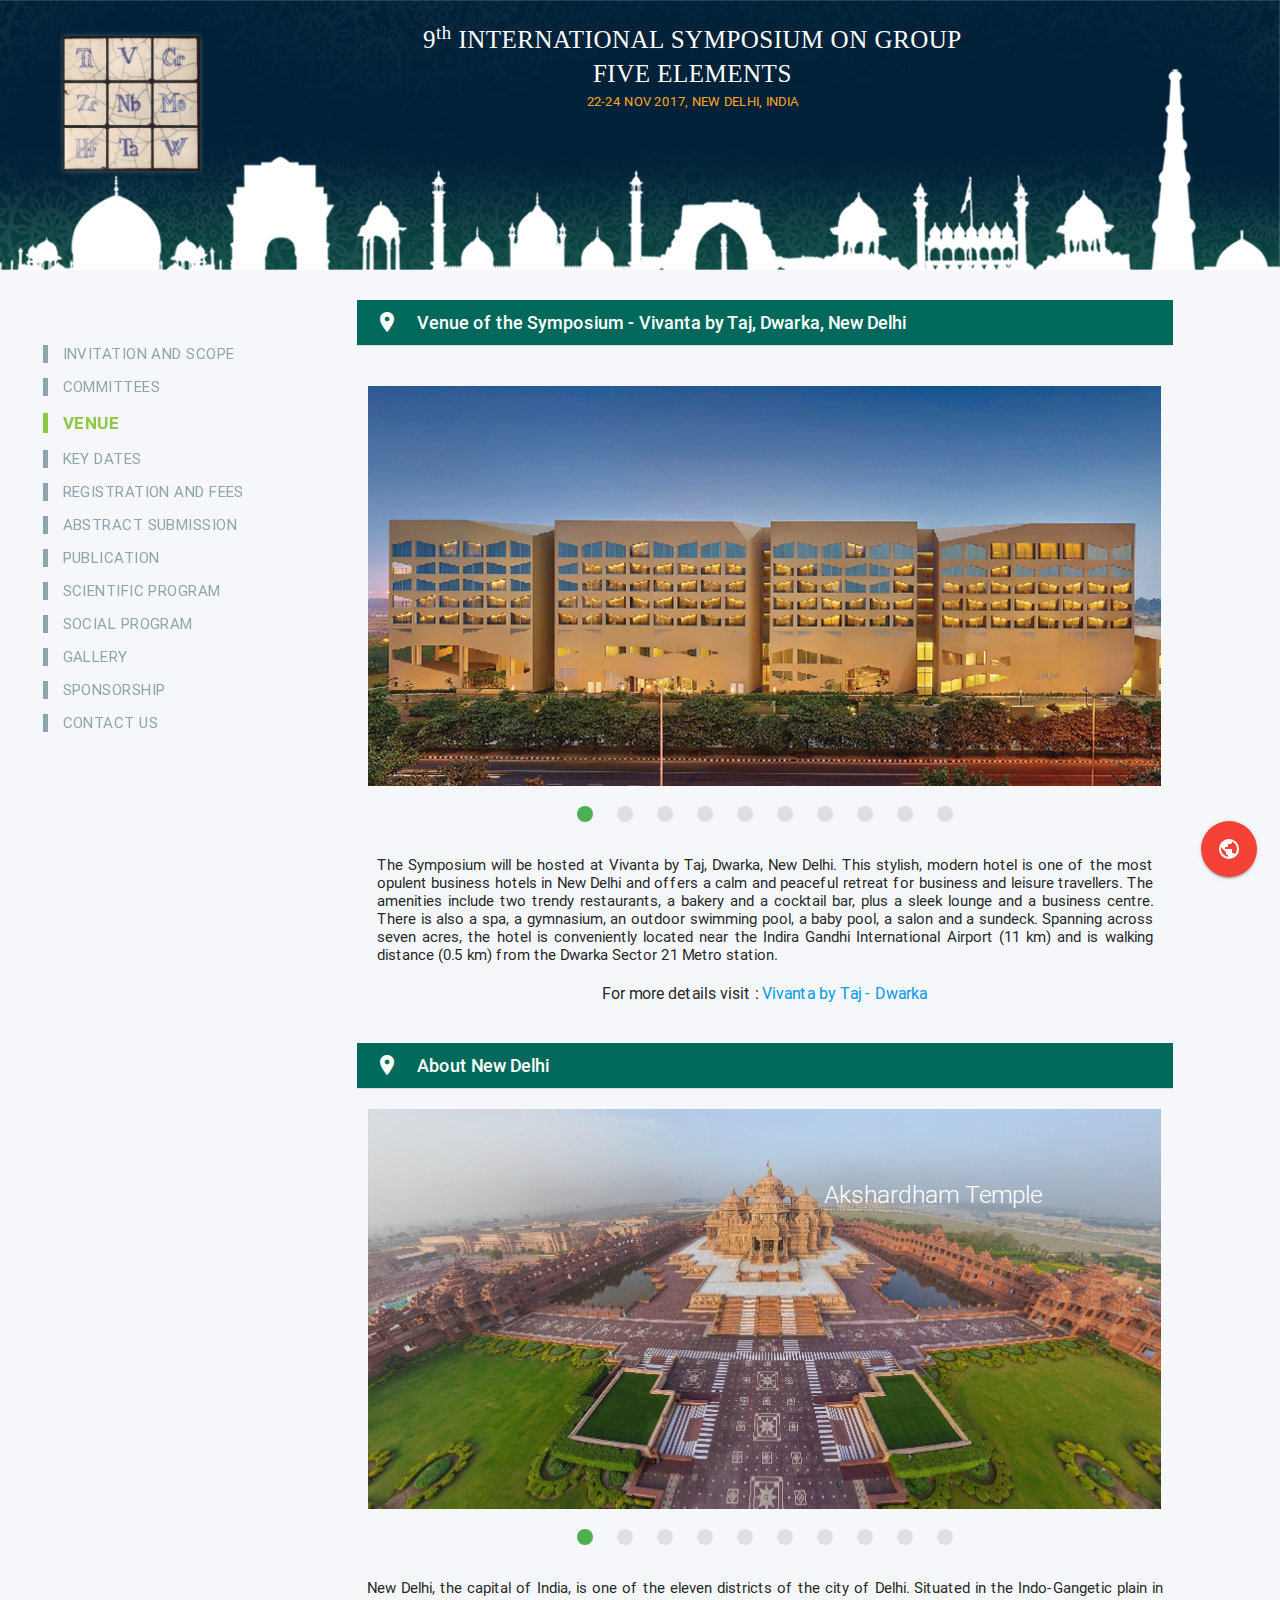
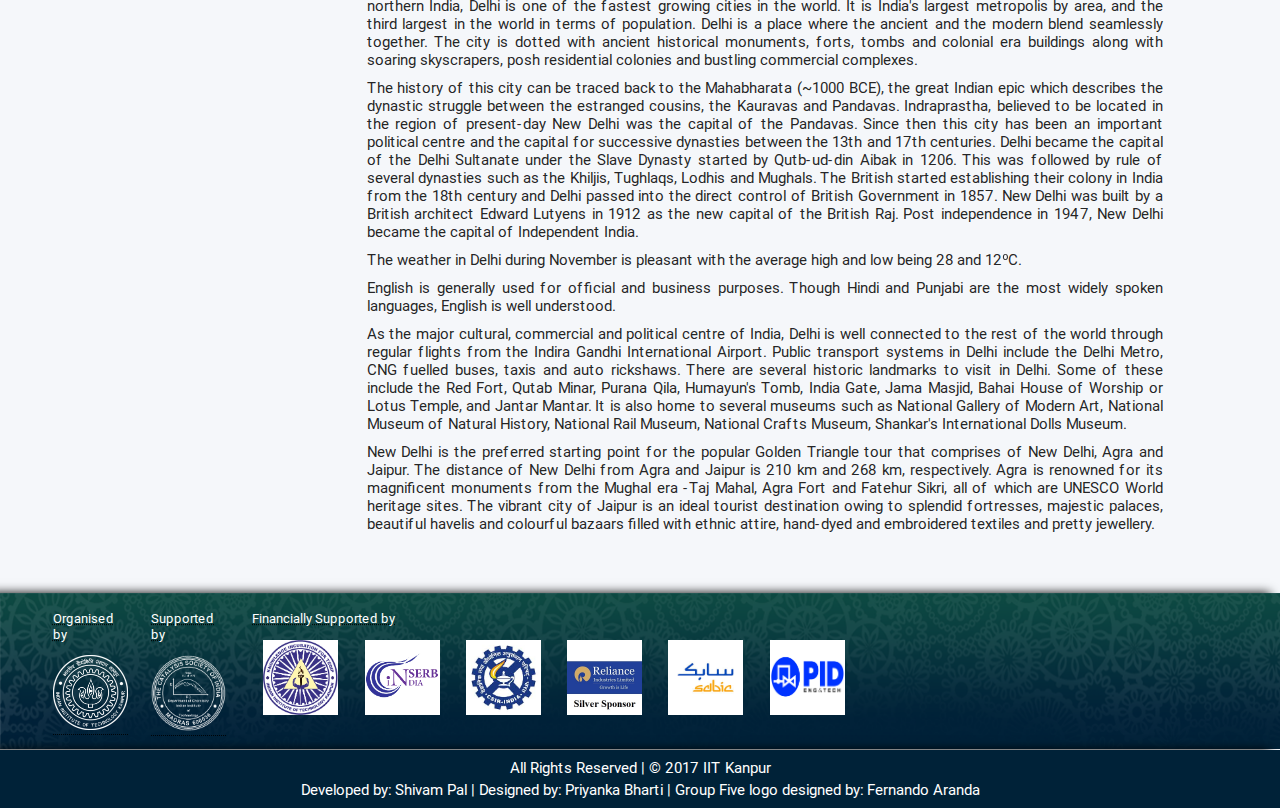
<file: venue.html>
<!DOCTYPE html>
<html>
    <head>
        <title>Venue</title>
        <link type="text/css" rel="stylesheet" href="static/css/main.css">
         <link href="http://fonts.googleapis.com/icon?family=Material+Icons" rel="stylesheet">
         <link type="text/css" rel="stylesheet" href="static/css/materialize.min.css"  media="screen,projection"/>
         <meta name="viewport" content="width=device-width, initial-scale=1.0"/>
         <script src="static/js/stickyfill.js"></script>
         <link rel="stylesheet" href="static/css/font-awesome.min.css"/>
      	<link rel="stylesheet" href="static/css/font-awesome.css"/>
         <script type="text/javascript" src="static/js/jquery-3.0.0.min.js"></script>
          <script>
      		$(function(){
        			$('#sidebar').Stickyfill();
      		});
             $(document).ready(function(){
                 $('.button-collapse').sideNav({
                     menuWidth: 300,
                     edge: 'left',
                     closeOnClick: true,
                     draggable: true,
                 });
                 $('.carousel').carousel();
                 $('.slider').slider();
                 $('.materialboxed').materialbox();
              });
      	</script>
    </head>
    <body>

        <div class="row" style="margin-bottom : 0px;">
            <div class="col" id="header">
                <div class="col s2">
                    <img src="static/images/logo.png" class="img-responsive logo" alt="logo"/>
                </div>
                <div class="col s9">
                    <p class="head1" style="margin-bottom : 0px; padding-bottom : 0px;">9<sup>th</sup> INTERNATIONAL SYMPOSIUM ON GROUP</p>
                    <p class="head1" style="margin-top : 4px; padding-top : 0px;">FIVE ELEMENTS</p>
                    <p class="head2">22-24 NOV 2017, NEW DELHI, INDIA</p>
                </div>

                <div class="fixed-action-btn toolbar" id="social_option">
                    <a class="btn-floating btn-large red">
                        <i class="large material-icons">public</i>
                    </a>
                    <ul>
                        <li class="waves-effect waves-light"><a href="https://twitter.com/gviitk" target="_blank"><i class="fa fa-twitter" aria-hidden="true"></i></a></li>
                        <li class="waves-effect waves-light"><a href="https://www.linkedin.com/groups/4649727" target="_blank"><i class="fa fa-linkedin" aria-hidden="true"></i></a></li>
                        <li class="waves-effect waves-light"><a href="https://www.facebook.com/groupfive.iitk" target="_blank"><i class="fa fa-facebook" aria-hidden="true"></i></a></li>
                        <li class="waves-effect waves-light"><a href="https://plus.google.com/u/0/104940883370546446791" target="_blank"><i class="fa fa-google-plus" aria-hidden="true"></i></a></li>
                    </ul>
                </div>
            </div>

            <div class="col s12" style="margin-top : 20px;" id="option">
                <div class="col s3">
                    <ul id="slide-out" class="side-nav">
                        <div class="col s12">
                            <a href="index.html"><p class="tab1">INVITATION AND SCOPE</p></a>
                            <a href="committees.html"><p class="tab1">COMMITTEES</p></a>
                            <a href="venue.html"><p class="tab">VENUE</p></a>
                            <a href="key-dates.html"><p class="tab1">KEY DATES</p></a>
                            <a href="registration.html"><p class="tab1">REGISTRATION AND FEES</p></a>
                            <a href="abstract.html"><p class="tab1">ABSTRACT SUBMISSION</p></a>
                            <a href="publication.html"><p class="tab1">PUBLICATION</p></a>
                            <a href="scientific-program.html"><p class="tab1">SCIENTIFIC PROGRAM</p></a>
                            <a href="program.html"><p class="tab1">SOCIAL PROGRAM</p></a>
                            <a href="gallery.html"><p class="tab1">GALLERY</p></a>
                            <a href="sponsorship.html"><p class="tab1">SPONSORSHIP</p></a>
                            <a href="contact.html"><p class="tab1">CONTACT US</p></a>
                        </div>
                    </ul>
                    <a href="#" data-activates="slide-out" class="button-collapse btn-floating btn-large waves-effect waves-light red" id="menu"><i class="material-icons left">list</i></a>
                </div>
                <div class="col s9">
                    <a href="https://plus.google.com/u/0/104940883370546446791" id="social" target="_blank"><i class="fa fa-google-plus-square" aria-hidden="true"></i></a>
                    <a href="https://www.facebook.com/groupfive.iitk" id="social" target="_blank" style="color : #0277bd"><i class="fa fa-facebook-square" aria-hidden="true"></i></a>
                    <a href="https://twitter.com/gviitk" id="social" target="_blank" style="color : #29b6f6;"><i class="fa fa-twitter" aria-hidden="true"></i></a>
                    <a href="https://www.linkedin.com/groups/4649727" id="social" target="_blank" style="color : #0277bd"><i class="fa fa-linkedin-square" aria-hidden="true"></i></a>
                </div>
            </div>

            <div class="col s12" id="mainbox">
                <div class="col m3 l3" id="sidebar" style="padding-top : 30px;">
                    <a href="index.html"><p class="tab1">INVITATION AND SCOPE</p></a>
                    <a href="committees.html"><p class="tab1">COMMITTEES</p></a>
                    <a href="venue.html"><p class="tab">VENUE</p></a>
                    <a href="key-dates.html"><p class="tab1">KEY DATES</p></a>
                    <a href="registration.html"><p class="tab1">REGISTRATION AND FEES</p></a>
                    <a href="abstract.html"><p class="tab1">ABSTRACT SUBMISSION</p></a>
                    <a href="publication.html"><p class="tab1">PUBLICATION</p></a>
                    <a href="scientific-program.html"><p class="tab1">SCIENTIFIC PROGRAM</p></a>
                    <a href="program.html"><p class="tab1">SOCIAL PROGRAM</p></a>
                    <a href="gallery.html"><p class="tab1">GALLERY</p></a>
                    <a href="sponsorship.html"><p class="tab1">SPONSORSHIP</p></a>
                    <a href="contact.html"><p class="tab1">CONTACT US</p></a>
                </div>
                <div class="col s11 m10 offset-m1 l8" id="mainbar">
                    <div class="collapsible-header" id="invitation_option" style="margin-bottom : 40px;"><i class="material-icons">place</i>Venue of the Symposium - Vivanta by Taj, Dwarka, New Delhi</div>

                    <div class="col s12" style="margin-bottom : 30px;">
                        <div class="slider">
                            <ul class="slides">
                                <li><img src="static/images/taj/image1.jpg"></li>
                                <li><img src="static/images/taj/image2.jpg"></li>
                                <li><img src="static/images/taj/image3.jpg"></li>
                                <li><img src="static/images/taj/image4.jpg"></li>
                                <li><img src="static/images/taj/image5.jpg"></li>
                                <li><img src="static/images/taj/image6.jpg"></li>
                                <li><img src="static/images/taj/image7.jpg"></li>
                                <li><img src="static/images/taj/image8.jpg"></li>
                                <li><img src="static/images/taj/image9.jpg"></li>
                                <li><img src="static/images/taj/image10.jpg"></li>
                            </ul>
                        </div>
                    </div>

                    <p style="margin : 20px; text-align : justify;">The Symposium will be hosted at Vivanta by Taj, Dwarka, New Delhi. This stylish, modern hotel is one of the most opulent business hotels in New Delhi and offers a calm and peaceful retreat for business and leisure travellers. The amenities include two trendy restaurants, a bakery and a cocktail bar, plus a sleek lounge and a business centre. There is also a spa, a gymnasium, an outdoor swimming pool, a baby pool, a salon and a sundeck. Spanning across seven acres, the hotel is conveniently located near the Indira Gandhi International Airport (11 km) and is walking distance (0.5 km) from the Dwarka Sector 21 Metro station.</p>
                    <p style="margin : 10px; font-size : 16px; text-align : center;">For more details visit : <a href="https://vivanta.tajhotels.com/en-in/dwarka-new-delhi/" target="_blank">Vivanta by Taj - Dwarka</a></p>



                    <div class="collapsible-header" id="invitation_option" style="margin-top : 40px; margin-bottom : 20px; "><i class="material-icons">place</i>About New Delhi</div>

                    <div class="col s12" style="margin-bottom : 30px;">
                        <div class="slider">
                            <ul class="slides">
                                <li>
                                    <img src="static/images/new_delhi/image1.jpg">
                                    <div class="caption right-align">
                                        <h5 class="light white-text text-lighten-3">Akshardham Temple</h5>
                                    </div>
                                </li>
                                <li>
                                    <img src="static/images/new_delhi/image2.jpg">
                                    <div class="caption left-align">
                                        <h5 class="light white-text text-lighten-3">Humayun's Tomb</h5>
                                    </div>
                                </li>
                                <li>
                                    <img src="static/images/new_delhi/image3.jpg">
                                    <div class="caption right-align">
                                        <h5 class="light white-text text-lighten-3">India Gate</h5>
                                    </div>
                                </li>
                                <li>
                                    <img src="static/images/new_delhi/image4.jpg">
                                    <div class="caption left-align">
                                        <h5 class="light white-text text-lighten-3">Iron Pillar</h5>
                                    </div>
                                </li>
                                <li>
                                    <img src="static/images/new_delhi/image5.jpg">
                                    <div class="caption right-align">
                                        <h5 class="light white-text text-lighten-3">Jama Masjid</h5>
                                    </div>
                                </li>
                                <li>
                                    <img src="static/images/new_delhi/image6.jpg">
                                    <div class="caption left-align">
                                        <h5 class="light white-text text-lighten-3">Jantar Mantar</h5>
                                    </div>
                                </li>
                                <li>
                                    <img src="static/images/new_delhi/image7.jpg">
                                    <div class="caption right-align">
                                        <h5 class="light white-text text-lighten-3">Lotus Temple</h5>
                                    </div>
                                </li>
                                <li>
                                    <img src="static/images/new_delhi/image8.jpg">
                                    <div class="caption left-align">
                                        <h5 class="light red-text text-lighten-3">Purana Qila</h5>
                                    </div>
                                </li>
                                <li>
                                    <img src="static/images/new_delhi/image9.jpg">
                                    <div class="caption right-align">
                                        <h5 class="light white-text text-lighten-3">Qutub Minar</h5>
                                    </div>
                                </li>
                                <li>
                                    <img src="static/images/new_delhi/image10.jpg">
                                    <div class="caption left-align">
                                        <h5 class="light white-text text-lighten-3">Red Fort</h5>
                                    </div>
                                </li>
                            </ul>
                        </div>
                    </div>


                    <p style="margin : 10px; text-align : justify;">New Delhi, the capital of India, is one of the eleven districts of the city of Delhi. Situated in the Indo-Gangetic plain in northern India, Delhi is one of the fastest growing cities in the world. It is India's largest metropolis by area, and the third largest in the world in terms of population. Delhi is a place where the ancient and the modern blend seamlessly together. The city is dotted with ancient historical monuments, forts, tombs and colonial era buildings along with soaring skyscrapers, posh residential colonies and bustling commercial complexes.</p>
                    <p style="margin : 10px; text-align : justify;">The history of this city can be traced back to the Mahabharata (~1000 BCE), the great Indian epic which describes the dynastic struggle between the estranged cousins, the Kauravas and Pandavas. Indraprastha, believed to be located in the region of present-day New Delhi was the capital of the Pandavas. Since then this city has been an important political centre and the capital for successive dynasties between the 13th and 17th centuries. Delhi became the capital of the Delhi Sultanate under the Slave Dynasty started by Qutb-ud-din Aibak in 1206. This was followed by rule of several dynasties such as the Khiljis, Tughlaqs, Lodhis and Mughals. The British started establishing their colony in India from the 18th century and Delhi passed into the direct control of British Government in 1857. New Delhi was built by a British architect Edward Lutyens in 1912 as the new capital of the British Raj. Post independence in 1947, New Delhi became the capital of Independent India.</p>
                    <p style="margin : 10px; text-align : justify;">The weather in Delhi during November is pleasant with the average high and low being 28 and 12<sup>o</sup>C.</p>
                    <p style="margin : 10px; text-align : justify;">English is generally used for official and business purposes. Though Hindi and Punjabi are the most widely spoken languages, English is well understood.</p>
                    <p style="margin : 10px; text-align : justify;">As the major cultural, commercial and political centre of India, Delhi is well connected to the rest of the world through regular flights from the Indira Gandhi International Airport. Public transport systems in Delhi include the Delhi Metro, CNG fuelled buses, taxis and auto rickshaws. There are several historic landmarks to visit in Delhi. Some of these include the Red Fort, Qutab Minar, Purana Qila, Humayun's Tomb, India Gate, Jama Masjid, Bahai House of Worship or Lotus Temple, and Jantar Mantar. It is also home to several museums such as  National Gallery of Modern Art, National Museum of Natural History, National Rail Museum, National Crafts Museum, Shankar's International Dolls Museum.</p>
                    <p style="margin : 10px; text-align : justify;">New Delhi is the preferred starting point for the popular Golden Triangle tour that comprises of New Delhi, Agra and Jaipur. The distance of New Delhi from Agra and Jaipur is 210 km and 268 km, respectively. Agra is renowned for its magnificent monuments from the Mughal era -Taj Mahal, Agra Fort and Fatehur Sikri, all of which are UNESCO World heritage sites. The vibrant city of Jaipur is an ideal tourist destination owing to splendid fortresses, majestic palaces, beautiful havelis and colourful bazaars filled with ethnic attire, hand-dyed and embroidered textiles and pretty jewellery.</p>
                </div>
            </div>

            <div class="col s12"  id="footer" style="padding-bottom : 15px; padding-top : 5px;">
                <div class="col s12 l12">
                    <div class="col s6 m2 l1">
                        <abbr title="IIT Kanpur"><p style="color : white; font-size : 13px;">Organised by</p>
                        <a href="http://www.iitk.ac.in/" target="_blank"><img src="static/images/logo1.png" id="logo1"></a></abbr>
                    </div>
                    <div class="col s6 m2 l1" style="padding-left : 10px;">
                        <abbr title="Catalysis Society of India"><p style="color : white; font-size : 13px;">Supported by</p>
                        <a href="http://www.catalysisindia.org/index.php" target="_blank"><img src="static/images/logo2.png"id="logo2"></a></abbr>
                    </div>
                    <div class="col s12 m8 l10">
                        <abbr title="Catalysis Society of India"><p style="color : white; font-size : 13px;">Financially Supported by</p></abbr>
                        <div class="col s6 m2 l1">
                            <a href="http://www.iitk.ac.in/tkic/teqip.htm" target="_blank"><img src="static/images/sponsors/teqip.png"id="logo2"></a>
                        </div>
                        <div class="col s6 m2 l1" style="margin-left : 20px;">
                            <a href="http://www.serb.gov.in/home.php" target="_blank"><img src="static/images/sponsors/serb.png"id="logo2"></a>
                        </div>
                        <div class="col s6 m2 l1" style="margin-left : 20px;">
                            <a href="http://www.csir.res.in/" target="_blank"><img src="static/images/sponsors/csir.jpg"id="logo2"></a>
                        </div>
                        <div class="col s6 m2 l1" style="margin-left : 20px;">
                            <a href="http://www.ril.com/" target="_blank"><img src="static/images/sponsors/reliance.jpg"id="logo2"></a>
                        </div>
                        <div class="col s6 m2 l1" style="margin-left : 20px;">
                            <a href="https://www.sabic.com/en" target="_blank"><img src="static/images/sponsors/sabic.jpeg"id="logo2"></a>
                        </div>
                        <div class="col s6 m2 l1" style="margin-left : 20px;">
                            <a href="http://www.pidengtech.com/" target="_blank"><img src="static/images/sponsors/pid_tech.png"id="logo2"></a>
                        </div>
                    </div>
                </div>
            </div>

            <div class="col s12" id="footer1">
                <p id="footer_statement">All Rights Reserved | &#169; 2017 <a href="http://iitk.ac.in/" style="color : white;">IIT Kanpur</a></p>
                <p id="footer_statement">Developed by: <a href="https://itsshivam.github.io/" style="color : white;">Shivam Pal</a> | Designed by:  Priyanka Bharti | Group Five logo designed by: Fernando Aranda</p>
            </div>


        </div>
        <script type="text/javascript" src="https://code.jquery.com/jquery-2.1.1.min.js"></script>
        <script type="text/javascript" src="static/js/materialize.min.js"></script>
    </body>
 </html>
</file>
<file: static/css/main.css>
body{
    overflow-x: hidden;
    margin-bottom: 0px;
    padding-bottom: 0px;
}


#header{
    background-image: url("../images/top.png");
    background-size: 100vw 100%;
    height : 30vh;
    width: 100vw;
    /*box-shadow: 10px 0px 10px black;*/
}

#menu{
    background-color : #78909c;
    color : white;
    font-size: 17px;
    font-weight: 500;
    text-transform: capitalize;
}

#option{
    display: none;
}

#social{
    float : right;
    margin: 10px;
    margin-top: 0px;
    font-size: 30px;
    color : #ef5350;
}

img.logo{
    margin-top: 4vh;
    margin-left: 40px;
    box-shadow: 0px 0px 5px #455a64;
    height : 15vh;
}

p.head1{
    text-align: center;
    font-weight: 500;
    font-size: 28px;
    margin-top: 25px;
    margin-bottom: 0px;
    padding: 0px;
    letter-spacing: 0.02em;
    color :white;
    font-family: serif;
}

p.head2{
    text-align: center;
    font-weight: 400;
    font-size: 15px;
    margin-top: 5px;
    margin-bottom: 0px;
    padding: 0px;
    letter-spacing: 0.02em;
    color : #ffa726;
    /*font-family: serif;*/
}

a.head_link{
    font-size: 18px;
    margin-right: 5px;
    margin-left: 5px;
    color: #e57373;
}

img.cover_1{
    width: 70vw;
    height : 40vh;
}

p.tab{
    color : #8fc747;
    font-weight: 600;
    padding-left : 15px;
    border-left: 5px solid #8fc747;
    font-size: 17px;
    letter-spacing: 0.03em;
}

p.tab:hover{
    color : #0277bd;
    font-weight: 500;
    padding-left : 15px;
    border-left: 5px solid #0277bd;
    font-size: 17px;
    letter-spacing: 0.03em;
}

p.tab1{
    color : #90a4ae;
    font-weight: 400;
    padding-left : 15px;
    border-left: 5px solid #90a4ae;
    font-size: 15px;
    letter-spacing: 0.03em;
}

p.tab1:hover{
    color : #0277bd;
    font-weight: 400;
    padding-left : 15px;
    border-left: 5px solid #0277bd;
    font-size: 15px;
    letter-spacing: 0.03em;
}

#footer{
    background-image: url("../images/bottom.png");
    background-size: 100vw;
    width: 100vw;
    box-shadow: -10px 0px 10px black;
    margin-bottom: 0px;
    margin-top: 50px;
    padding: 30px;
    padding-top: 15px;
    padding-bottom: 0px;
}

#footer1{
    width: 100vw;
    background-color: rgb(0,34,56);
    box-shadow: -10px 0px 10px black;
    margin-bottom: 0px;
    margin-top: 0px;
    padding: 5px;
    padding-top: 5px;
}

#footer_statement{
    text-align: center;
    color: white;
    margin: 4px;
    /*font-size: 12px;*/
}

img.front1{
    width: 100vw;
    height : 50vh;
}

p.line1{
    font-weight: 600;
    font-size: 16px;
    color: #ef5350;
}

p.name{
    font-weight: 700;
    color: white;
    font-size: 15px;
}

p.key1{
    /*text-align: center;*/
    font-size: 16px;
    font-weight: 500;
    color: #d32f2f;
}

#mainbox{
    margin-left : 20px;
    min-height : 65vh;
    padding-top: 30px;
}

#gallery_option{
    background-color: #00695c;
    color : white;
    font-weight: 500;
    font-size: 18px;
}

#committees_option{
    background-color: #00695c;
    color : white;
    font-weight: 500;
    font-size: 18px;
}

#invitation_option{
    background-color: #00695c;
    color : white;
    font-weight: 500;
    /*border-radius: 5px 5px;*/
    cursor: default;
    font-size: 18px;
}

#zero{
     margin : 5px;
     padding : 5px;
}

#logo1{
    width : 75px;
}

#logo2{
    width : 75px;
}



h5.abstract{
    text-align: center;
    /*margin-top: px;*/
    color : #607d8b;
    font-size: 18px;
}

img.professor{
    border-radius: 5px 5px;
    box-shadow: 0px 0px 10px grey;
}

p.detail1{
    font-weight: 500;
    font-size: 18px;
    margin: 0px;
    padding: 0px;
    /*color: #ef5350;*/
    /*color : #545658;*/
}

p.detail2{
    font-weight: 500;
    font-size: 15px;
    /*color : #e57373;*/
    color : #545658;
    margin: 5px;
    padding: 5px;
}

p.detail3{
    font-weight: 500;
    font-size: 17px;
    color : #545658;
    margin: 0px;
    padding: 0px;
    text-align: left;
}

p.update{
    font-size: 40px;
    text-align: center;
    color : #9fa8da;
    margin-top: 100px;
}

/*start of stickyfill.js code*/

#sidebar {
    position: -webkit-sticky;
    position: sticky;
    top: 0px;
    }
html {
    box-sizing: border-box;
    }
*, *:before, *:after {
    box-sizing: inherit;
    }
body {
    background-color: #F5F7FA;
    line-height: 1.2;
    }
.cf:before, .cf:after {
    content: " ";
    display: table;
    }
.cf:after {
    clear: both;
    }
.cf {
    *zoom: 1;
    }

/*end of stickyfill.js code*/

@media only screen and (max-width: 1960px){
    #header{
        background-image: url("../images/top2.png");
    }

    p.head1{
        font-size: 30px;
    }

    p.head2{
        font-size: 17px;
    }

    #footer{
        background-image: url("../images/bottom2.png");
        background-repeat: no-repeat;
        background-size: 100vw 100%;
    }

    #logo1{
        width : 100px;
    }

    #logo2{
        width : 100px;
    }
}

@media only screen and (max-width: 1600px){
    #header{
        background-image: url("../images/top2.png");
    }

    p.head1{
        font-size: 29px;
    }

    p.head2{
        font-size: 16px;
    }

    #footer{
        background-image: url("../images/bottom1.png");
        background-repeat: no-repeat;
        background-size: 100vw 100%;
    }

    #logo1{
        width : 75px;
    }

    #logo2{
        width : 75px;
    }
}

@media only screen and (max-width: 1400px){
    #header{
        background-image: url("../images/top2.png");
    }

    p.head1{
        font-size: 28px;
    }

    p.head2{
        font-size: 15px;
    }

    #footer{
        background-image: url("../images/bottom1.png");
        background-repeat: no-repeat;
        background-size: 100vw 100%;
    }

    #logo1{
        width : 75px;
    }

    #logo2{
        width : 75px;
    }
}

@media only screen and (max-width: 1280px){
    #header{
        background-image: url("../images/top-1.png");
    }

    p.head1{
        font-size: 25px;
    }

    p.head2{
        font-size: 13px;
    }

    #footer{
        background-image: url("../images/bottom.png");
        background-repeat: no-repeat;
        background-size: 100vw 100%;
    }

    #logo1{
        width : 75px;
    }

    #logo2{
        width : 75px;
    }
}


@media only screen and (max-width: 960px){
    #header{
        background-image: url("../images/top-1.png");
        background-size: 100vw 100%;
        height : 150px;
    }

    img.logo{
        margin-top: 20px;
        margin-left: 25px;
        box-shadow: 0px 0px 5px #455a64;
        height : 75px;
    }

    p.head1{
        font-size: 18px;
        margin-top: 20px;
    }

    p.head2{
        font-size: 11px;
    }

    #sidebar{
        display: none;
        padding: 0px;
    }

    #mainbar{
        padding: 0px;
    }

    #mainbox{
        margin-left: 10px;
    }

    #option{
        display: inherit;
    }

    #social_option{
        display: none;
    }

    p.tab{
        padding-left : 5px;
        font-size: 14px;
        letter-spacing: 0.02em;
        margin: 0px;
        padding: 0px;
        border-left: 0px solid #8fc747;
    }

    p.tab:hover{
        padding-left : 5px;
        font-size: 14px;
        letter-spacing: 0.02em;
        border-left: 0px solid #8fc747;
        margin: 0px;
        padding: 0px;
    }

    p.tab1{
        padding-left : 5px;
        font-size: 14px;
        letter-spacing: 0.02em;
        border-left: 0px solid #8fc747;
        margin: 0px;
        padding: 0px;
    }

    p.tab1:hover{
        padding-left : 5px;
        font-size: 14px;
        letter-spacing: 0.02em;
        border-left: 0px solid #8fc747;
        margin: 0px;
        padding: 0px;
    }

    #footer{
        background-image: url("../images/bottom.png");
        background-repeat: no-repeat;
        background-size: 100vw 100%;
    }

    #logo1{
        width : 75px;
    }

    #logo2{
        width : 75px;
    }
}

@media only screen and (max-width: 600px){
    #header{
        background-image: url("../images/top-3.png");
        background-size: 100vw 100%;
        height : 150px;
    }

    img.logo{
        margin-top: 20px;
        margin-left: 20px;
        box-shadow: 0px 0px 5px #455a64;
        height : 60px;
    }

    p.head1{
        font-size: 15px;
    }

    p.head2{
        font-size: 10px;
    }

    #footer{
        background-image: url("../images/bottom.png");
        background-repeat: no-repeat;
        background-size: 100vw 100%;
    }

    #logo1{
        width : 75px;
    }

    #logo2{
        width : 75px;
    }

}

@media only screen and (max-width: 450px){
    #header{
        background-image: url("../images/top-3.png");
        background-size: 100vw 100%;
        height : 150px;
    }

    img.logo{
        margin-top: 20px;
        margin-left: 20px;
        box-shadow: 0px 0px 5px #455a64;
        height : 50px;
    }

    p.head1{
        font-size: 15px;
    }

    p.head2{
        font-size: 10px;
    }

    #footer{
        background-image: url("../images/bottom.png");
        background-repeat: no-repeat;
        background-size: 100vw 100%;
    }

    #logo1{
        width : 60px;
    }

    #logo2{
        width : 60px;
    }

}

@media only screen and (max-width: 360px){
    #header{
        background-image: url("../images/top-3.png");
        background-size: 100vw 100%;
        background-repeat: no-repeat;
        height : 150px;
    }

    img.logo{
        margin-top: 20px;
        margin-left: 20px;
        box-shadow: 0px 0px 5px #455a64;
        height : 50px;
    }

    p.head1{
        font-size: 15px;
    }

    p.head2{
        font-size: 10px;
    }


    #logo1{
        width : 50px;
    }

    #logo2{
        width : 50px;
    }

}
</file>
